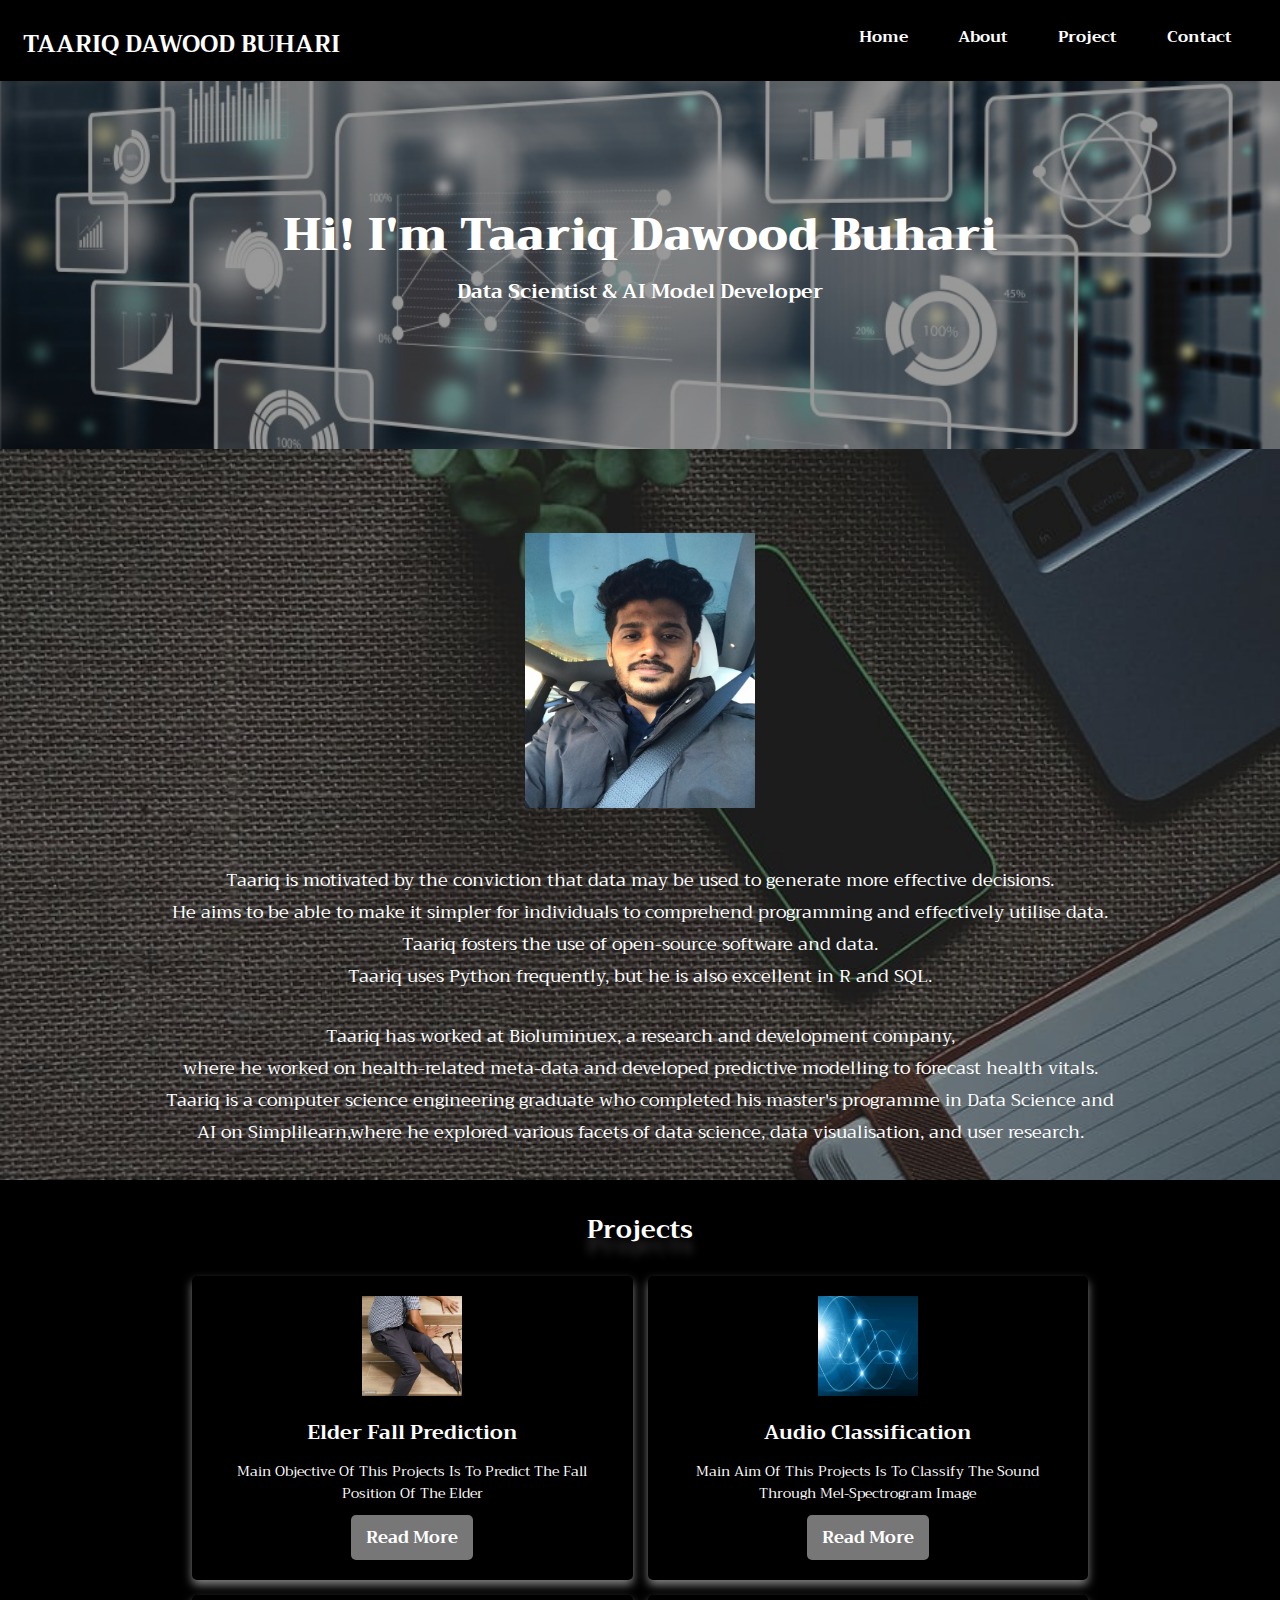
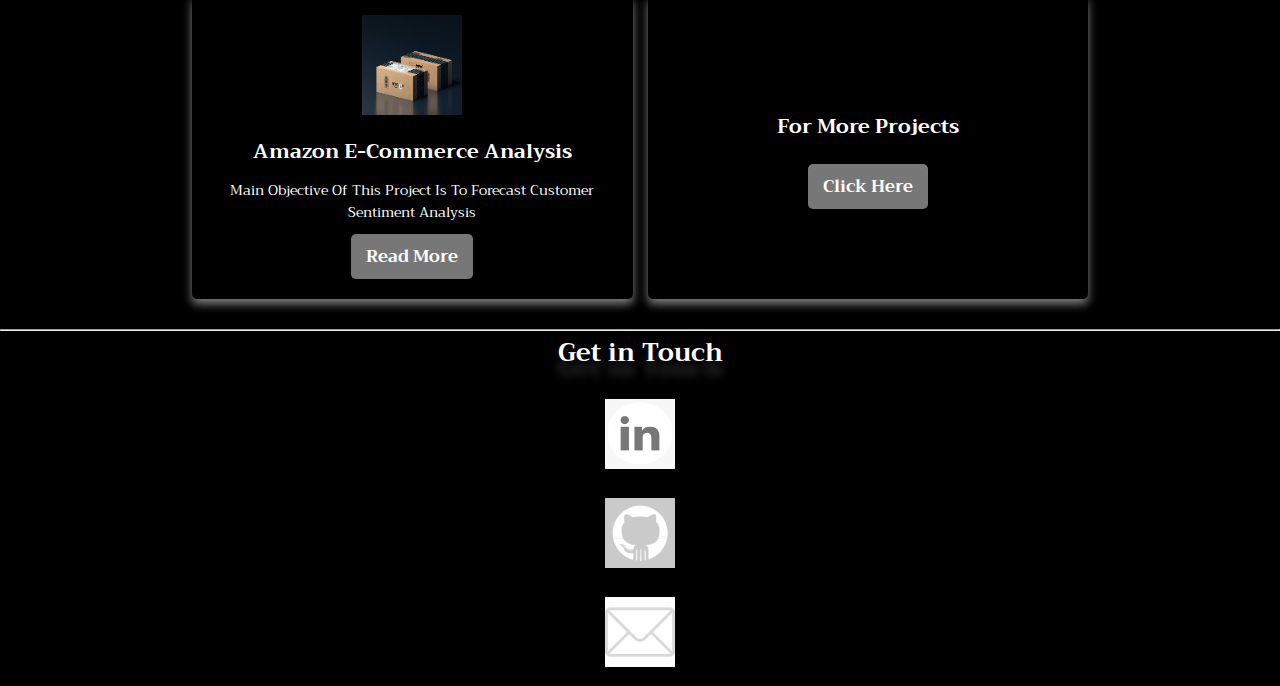
<file: index.html>
<!DOCTYPE html>
<html lang="en">
   <head>
   	<meta charset="utf-8">
	<meta http-equiv="X-UA-Compatible" content="IE=edge">
	<meta name="viewport" content="width=device-width,initial-scale=1.0">
	<title>Portfolio</title>
	<link href="https://fonts.googleapis.com/css?family=Trirong" rel='stylesheet'>
	<link href="https://fonts.googleapis.com/css?family=Audiowide" rel='stylesheet'>
	<link rel="stylesheet" href="main.css">
   </head>
   <body>
   	<nav class="navbar">
	   <a href="#" class="logo">TAARIQ DAWOOD BUHARI</a>
	   <div class="nav-links">
	       <ul>
            <li class="active"><a href="#pro">Home</a></li>
   		    <li class="active"><a href="#abt">About</a></li>
		    <li class="active"><a href="#Proj">Project</a></li>
		    <li class="active"><a href="#contact">Contact</a></li>
	       </ul>
	   </div>
	   <img src="img/btn2.png" alt="menu hamburger" class="menu-hamburger">
          </nav>  
   
   <div id="pro">
      <header>
         <br>
         <br>	
         <br>
         <br>
         <br>	
         <br>
         <br>
         <h1><b>Hi! I'm Taariq Dawood Buhari</b></h1>
         <h5>Data Scientist & AI Model Developer</h5>
         <br>	
         <br>
         <br>
         <br>	
         <br>
      </header>
   </div>
   <div id="abt">
    <header>
       <br>
       <br>	
       <br>
       <img src="img/pro.jpg" alt="no image" class="abtimg">
       <br>
       <br>
       <p>Taariq is motivated by the conviction that data may be used to generate more effective decisions.
       <br>He aims to be able to make it simpler for individuals to comprehend programming and effectively utilise data.
       <br>Taariq fosters the use of open-source software and data.
       <br>Taariq uses Python frequently, but he is also excellent in R and SQL.</p>
       <br>
       <p>Taariq has worked at Bioluminuex, a research and development company, 
       <br>where he worked on health-related meta-data and developed predictive modelling to forecast health vitals. 
       <br>Taariq is a computer science engineering graduate who completed his master's programme in Data Science and 
       <br>AI on Simplilearn,where he explored various facets of data science, data visualisation, and user research.<br/><br/></p>
    </header>
   </div>
   <div id=Proj>
     <header>
      <br>
       <h1>Projects</h1>

       <div class="wrapper">
          <div class="container">
            <div class="box">  
              <img src="img/ElderFall.jpg">
              <h3>Elder Fall Prediction</h3>
              <p>Main objective of this projects is to predict the fall position of the elder</p>
              <a href="Fall.html" class="btn"><b>Read More</b></a>
           </div> 
           <div class="box">  
              <img src="img/audio.jpg">
              <h3>Audio Classification</h3>
              <p>Main aim of this projects is to classify the sound through mel-spectrogram image</p>
              <a href="audio.html" class="btn"><b>Read More</b></a>
           </div> 
           <div class="box">  
              <img src="img/amazon.jpg">
              <h3>Amazon E-Commerce Analysis</h3>
              <p>Main objective of this project is to forecast customer sentiment analysis</p>
              <a href="ecommerce.html" class="btn"><b>Read More</b></a>
           </div>
            <div class="box">  
              <br>
              <br>
              <br>
              <h3>For More Projects</h3>
              <a href="proj.html" class="btn"><b>Click Here</b></a>
           </div>
         </div>
       </div>
    </header>
   </div>
   <hr/>
   <div id="contact">
     <header>
        <h1>Get in Touch</h1>
        <div class="logo-container">
           <a href="https://www.linkedin.com/in/taariq-dawood-buhari-39333217b/"><img src="contact/linkedin.png" alt="Logo 1"></a>
           <a href="https://github.com/taariqdb"><img src="contact/github.jpg" alt="Logo 2"></a>
           <a href="mailto:taariqdb17@gmail.com"><img src="contact/email.png" alt="Logo 3"></a>
        </div>
     </header>
   </div>	
   </body>
   <script>
       const menuHamburger = document.querySelector(".menu-hamburger")
       const navLinks = document.querySelector(".nav-links")
       
       menuHamburger.addEventListener('click',()=>{
       navLinks.classList.toggle('mobile-menu')
       });
   </script>
</html>
</file>
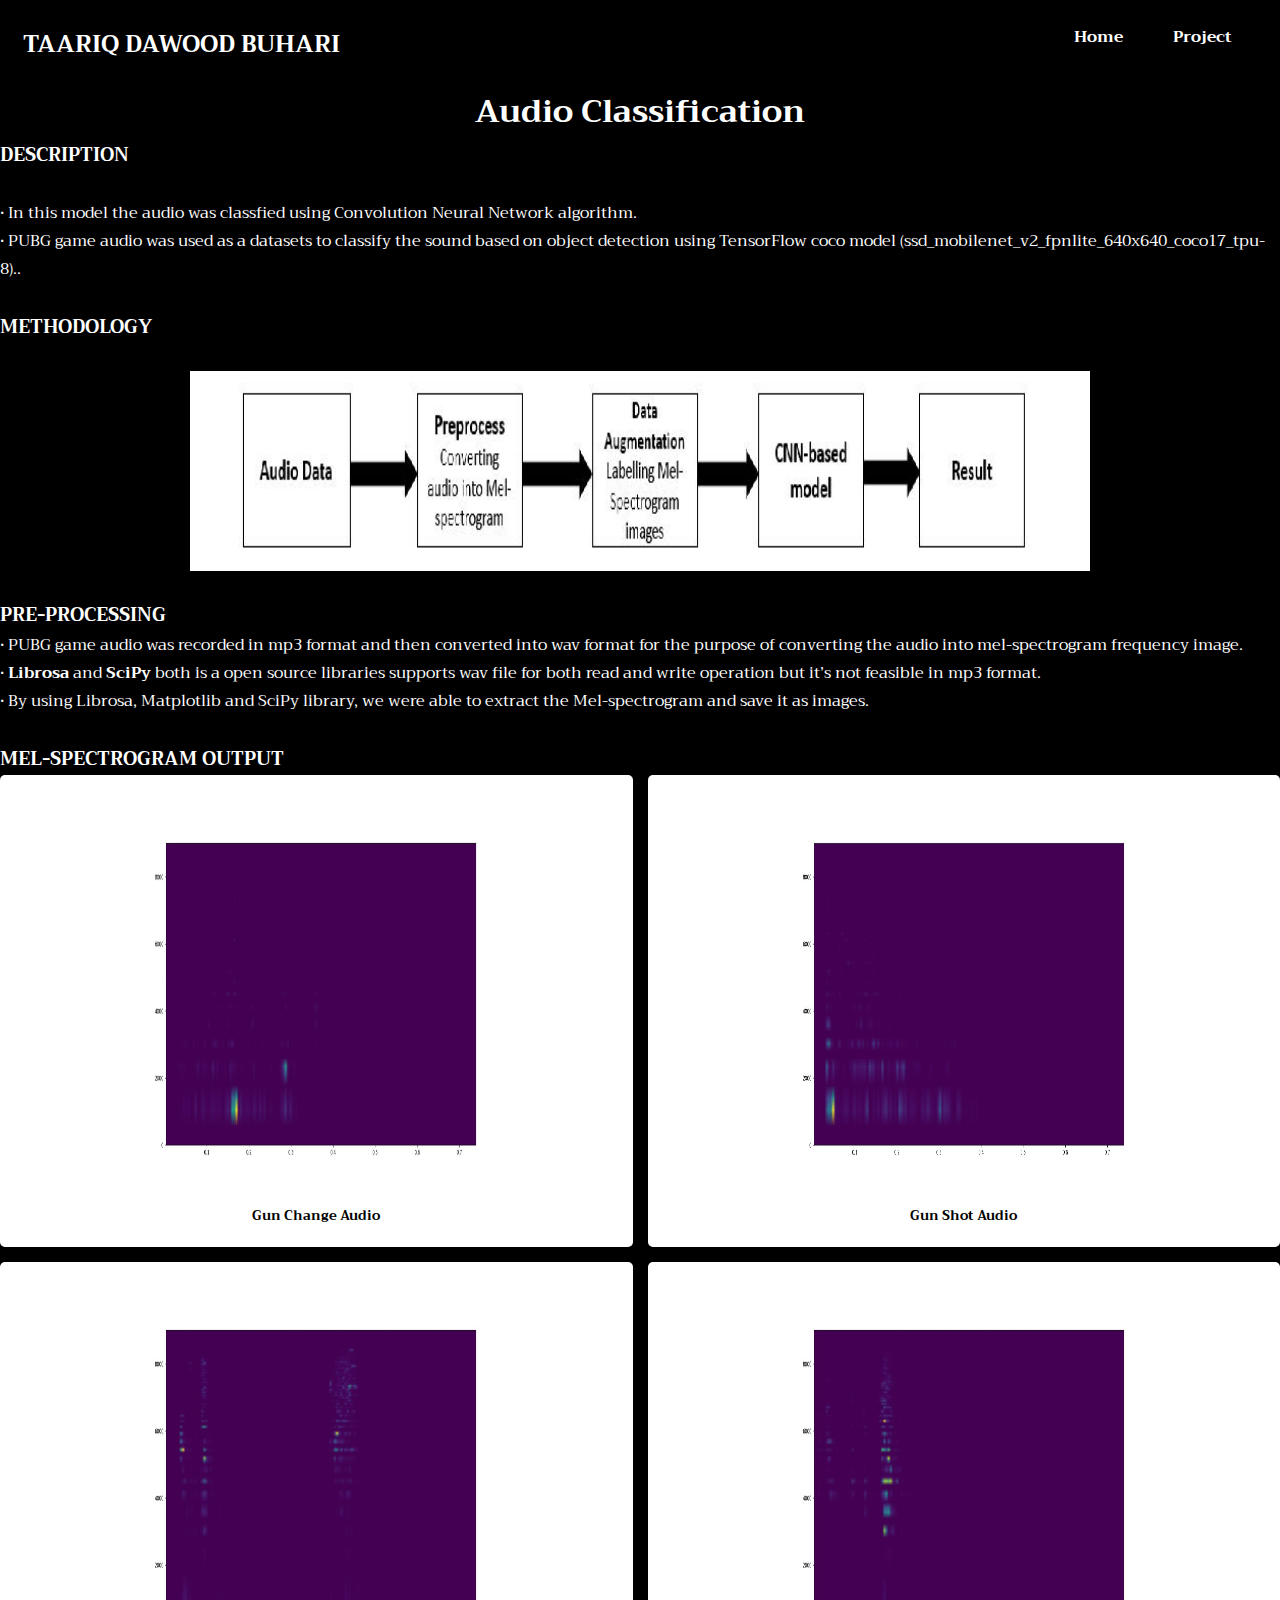
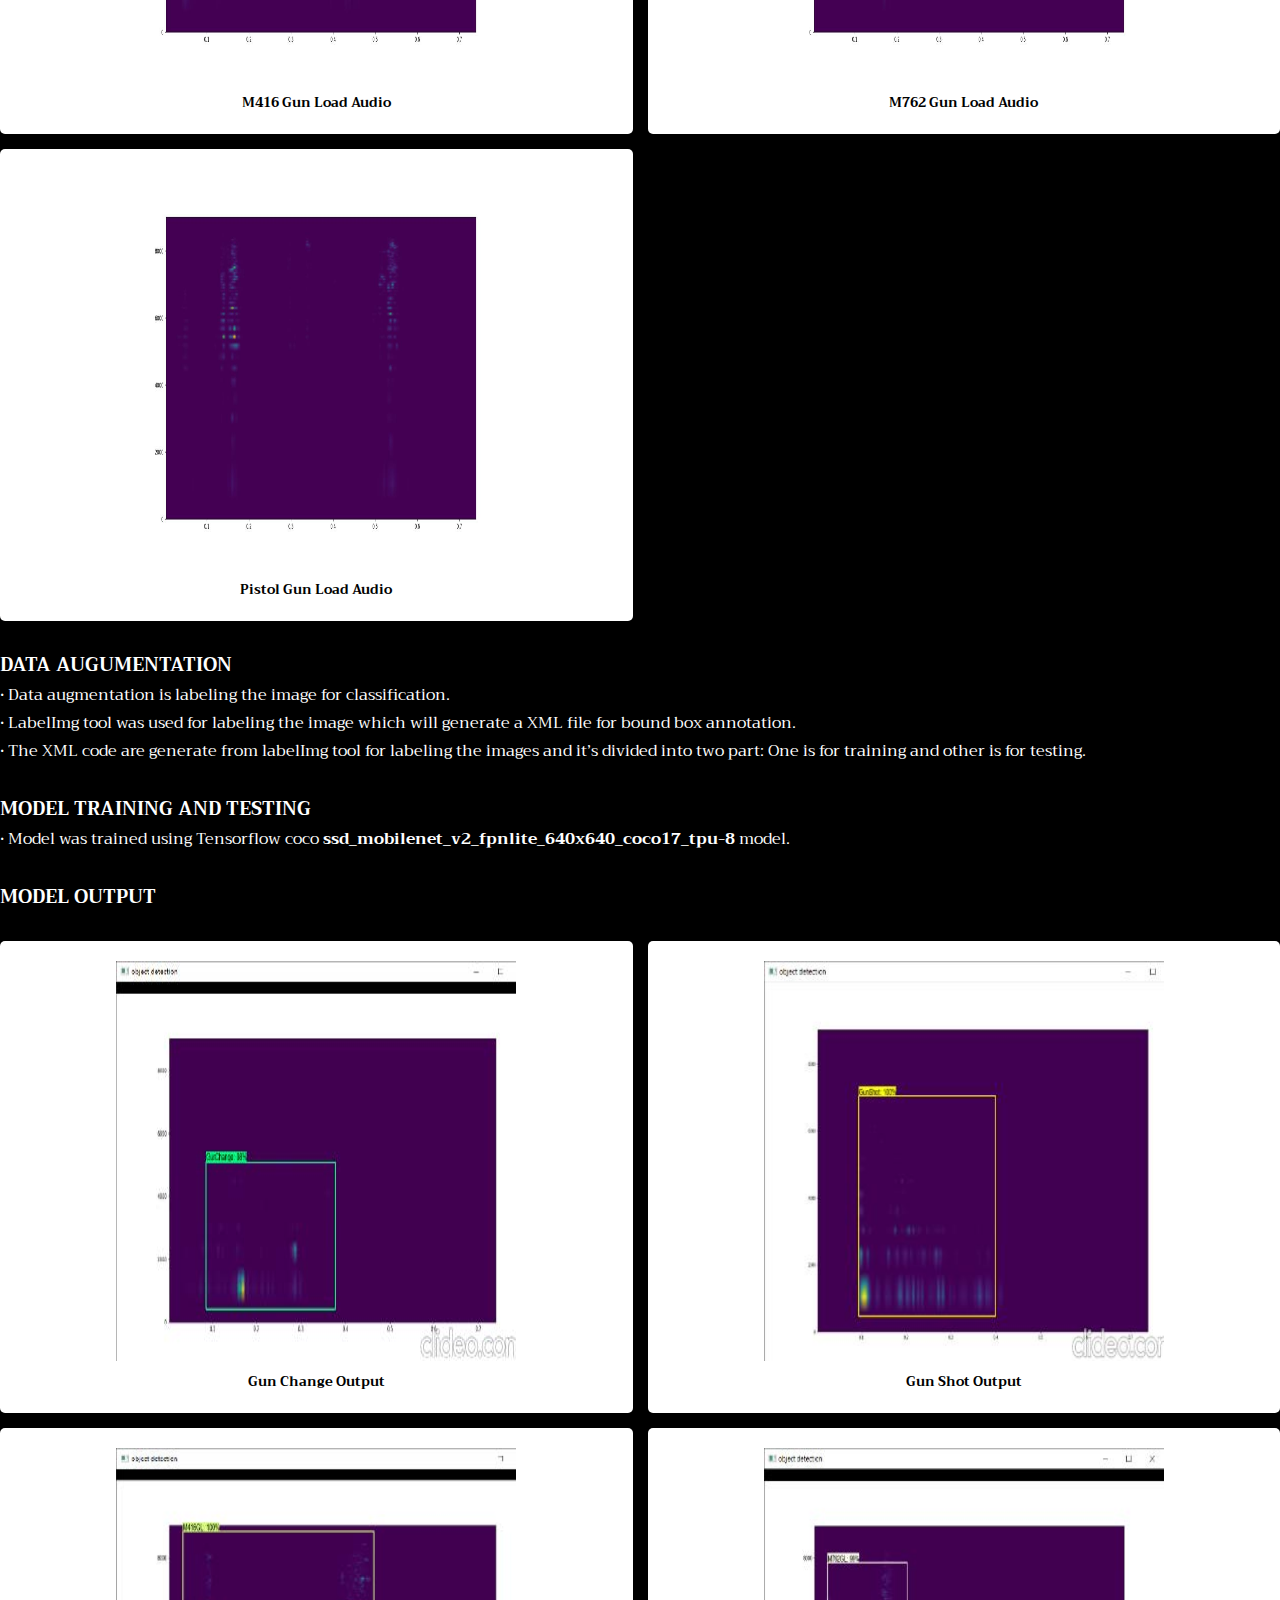
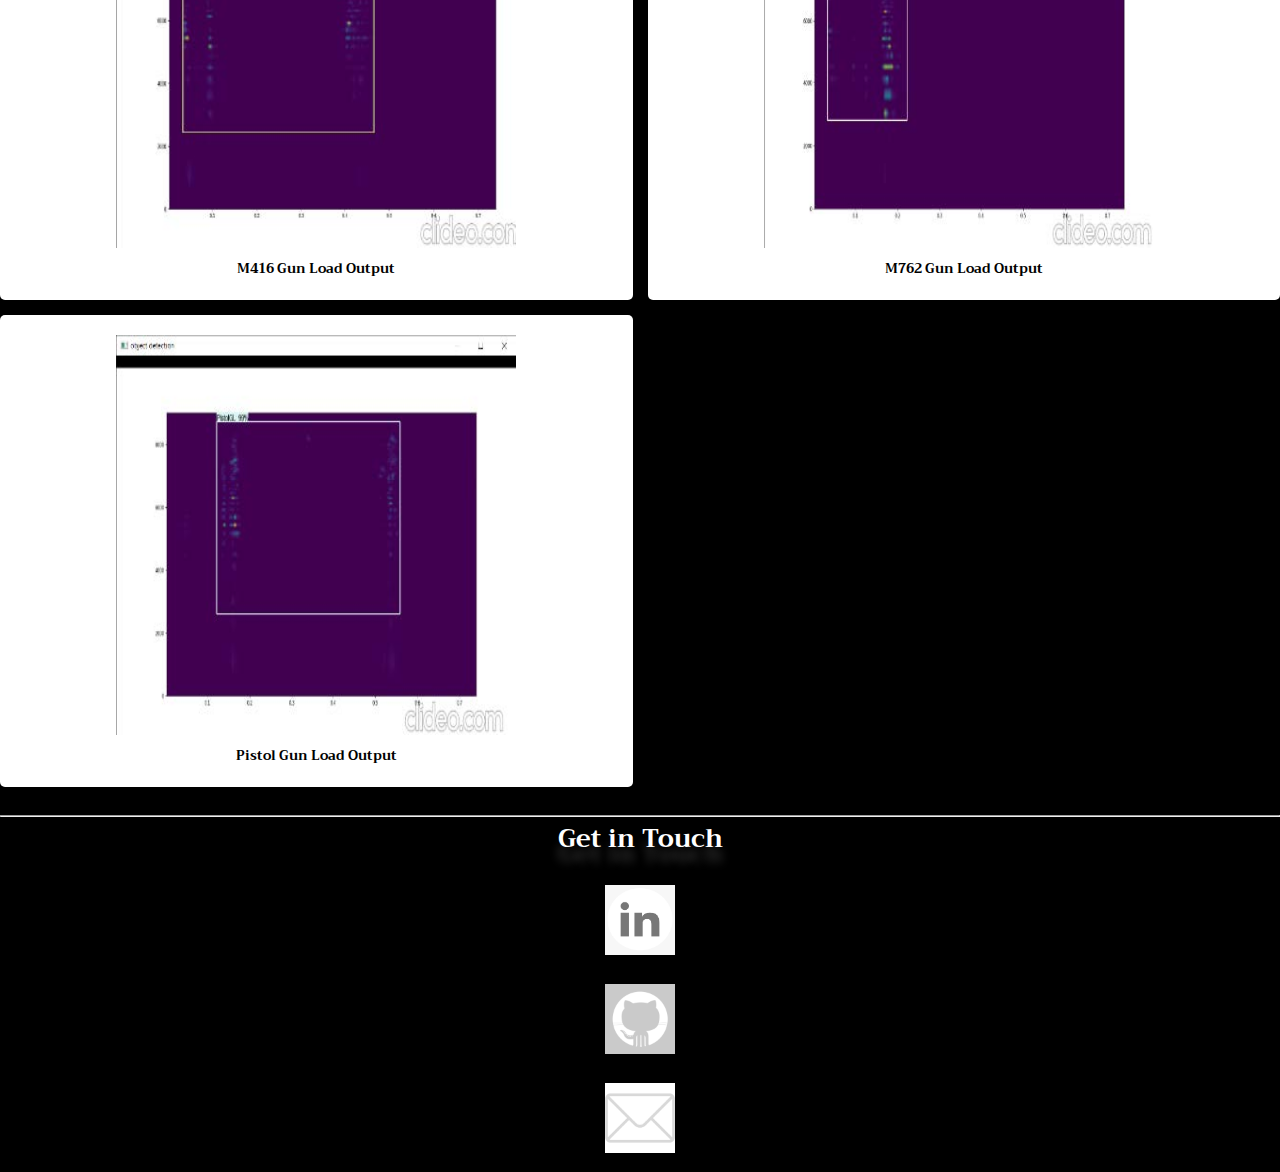
<file: audio.html>
<!DOCTYPE html>
<html lang="en" dir="ltr">
  <head>
      <meta charset="utf-8">
      <meta http-equiv="X-UA-Compatible" content="IE=edge">
      <meta name="viewport" content="width=device-width,initial-scale=1.0">
      <title>Audio</title>
      <link href="https://fonts.googleapis.com/css?family=Trirong" rel='stylesheet'>
      <link href="https://fonts.googleapis.com/css?family=Audiowide" rel='stylesheet'>
      <link rel="stylesheet" href="audio.css">
  </head>
  <body>
  	<nav class="navbar">
	   <a href="#" class="logo">TAARIQ DAWOOD BUHARI</a>
	   <div class="nav-links">
	       <ul>
                  <li class="active"><a href="index.html">Home</a></li>
		  <li class="active"><a href="proj.html">Project</a></li>
	       </ul>
	   </div>
	   <img src="img/btn2.png" alt="menu hamburger" class="menu-hamburger">
         </nav>
        <div id="audio">
            <header>
              <br>
              <br>
              <br>
              <h1 style="text-align:center">Audio Classification</h1>
              <h3>DESCRIPTION</h3>
              <br>
              <p>
              • In this model the audio was classfied using Convolution Neural Network algorithm.<br/>
              • PUBG game audio was used as a datasets to classify the sound based on object detection using TensorFlow coco model (ssd_mobilenet_v2_fpnlite_640x640_coco17_tpu-8)..<br/>
              </p>
              <br>
              <h3>METHODOLOGY</h3>
              <br>
              <img src="audio/Audioflowchart.jpg" alt="No Image" class="abtimg">
              <br>
              <h3>PRE-PROCESSING</h3>
              <p>
              • PUBG game audio was recorded in mp3 format and then converted into wav format for the purpose of converting the audio into mel-spectrogram frequency image.<br/>
              • <b>Librosa</b> and <b>SciPy</b> both is a open source libraries supports wav file for both read and write operation but it’s not feasible in mp3 format.<br/>
              • By using Librosa, Matplotlib and SciPy library, we were able to extract the Mel-spectrogram and save it as images.<br/>
              </p>
              <br>
              <h3> MEL-SPECTROGRAM OUTPUT </h3>
              <div class="grid">
                 <div class="op">
                   <img src="audio/Gunchange.jpg">
                   <h5>Gun Change Audio</h5>
                 </div>
                 <div class="op">
                   <img src="audio/Gunshot.jpg">
                   <h5>Gun Shot Audio</h5>
                 </div>
                 <div class="op">
                   <img src="audio/M416GL.jpg">
                   <h5>M416 Gun Load Audio</h5>
                 </div>
                 <div class="op">
                   <img src="audio/M762GL.jpg">
                   <h5>M762 Gun Load Audio</h5>
                 </div>
                 <div class="op">
                   <img src="audio/PistolGL.jpg">
                   <h5>Pistol Gun Load Audio</h5>
                 </div>
              </div>
              <br>
              <h3>DATA AUGUMENTATION </h3><p>
              • Data augmentation is labeling the image for classification.<br/>
              • LabelImg tool was used for labeling the image which will generate a XML file for bound box annotation.<br/>
              • The XML code are generate from labelImg tool for labeling the images and it’s divided into two part: One is for training and other is for testing.<br/></p>
              <br>
              <h3>MODEL TRAINING AND TESTING</h3>
              <p>
              • Model was trained using Tensorflow coco <b>ssd_mobilenet_v2_fpnlite_640x640_coco17_tpu-8</b> model.<br/>
              </p>
              <br>
              <h3>MODEL OUTPUT</h3>
              <br>
              <div class="grid2">
               <div class="mop">
                 <img src="audio/GLOP.jpg">
                 <h5>Gun Change Output</h5>
               </div>
               <div class="mop">
                 <img src="audio/GSOP.jpg">
                 <h5>Gun Shot Output</h5>
               </div>
               <div class="mop">
                 <img src="audio/M416GLOP.jpg">
                 <h5>M416 Gun Load Output</h5>
               </div>
               <div class="mop">
                 <img src="audio/M762GLOP.jpg">
                 <h5>M762 Gun Load Output</h5>
               </div>
               <div class="mop">
                 <img src="audio/PistolGLOP.jpg">
                 <h5>Pistol Gun Load Output</h5>
               </div>
              </div>
            </header>
           </div>
           <br>
           <hr>
           <div id="contact">
             <header>
              <h1>Get in Touch</h1>
              <div class="logo-container">
                <a href="https://www.linkedin.com/in/taariq-dawood-buhari-39333217b/"><img src="contact/linkedin.png" alt="Logo 1"></a>
                <a href="https://github.com/taariqdb"><img src="contact/github.jpg" alt="Logo 2"></a>
                <a href="mailto:taariqdb17@gmail.com"><img src="contact/email.png" alt="Logo 3"></a>
              </div>
             </header>
           </div> 
  </body>
  <script>
       const menuHamburger = document.querySelector(".menu-hamburger")
       const navLinks = document.querySelector(".nav-links")
       
       menuHamburger.addEventListener('click',()=>{
       navLinks.classList.toggle('mobile-menu')
       });
   </script>
</html>
</file>
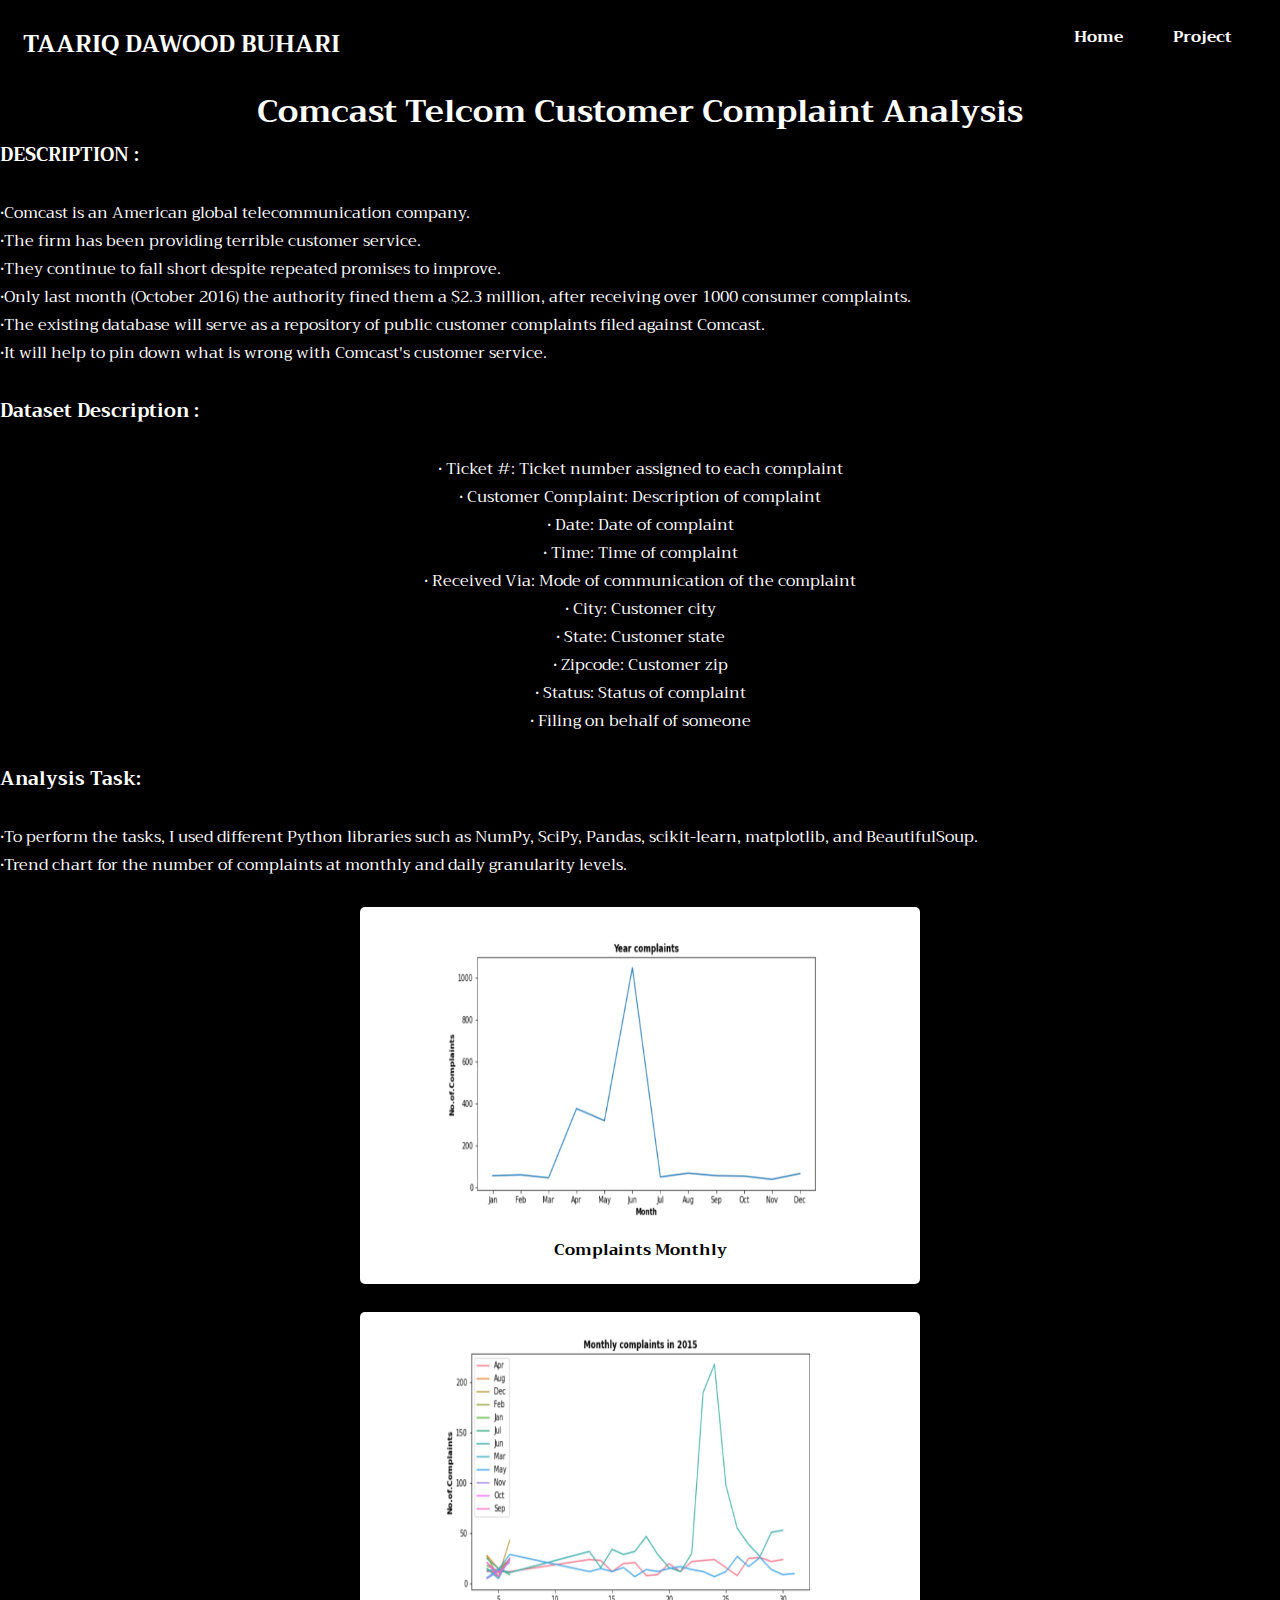
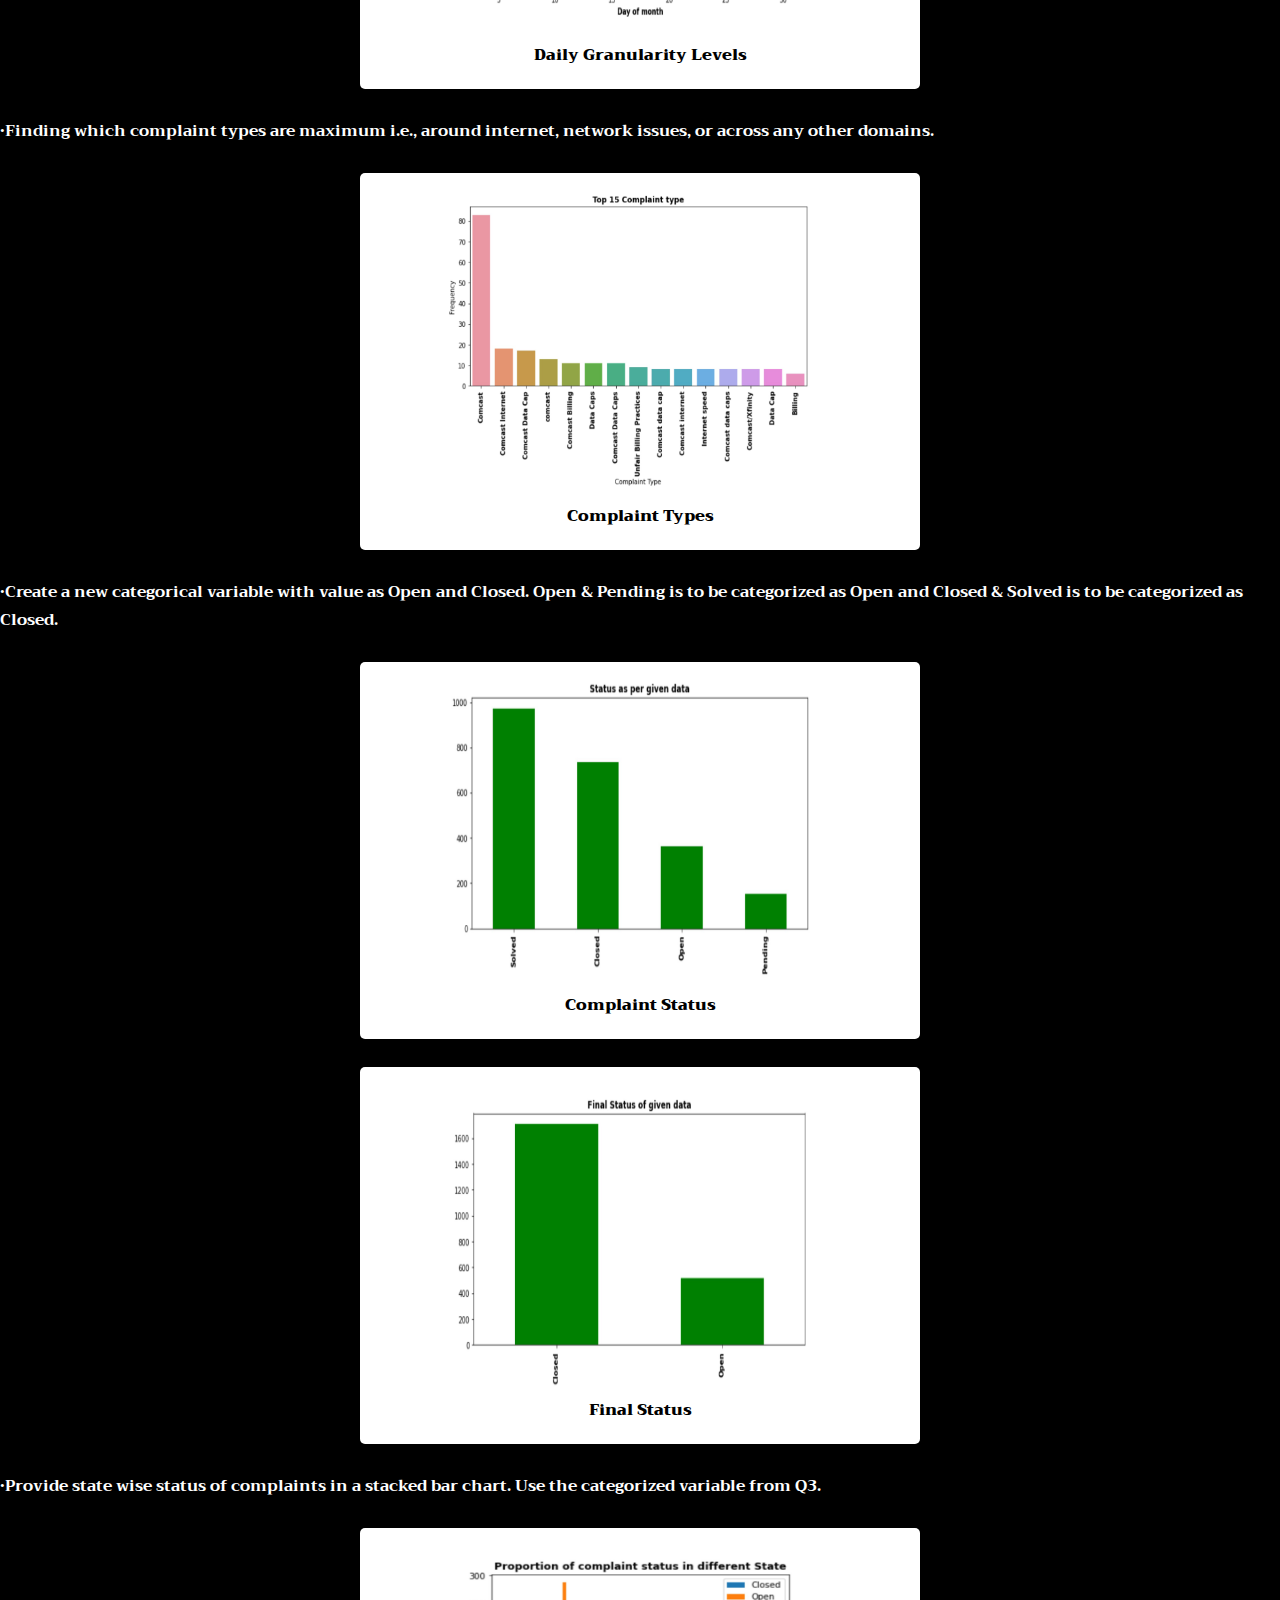
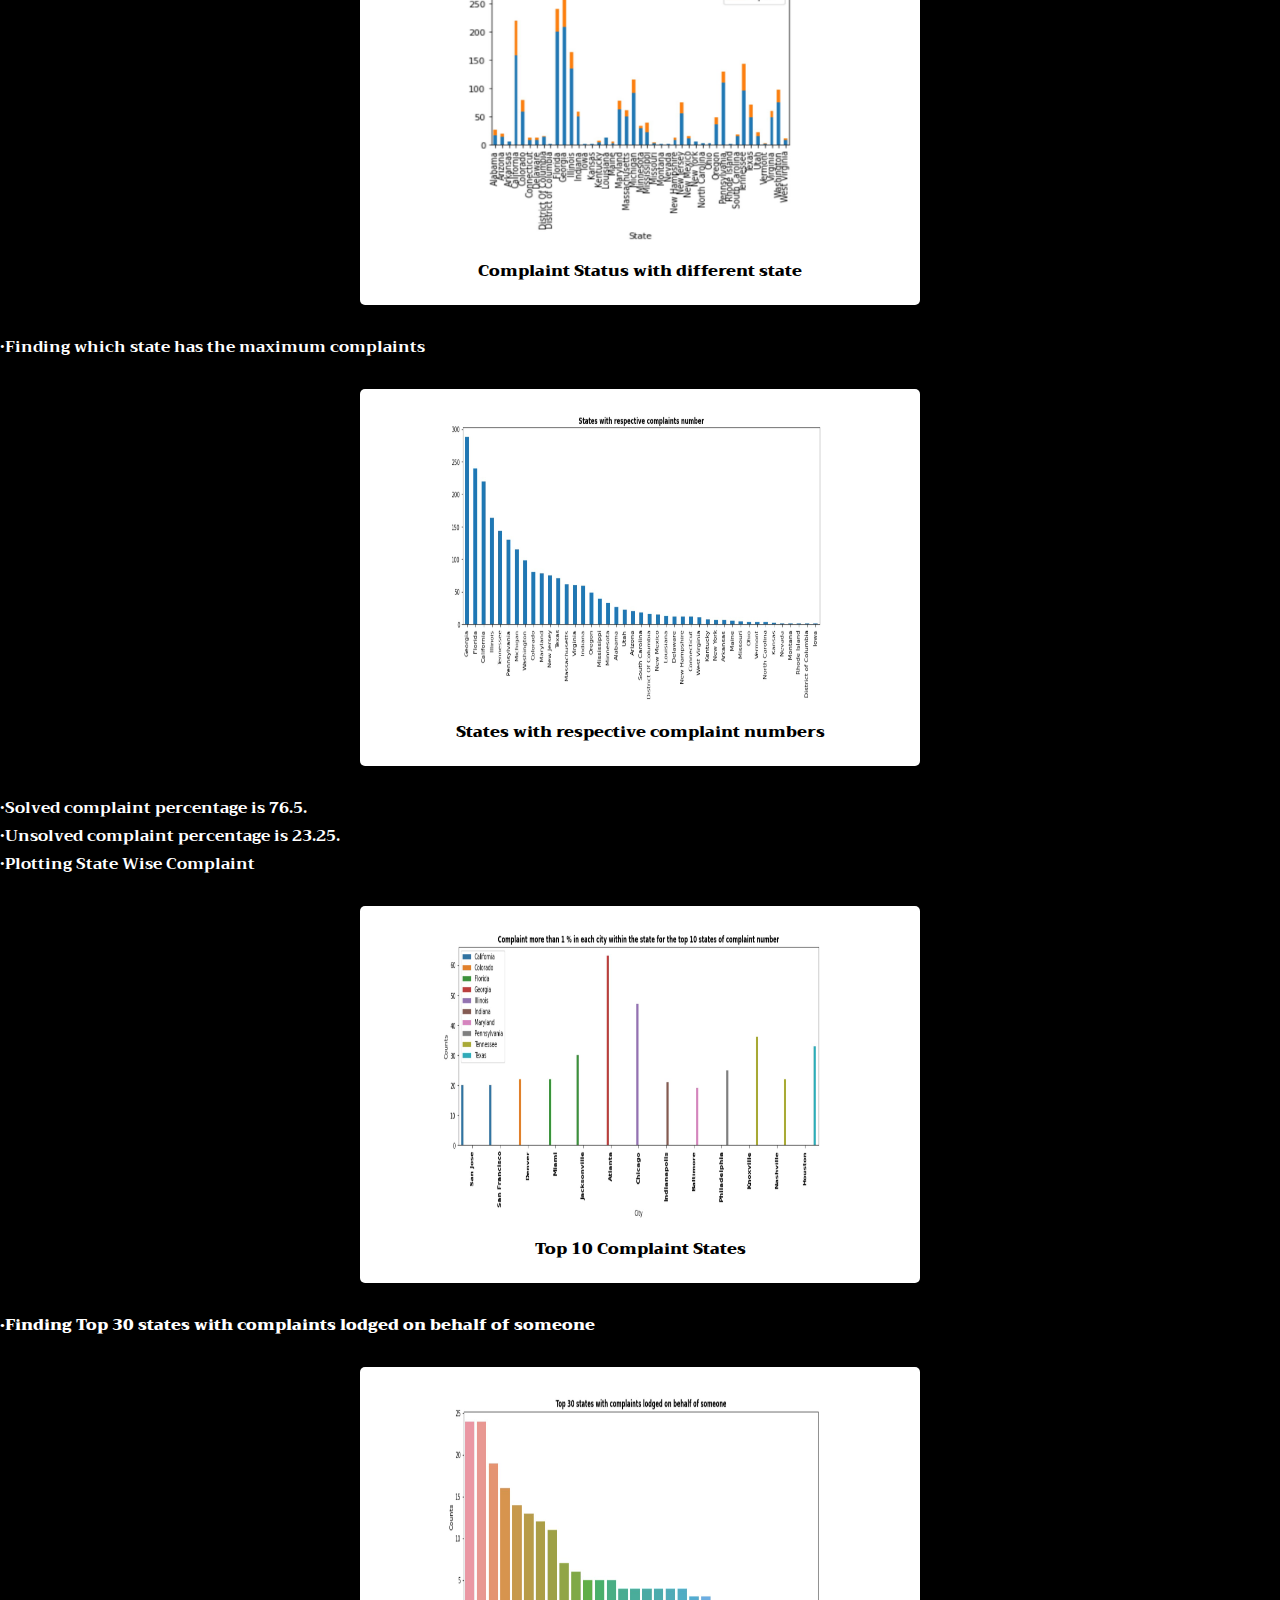
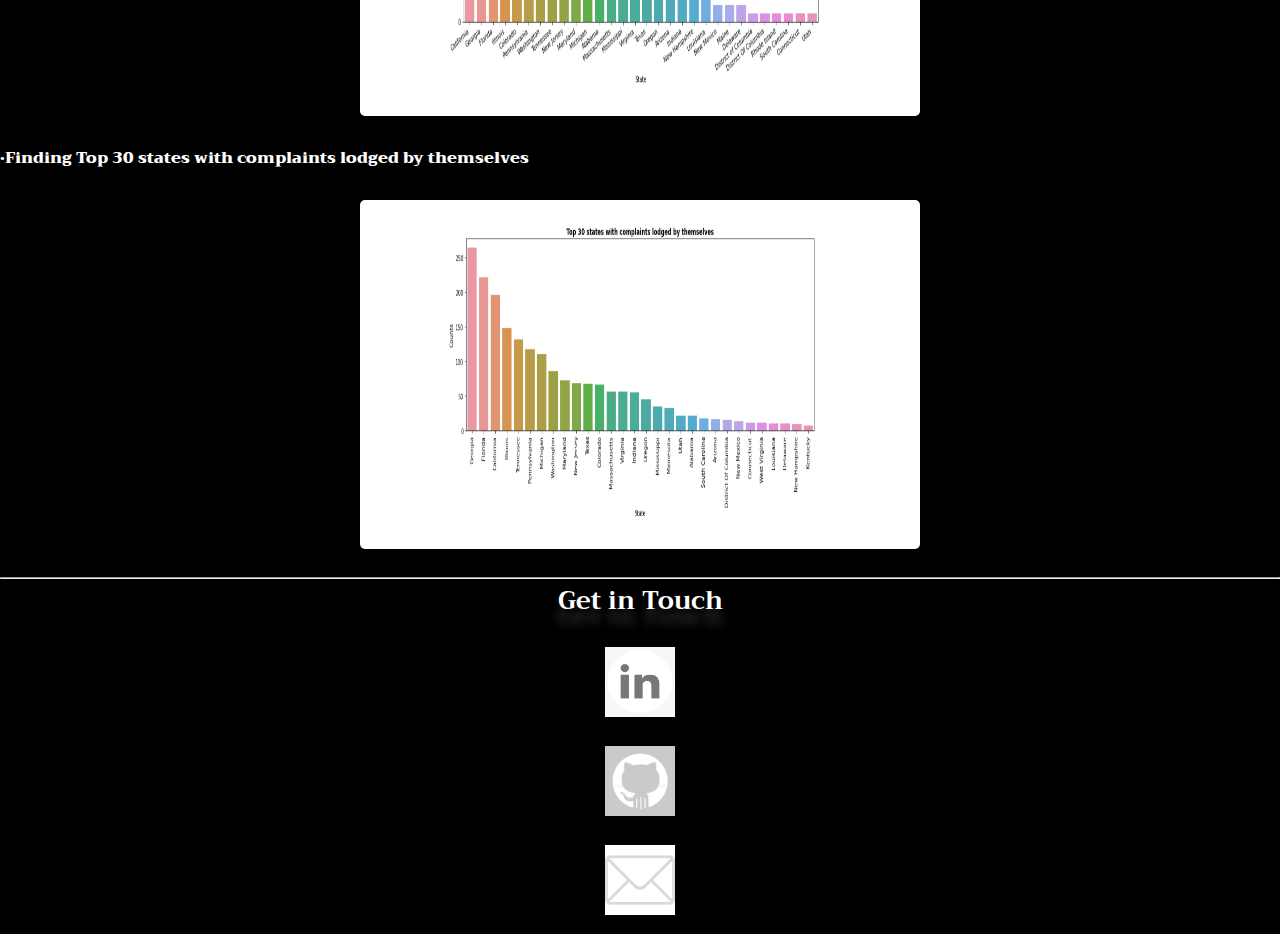
<file: com.html>
<!DOCTYPE html>
<html lang="en" dir="ltr">
  <head>
     <meta charset="utf-8">
     <meta http-equiv="X-UA-Compatible" content="IE=edge">
     <meta name="viewport" content="width=device-width,initial-scale=1.0">
     <title>ComplaintAnalysis</title>
     <link href="https://fonts.googleapis.com/css?family=Trirong" rel='stylesheet'>
     <link href="https://fonts.googleapis.com/css?family=Audiowide" rel='stylesheet'>
     <link rel="stylesheet" href="com.css">
  </head>
  <body>
     <nav class="navbar">
	   <a href="#" class="logo">TAARIQ DAWOOD BUHARI</a>
	   <div class="nav-links">
	       <ul>
            <li class="active"><a href="index.html">Home</a></li>
		    <li class="active"><a href="proj.html">Project</a></li>
	       </ul>
	   </div>
	   <img src="img/btn2.png" alt="menu hamburger" class="menu-hamburger">
      </nav>
     <div id="com">
        <header>
          <br>
          <br>
          <br>
          <h1 style="text-align:center">Comcast Telcom Customer Complaint Analysis</h1>
          <h3>DESCRIPTION :</h3>
          <br>
		  <p>
		   •Comcast is an American global telecommunication company. <br>
		   •The firm has been providing terrible customer service.<br>
		   •They continue to fall short despite repeated promises to improve. <br>
		   •Only last month (October 2016) the authority fined them a $2.3 million, after receiving over 1000 consumer complaints.<br>
           •The existing database will serve as a repository of public customer complaints filed against Comcast.<br>
		   •It will help to pin down what is wrong with Comcast's customer service.</p>
		   <br>
		  <h3>Dataset Description :</h3><br>
		  <p style="text-align:center">
		  •	Ticket #: Ticket number assigned to each complaint<br>
          •	Customer Complaint: Description of complaint<br>
          •	Date: Date of complaint<br>
          •	Time: Time of complaint<br>
          •	Received Via: Mode of communication of the complaint<br>
          •	City: Customer city<br>
          •	State: Customer state<br>
          •	Zipcode: Customer zip<br>
          •	Status: Status of complaint<br>
          •	Filing on behalf of someone</p><br>
		  <h3>Analysis Task:</h3><br>
		  <p>
		   •To perform the tasks, I used different Python libraries such as NumPy, SciPy, Pandas, scikit-learn, matplotlib, and BeautifulSoup.<br>
           •Trend chart for the number of complaints at monthly and daily granularity levels.<br></p>
		   <br>
		   <div class="BD">
		    <img src="Comcast/MonthComplaint.png">
			<p><b>Complaints Monthly</p>
		   </div><br>
		   <div class="BD">
		     <img src="Comcast/DayMonthComp.png">
			 <p><b>Daily Granularity Levels</b></p>
		   </div><br>
		   <p>
		   •Finding which complaint types are maximum i.e., around internet, network issues, or across any other domains.</p><br>
		   <div class="BD">
		    <img src="Comcast/ComplaintType.png">
			<p><b>Complaint Types</b></p>
		   </div><br>
		   •Create a new categorical variable with value as Open and Closed. Open & Pending is to be categorized as Open and Closed & Solved is to be categorized as Closed.</p><br>
		   <div class="BD">
		    <img src="Comcast/StatusComplaint.png">
			<p><b>Complaint Status</b></p>
		   </div><br>
		   <div class="BD">
		    <img src="Comcast/FinalStatus.png">
			<p><b>Final Status</b></p>
		   </div><br>
		   <p>
		   •Provide state wise status of complaints in a stacked bar chart. Use the categorized variable from Q3.</p><br>
		   <div class="BD">
		    <img src="Comcast/StateComplaint.png">
			<p><b>Complaint Status with different state</b></p>
		   </div><br>
		   <p>
		   •Finding which state has the maximum complaints</p><br>
		   <div class="BD">
		    <img src="Comcast/Statewisecomplaint.png">
			<p><b>States with respective complaint numbers</b></p>
		   </div><br>
		   <p>
		   •Solved complaint percentage is 76.5.<br>
		   •Unsolved complaint percentage is 23.25.<br>
		   •Plotting State Wise Complaint</p><br>
		   <div class="BD">
		    <img src="Comcast/Top10complaint.png">
			<p><b>Top 10 Complaint States</p>
		   </div><br>
		   <p>
		   •Finding Top 30 states with complaints lodged on behalf of someone</p><br>
		   <div class="BD">
		    <img src="Comcast/Complaint_behalf.png">
		   </div><br>
		   <p>
		   •Finding Top 30 states with complaints lodged by themselves</p><br>
		   <div class="BD">
		    <img src="Comcast/Complaint_themseleves.png">
		   </div>
		</header>
		<br>
		<hr>
		<div id="contact">
             <header>
              <h1>Get in Touch</h1>
              <div class="logo-container">
                <a href="https://www.linkedin.com/in/taariq-dawood-buhari-39333217b/"><img src="contact/linkedin.png" alt="Logo 1"></a>
                <a href="https://github.com/taariqdb"><img src="contact/github.jpg" alt="Logo 2"></a>
                <a href="mailto:taariqdb17@gmail.com"><img src="contact/email.png" alt="Logo 3"></a>
              </div>
             </header>
		</div>
	 </div>
  </body>
  <script>
       const menuHamburger = document.querySelector(".menu-hamburger")
       const navLinks = document.querySelector(".nav-links")
       
       menuHamburger.addEventListener('click',()=>{
       navLinks.classList.toggle('mobile-menu')
       });
   </script>
</html>
</file>
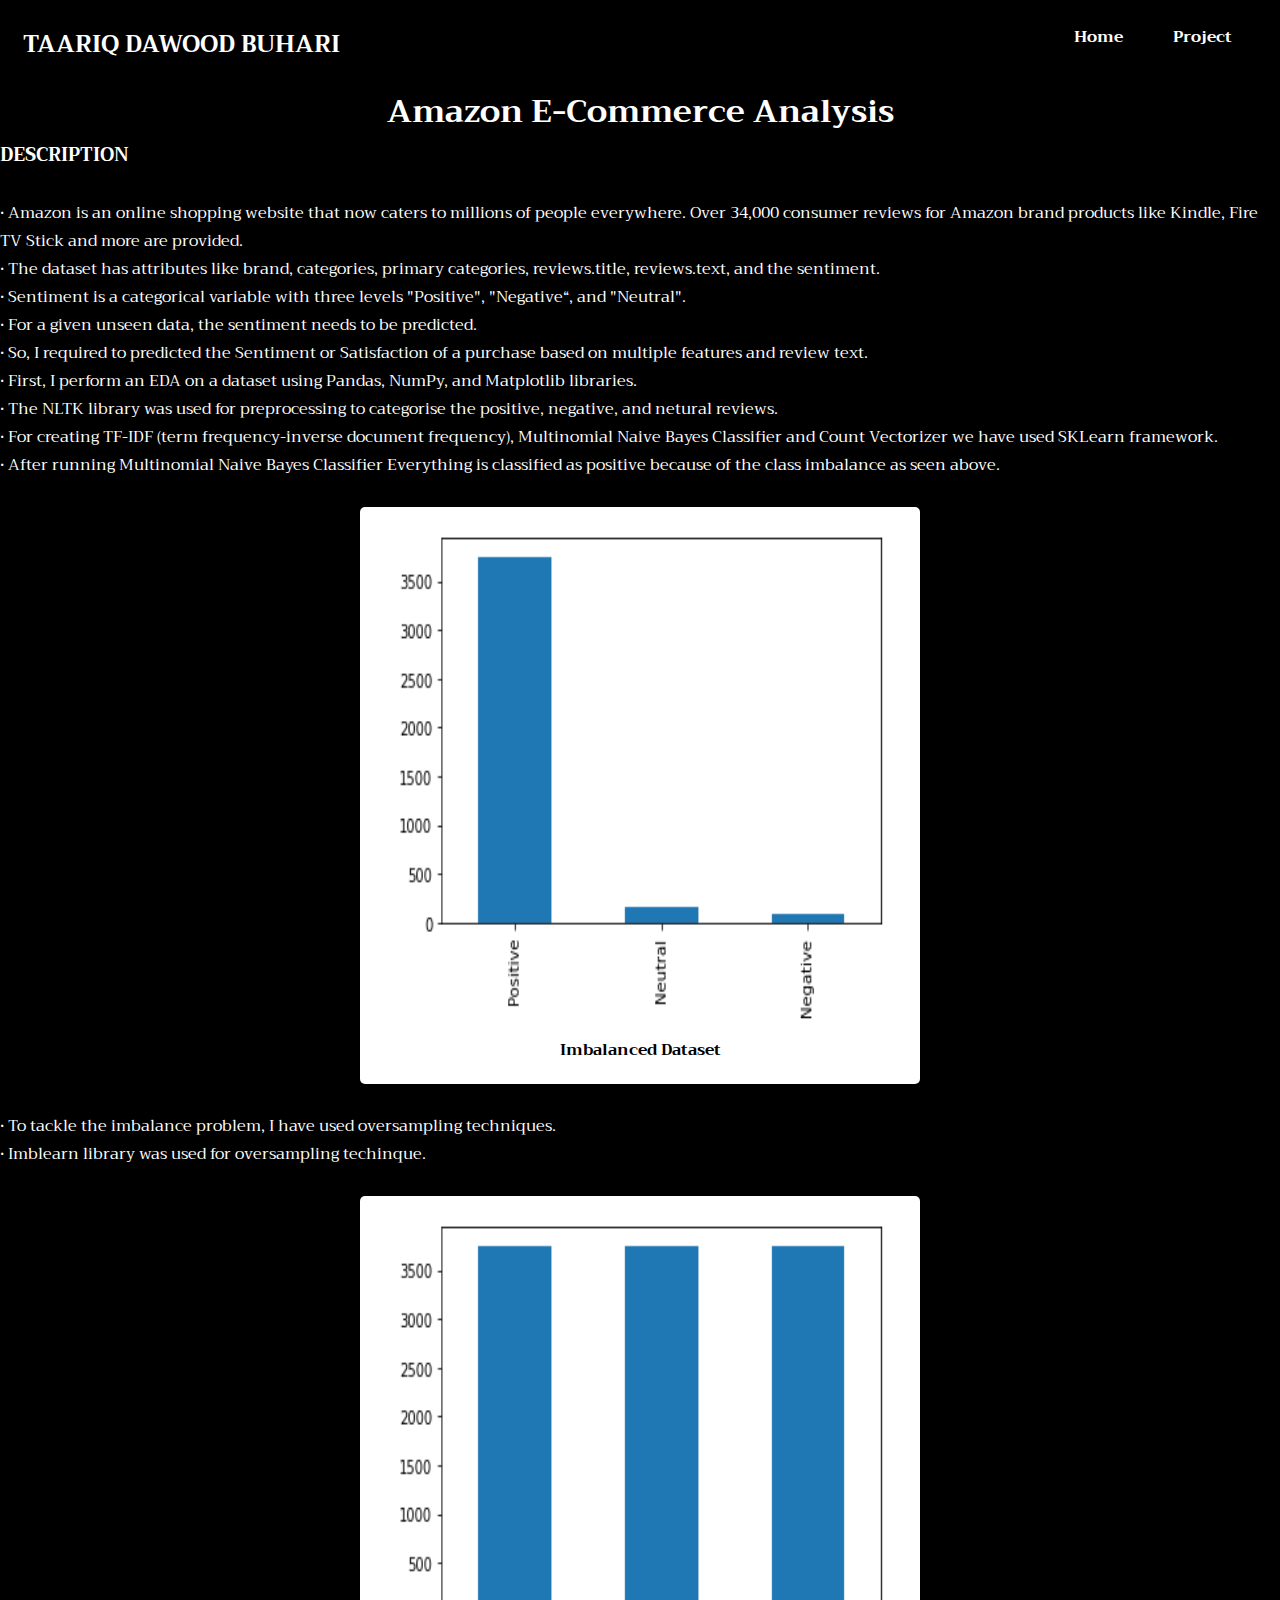
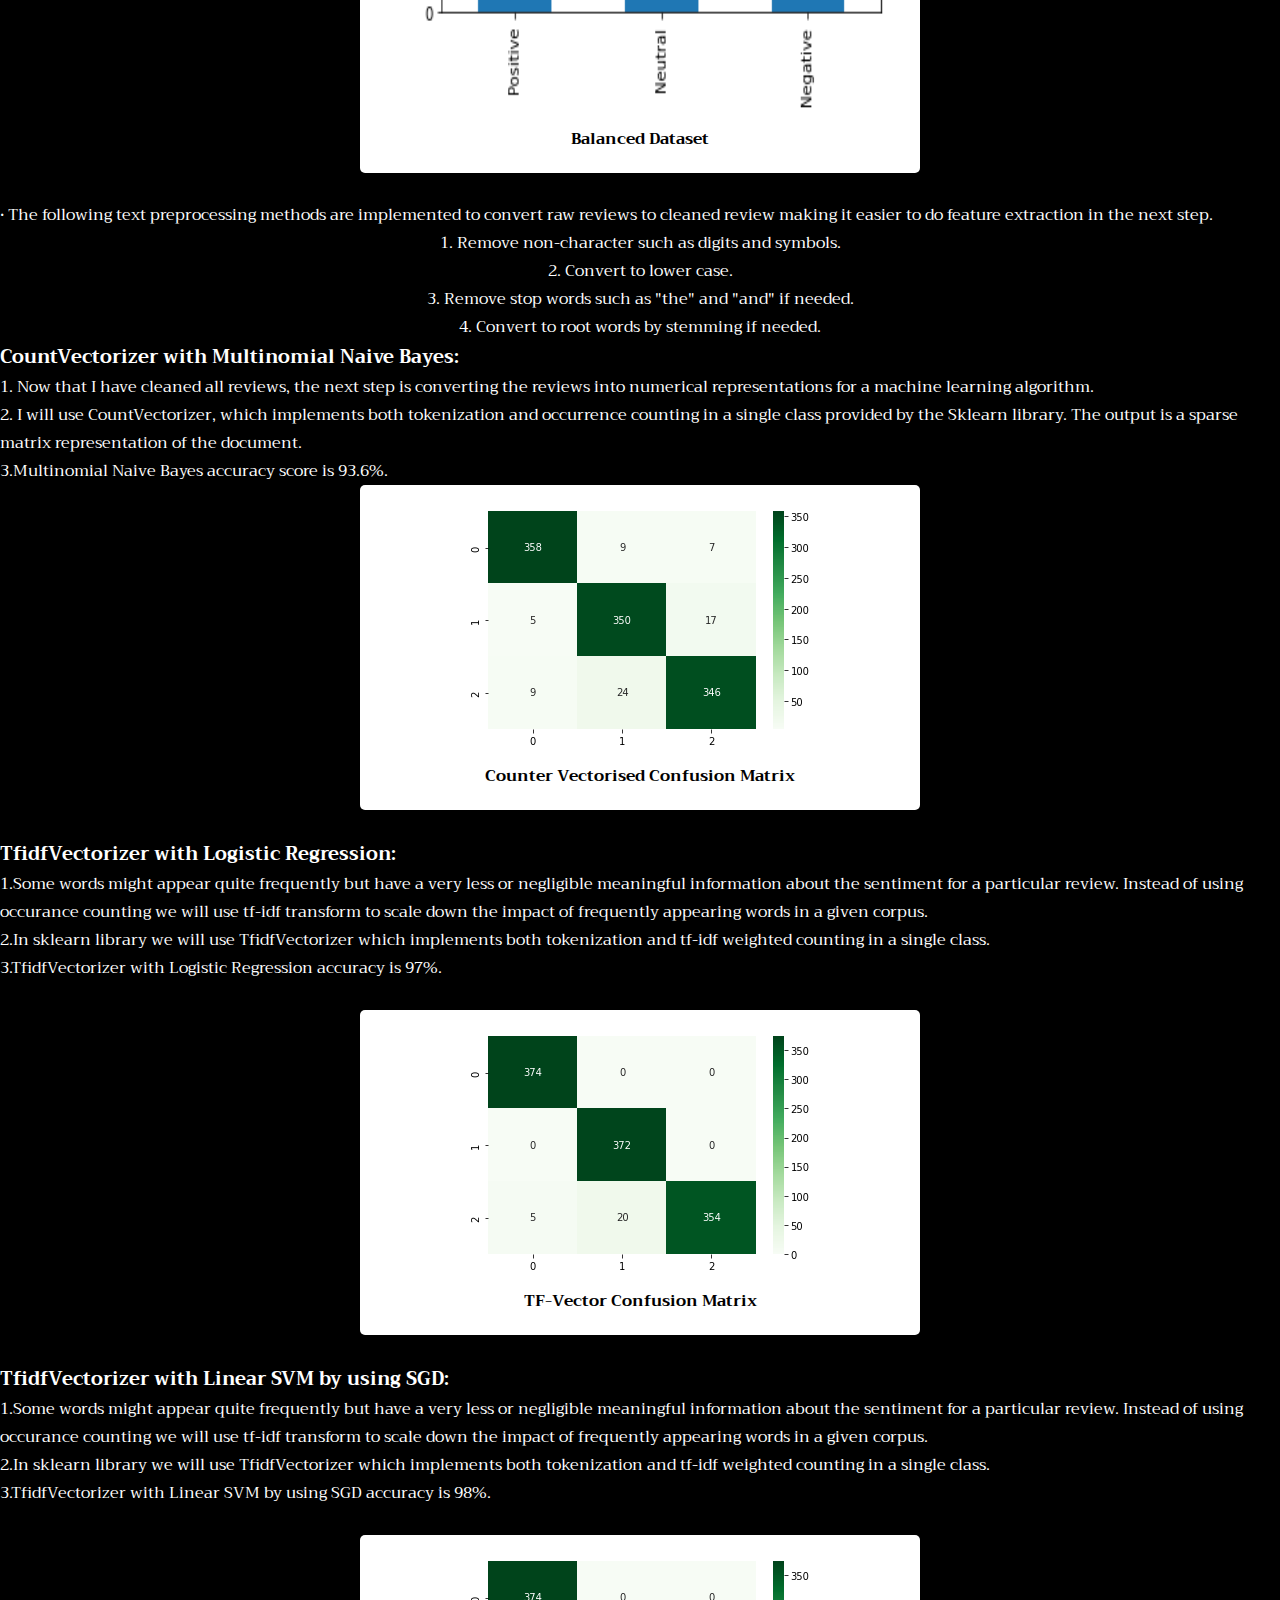
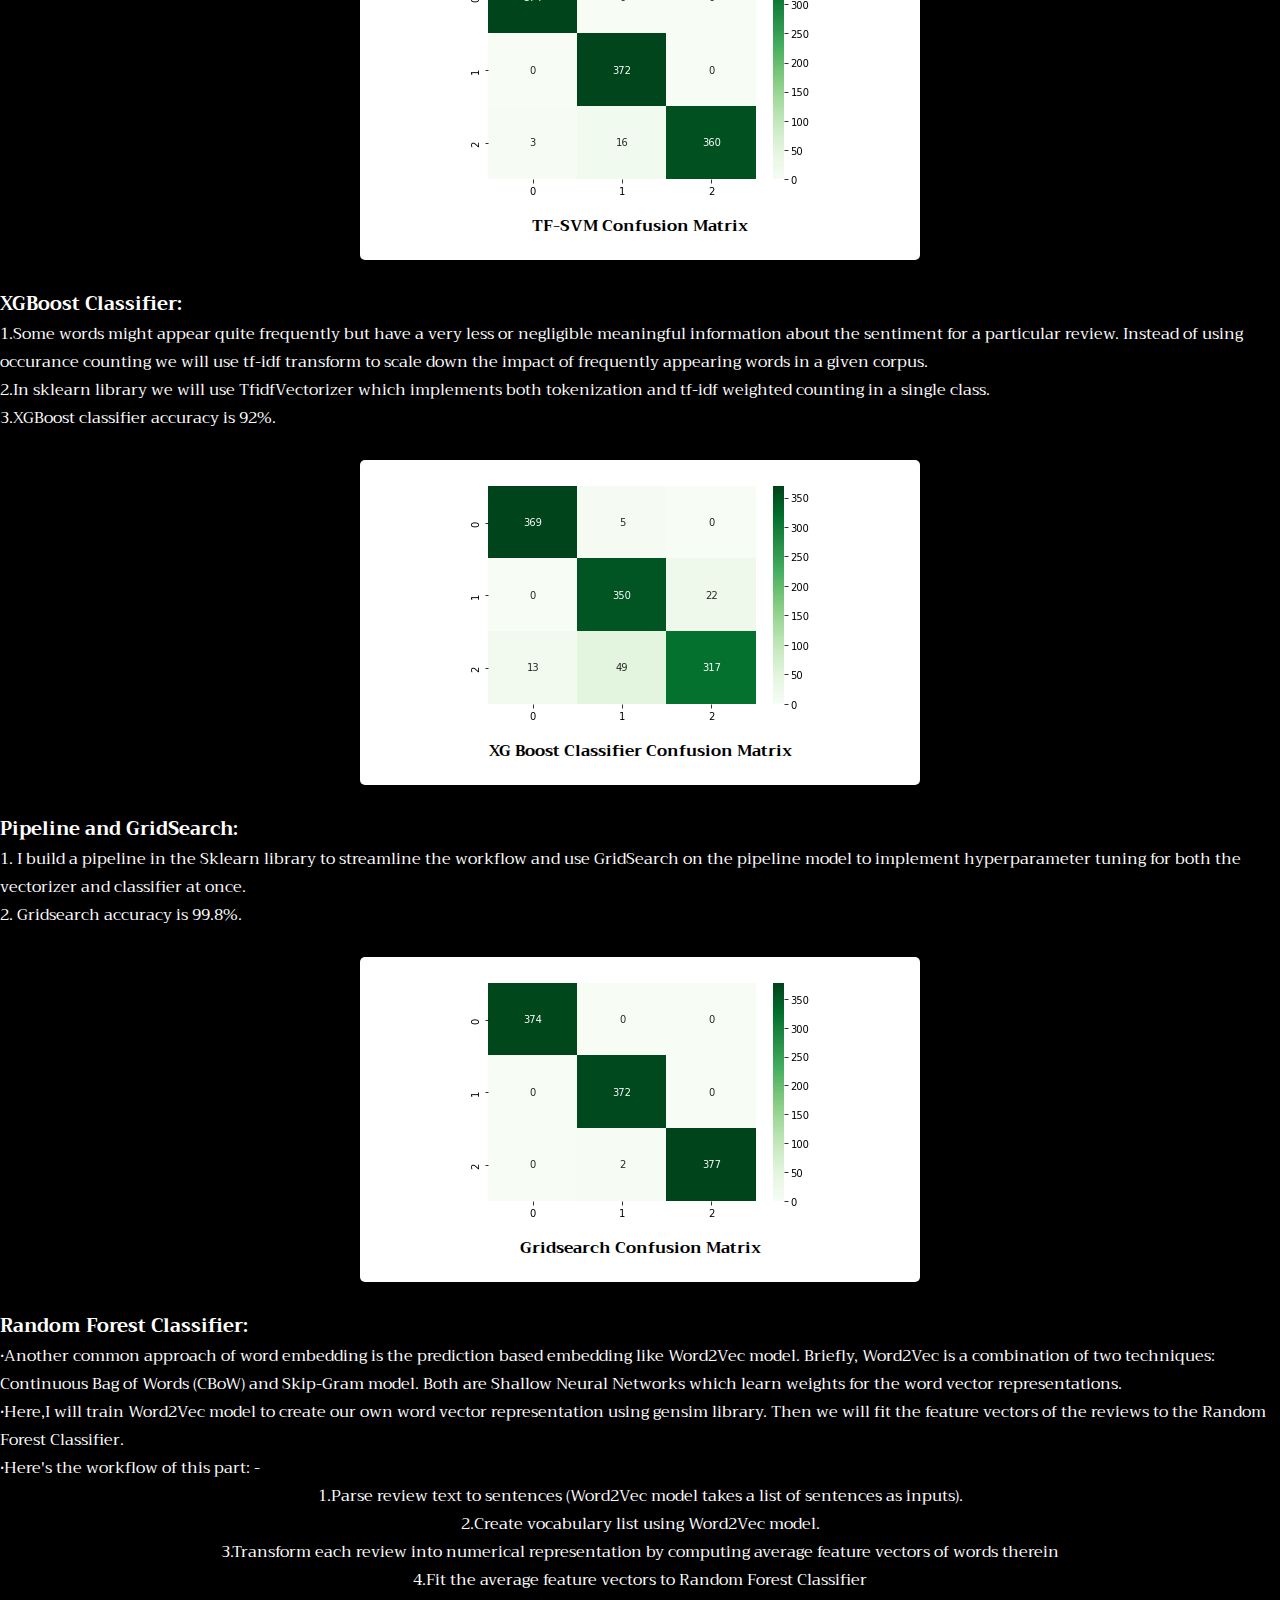
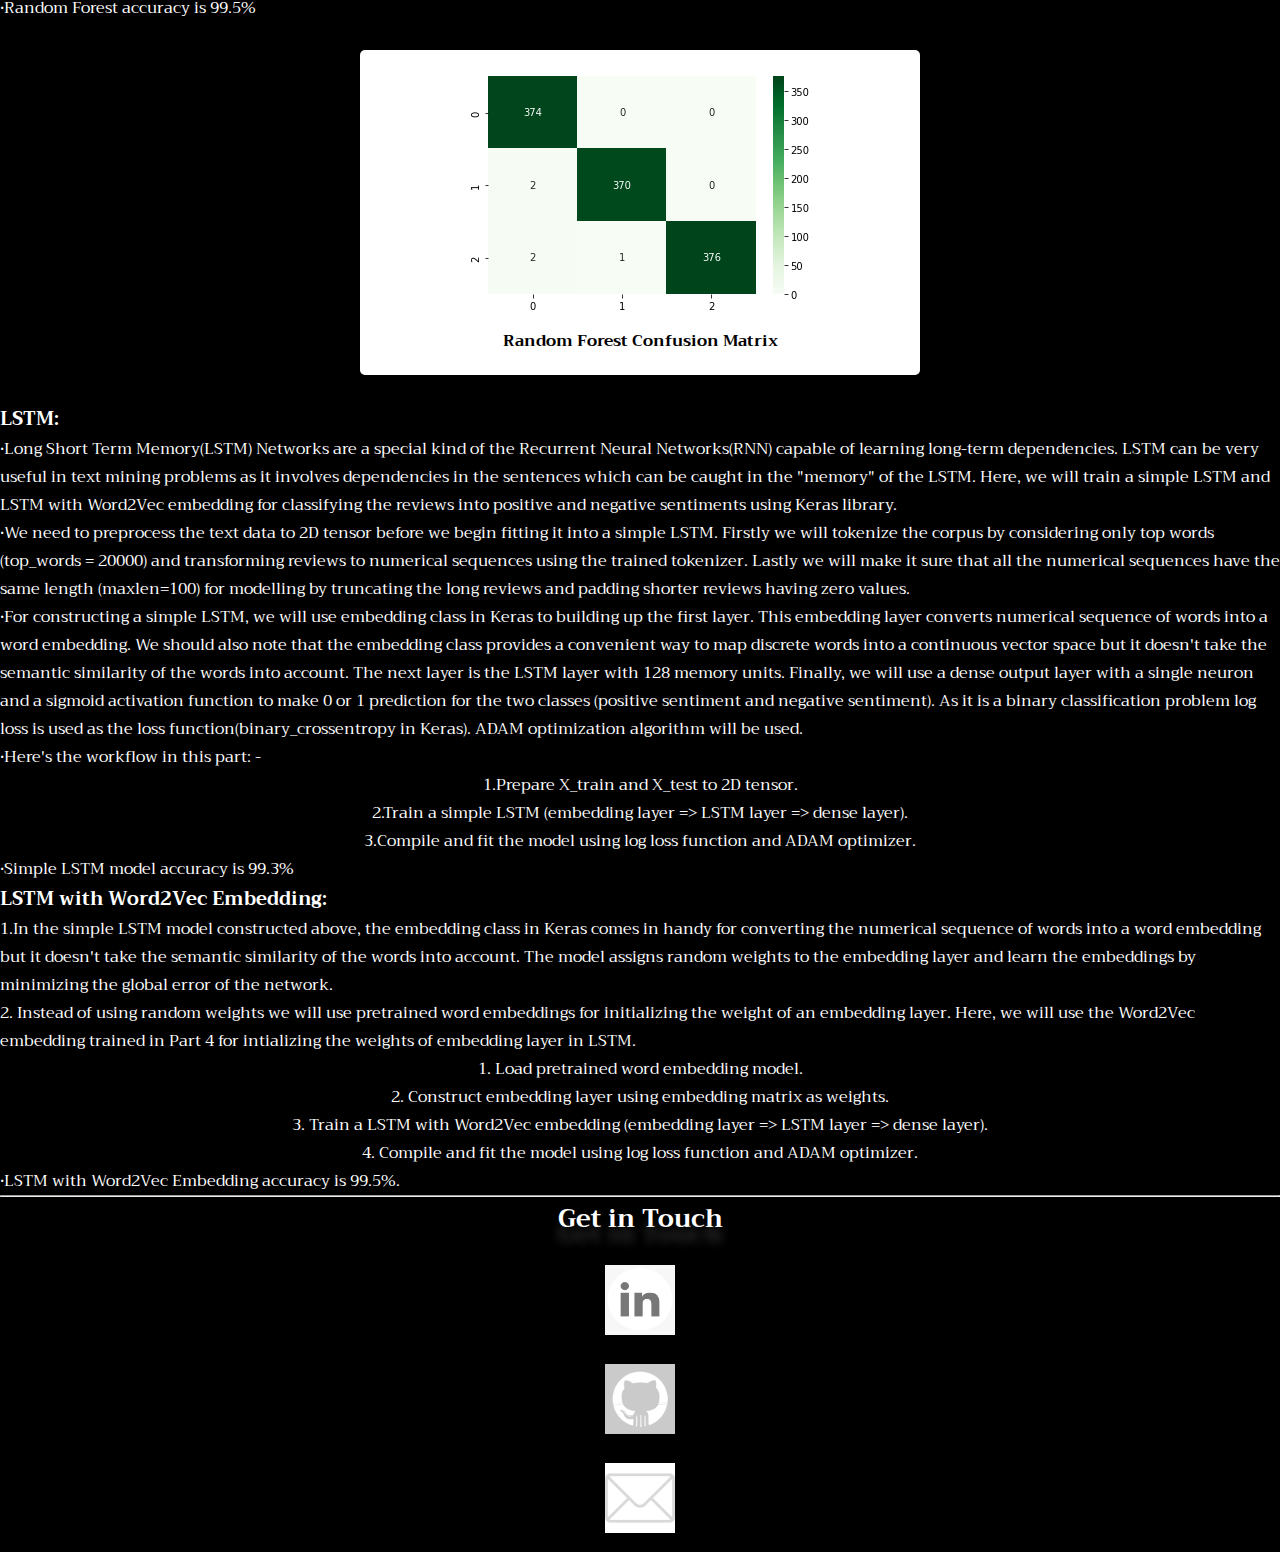
<file: ecommerce.html>
<!DOCTYPE html>
<html lang="en" dir="ltr">
  <head>
     <meta charset="utf-8">
     <meta http-equiv="X-UA-Compatible" content="IE=edge">
     <meta name="viewport" content="width=device-width,initial-scale=1.0">
     <title>E-Commerce</title>
     <link href="https://fonts.googleapis.com/css?family=Trirong" rel='stylesheet'>
     <link href="https://fonts.googleapis.com/css?family=Audiowide" rel='stylesheet'>
     <link rel="stylesheet" href="ecommerce.css">
  </head>
  <body>
     <nav class="navbar">
	   <a href="#" class="logo">TAARIQ DAWOOD BUHARI</a>
	   <div class="nav-links">
	       <ul>
              <li class="active"><a href="index.html">Home</a></li>
		      <li class="active"><a href="proj.html">Project</a></li>
	       </ul>
	   </div>
	   <img src="img/btn2.png" alt="menu hamburger" class="menu-hamburger">
      </nav>
     <div id="ecom">
        <header>
          <br>
          <br>
          <br>
          <h1 style="text-align:center">Amazon E-Commerce Analysis</h1>
          <h3>DESCRIPTION</h3>
          <br>
          <p>
            • Amazon is an online shopping website that now caters to millions of people everywhere. Over 34,000 consumer reviews for Amazon brand products like Kindle, Fire TV Stick and more are provided.<br/>
            • The dataset has attributes like brand, categories, primary categories, reviews.title, reviews.text, and the sentiment.<br/>
            • Sentiment is a categorical variable with three levels "Positive", "Negative“, and "Neutral".<br/>
            • For a given unseen data, the sentiment needs to be predicted.<br/>
            • So, I required to predicted the Sentiment or Satisfaction of a purchase based on multiple features and review text.<br/>
            • First, I perform an EDA on a dataset using Pandas, NumPy, and Matplotlib libraries.<br/>
            • The NLTK library was used for preprocessing to categorise the positive, negative, and netural reviews.<br/>
            • For creating TF-IDF (term frequency-inverse document frequency), Multinomial Naive Bayes Classifier and Count Vectorizer we have used SKLearn framework.<br/>
            • After running Multinomial Naive Bayes Classifier Everything is classified as positive because of the class imbalance as seen above.<br/>
         </p>
         <br>
         <div class="BD">
          <img src="commerce/imbalanced_amz.png">
          <p><b>Imbalanced Dataset</b></p>
         </div>
         <br>
         <p>
            • To tackle the imbalance problem, I have used oversampling techniques.<br/> 
            • Imblearn library was used for oversampling techinque.<br/>
         </p>
         <br>
         <div class="BD">
          <img src="commerce/Balanced_amz.png">
          <p><b>Balanced Dataset</b></p>
         </div>
         <br>
         <p>
            • The following text preprocessing methods are implemented to convert raw reviews to cleaned review making it easier to do feature extraction in the next step.<br/></p>
         <p style="text-align:center">
                                1. Remove non-character such as digits and symbols.<br/>
                                2. Convert to lower case. <br/> 
                                3. Remove stop words such as "the" and "and" if needed.<br/> 
                                4. Convert to root words by stemming if needed.<br/></p>
         
          <h3>CountVectorizer with Multinomial Naive Bayes:</h3>
          <p>
             1. Now that I have cleaned all reviews, the next step is converting the reviews into numerical representations for a machine learning algorithm.<br/>
             2. I will use CountVectorizer, which implements both tokenization and occurrence counting in a single class provided by the Sklearn library. The output is a sparse matrix representation of the document.<br/>
             3.Multinomial Naive Bayes accuracy score is 93.6%.<br/>
         </p>
         <div class="C">
           <img src= "commerce/CVCM.png">
           <p><b>Counter Vectorised Confusion Matrix</b></p>
         </div>
         <br>
         <h3>TfidfVectorizer with Logistic Regression:</h3>
         <p>
             1.Some words might appear quite frequently but have a very less or negligible meaningful information about the sentiment for a particular review. Instead of using occurance counting we will use tf-idf transform to
               scale down the impact of frequently appearing words in a given corpus. <br/>
             2.In sklearn library we will use TfidfVectorizer which implements both tokenization and tf-idf weighted counting in a single class. <br/>
             3.TfidfVectorizer with Logistic Regression accuracy is 97%.<br/>
         </p>
         <br>
         <div class="C">
           <img src="commerce/TFvectorCM.png">
           <p><b>TF-Vector Confusion Matrix</b></p>
         </div>
         <br>
         <h3>TfidfVectorizer with Linear SVM by using SGD:</h3>
         <p>
              1.Some words might appear quite frequently but have a very less or negligible meaningful information about the sentiment for a particular review. Instead of using occurance counting we will use tf-idf transform to
                scale down the impact of frequently appearing words in a given corpus. <br/>
              2.In sklearn library we will use TfidfVectorizer which implements both tokenization and tf-idf weighted counting in a single class. <br/>
              3.TfidfVectorizer with Linear SVM by using SGD accuracy is 98%.<br/>
         </p>
         <br>
         <div class="C">
           <img src="commerce/TFSVMCM.png">
           <p><b>TF-SVM Confusion Matrix</b></p>
         </div>
         <br>
         <h3>XGBoost Classifier:</h3>
         <p>    
             1.Some words might appear quite frequently but have a very less or negligible meaningful information about the sentiment for a particular review. Instead of using occurance counting we will use tf-idf transform to
               scale down the impact of frequently appearing words in a given corpus. <br/>
             2.In sklearn library we will use TfidfVectorizer which implements both tokenization and tf-idf weighted counting in a single class. <br/>
             3.XGBoost classifier accuracy is 92%.<br/>
         </p>
         <br>
         <div class="C">
           <img src="commerce/XGCM.png">
           <p><b>XG Boost Classifier Confusion Matrix</b></p>
         </div>
         <br>
         <h3>Pipeline and GridSearch:</h3>
         <p>
            1. I build a pipeline in the Sklearn library to streamline the workflow and use GridSearch on the pipeline model to implement hyperparameter tuning for both the vectorizer and classifier at once.<br/>
            2. Gridsearch accuracy is 99.8%.<br/>
         </p>
         <br>
         <div class="C">
            <img src="commerce/GridCM.png">
            <p><b>Gridsearch Confusion Matrix</b></p>
         </div>
         <br>
         <h3>Random Forest Classifier:</h3>
         <p>
            •Another common approach of word embedding is the prediction based embedding like Word2Vec model. Briefly, Word2Vec is a combination of two techniques: Continuous Bag of Words (CBoW) and Skip-Gram
             model. Both are Shallow Neural Networks which learn weights for the word vector representations.<br/>
            •Here,I will train Word2Vec model to create our own word vector representation using gensim library. Then we will fit the feature vectors of the reviews to the Random Forest Classifier.<br/>
            •Here's the workflow of this
             part: -<br/></p>
         <p style="text-align:center">
                         1.Parse review text to sentences (Word2Vec model takes a list of sentences as inputs). <br/>
                         2.Create vocabulary list using Word2Vec model. <br/>
                         3.Transform each review into numerical representation by computing average feature vectors of words therein <br/>
                         4.Fit the average feature vectors to Random Forest Classifier <br/></p>
          <p>  •Random Forest accuracy is 99.5%<br/>
          </p>
          <br>
          <div class = "C">
            <img src="commerce/RFCM.png">
            <p><b>Random Forest Confusion Matrix</b></p>
          </div>
          <br>
          <h3>LSTM:</h3>
          <p>
            •Long Short Term Memory(LSTM) Networks are a special kind of the Recurrent Neural Networks(RNN) capable of learning long-term dependencies. LSTM can be very useful in text mining problems as it involves
             dependencies in the sentences which can be caught in the "memory" of the LSTM. Here, we will train a simple LSTM and LSTM with Word2Vec embedding for classifying the reviews into positive and negative
             sentiments using Keras library.<br/>
            •We need to preprocess the text data to 2D tensor before we begin fitting it into a simple LSTM. Firstly we will tokenize the corpus by considering only top words (top_words = 20000) and transforming reviews to
             numerical sequences using the trained tokenizer. Lastly we will make it sure that all the numerical sequences have the same length (maxlen=100) for modelling by truncating the long reviews and padding shorter
             reviews having zero values.<br/>
            •For constructing a simple LSTM, we will use embedding class in Keras to building up the first layer. This embedding layer converts numerical sequence of words into a word embedding. We should also note that the
             embedding class provides a convenient way to map discrete words into a continuous vector space but it doesn't take the semantic similarity of the words into account. The next layer is the LSTM layer with 128
             memory units. Finally, we will use a dense output layer with a single neuron and a sigmoid activation function to make 0 or 1 prediction for the two classes (positive sentiment and negative sentiment). As it is a
             binary classification problem log loss is used as the loss function(binary_crossentropy in Keras). ADAM optimization algorithm will be used.<br/>
            •Here's the workflow in this part: -<br/></p>
           <p style="text-align:center">
                         1.Prepare X_train and X_test to 2D tensor.<br/>
                         2.Train a simple LSTM (embedding layer => LSTM layer => dense layer).<br/>
                         3.Compile and fit the model using log loss function and ADAM optimizer.<br/></p>
            <p>•Simple LSTM model accuracy is 99.3%<br/></p>
           <h3>LSTM with Word2Vec Embedding:</h3>
           <p>
              1.In the simple LSTM model constructed above, the embedding class in Keras comes in handy for converting the numerical sequence of words into a word embedding but it doesn't take the semantic similarity of the
               words into account. The model assigns random weights to the embedding layer and learn the embeddings by minimizing the global error of the network.<br/>
              2. Instead of using random weights we will use pretrained word embeddings for initializing the weight of an embedding layer. Here, we will use the Word2Vec embedding trained in Part 4 for intializing the weights of
               embedding layer in LSTM.<br/></p>
          <p style="text-align:center">
                            1. Load pretrained word embedding model.<br/>
                            2. Construct embedding layer using embedding matrix as weights.<br/>
                            3. Train a LSTM with Word2Vec embedding (embedding layer => LSTM layer => dense layer).<br/>
                            4. Compile and fit the model using log loss function and ADAM optimizer.<br/></p>
          <p>  •LSTM with Word2Vec Embedding accuracy is 99.5%. <br/>
          </p>
          <hr>
          <div id="contact">
             <header>
              <h1>Get in Touch</h1>
              <div class="logo-container">
                <a href="https://www.linkedin.com/in/taariq-dawood-buhari-39333217b/"><img src="contact/linkedin.png" alt="Logo 1"></a>
                <a href="https://github.com/taariqdb"><img src="contact/github.jpg" alt="Logo 2"></a>
                <a href="mailto:taariqdb17@gmail.com"><img src="contact/email.png" alt="Logo 3"></a>
              </div>
             </header>
           </div> 
        </header>
     </div>
  </body>
  <script>
       const menuHamburger = document.querySelector(".menu-hamburger")
       const navLinks = document.querySelector(".nav-links")
       
       menuHamburger.addEventListener('click',()=>{
       navLinks.classList.toggle('mobile-menu')
       });
  </script>
</html>
</file>
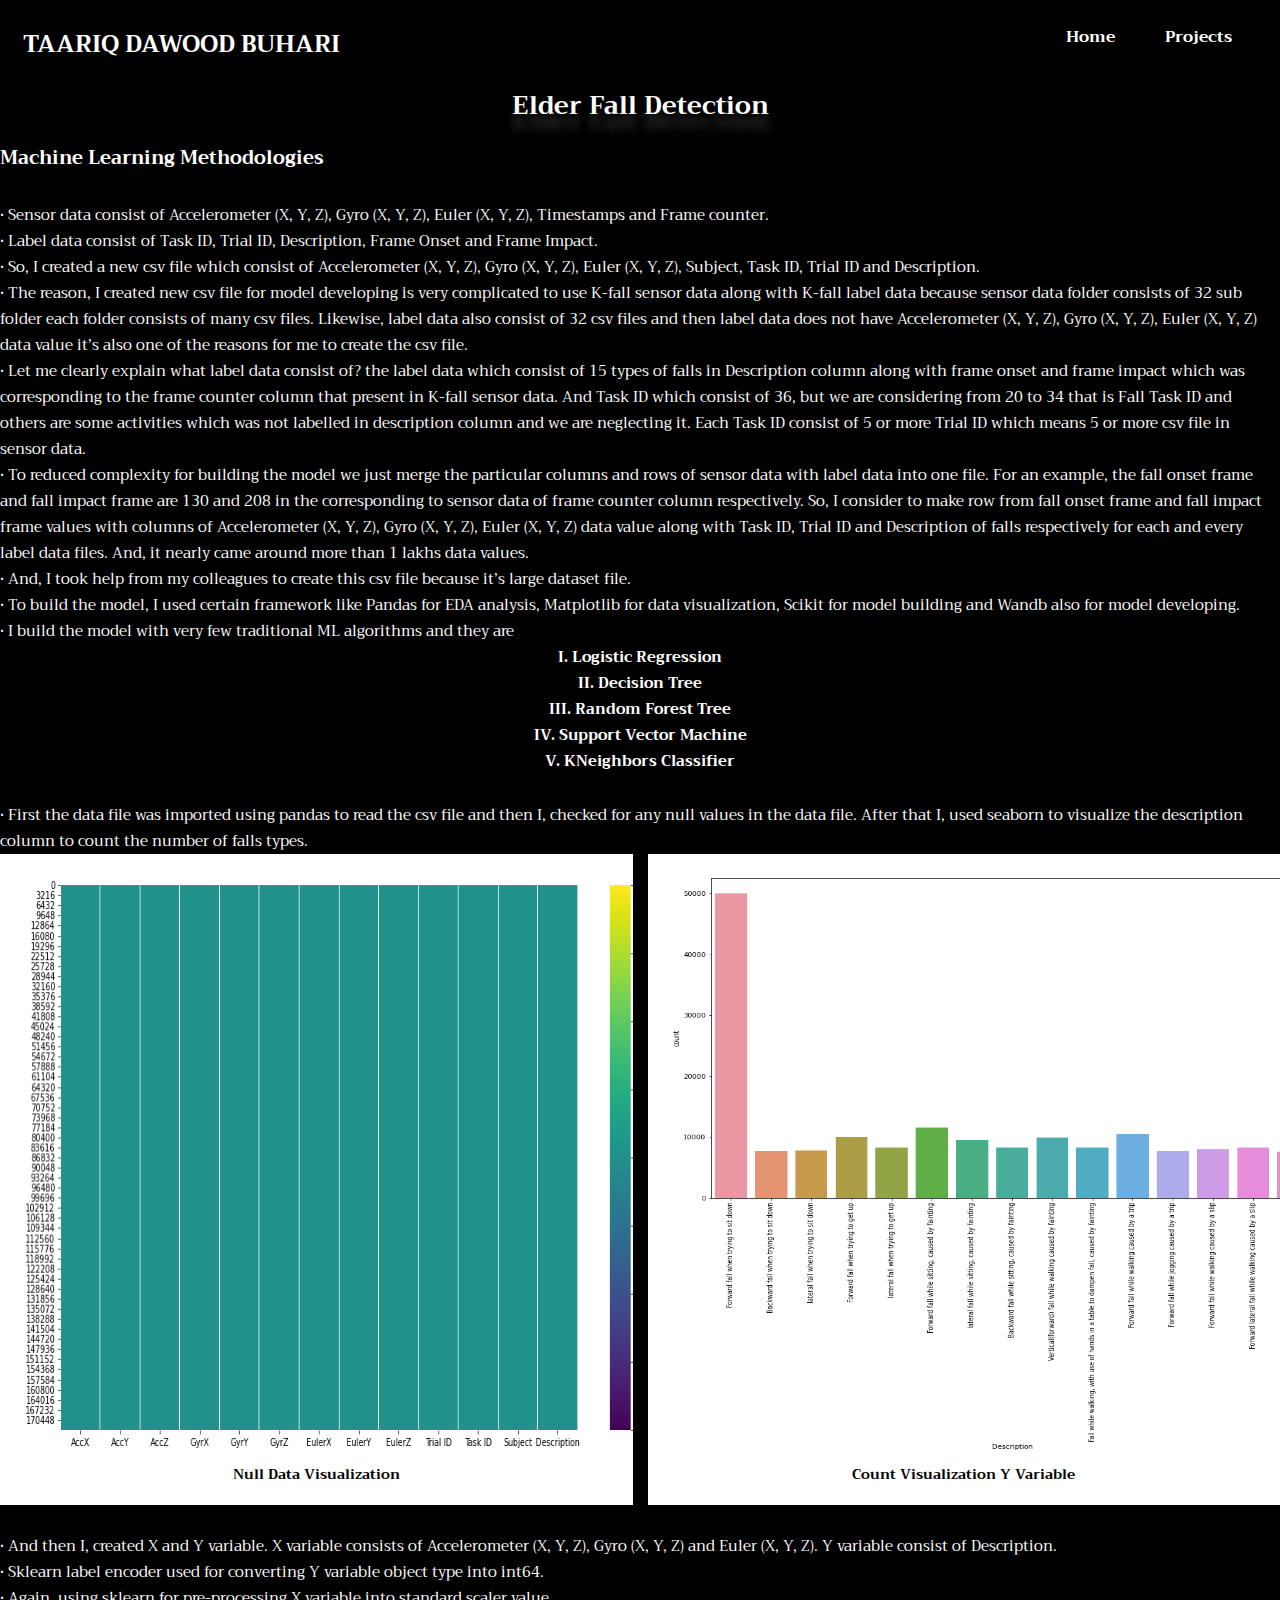
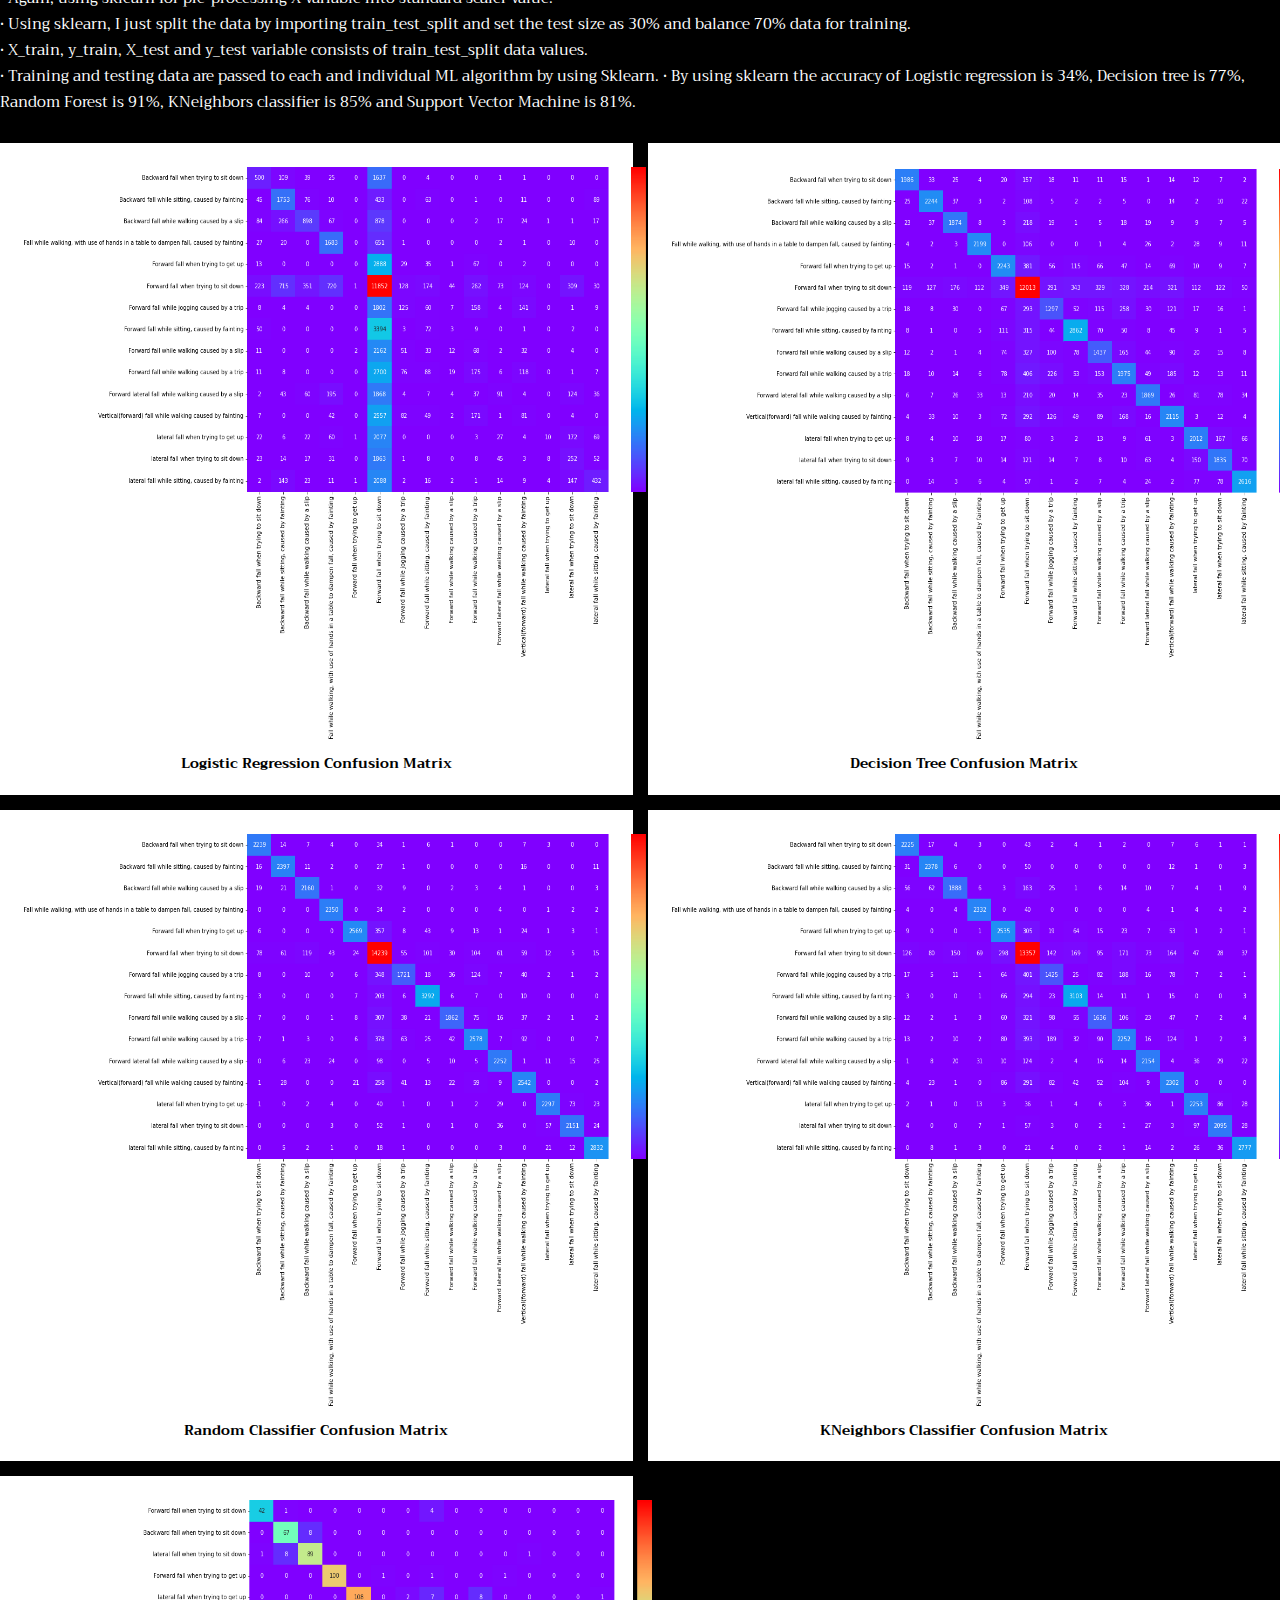
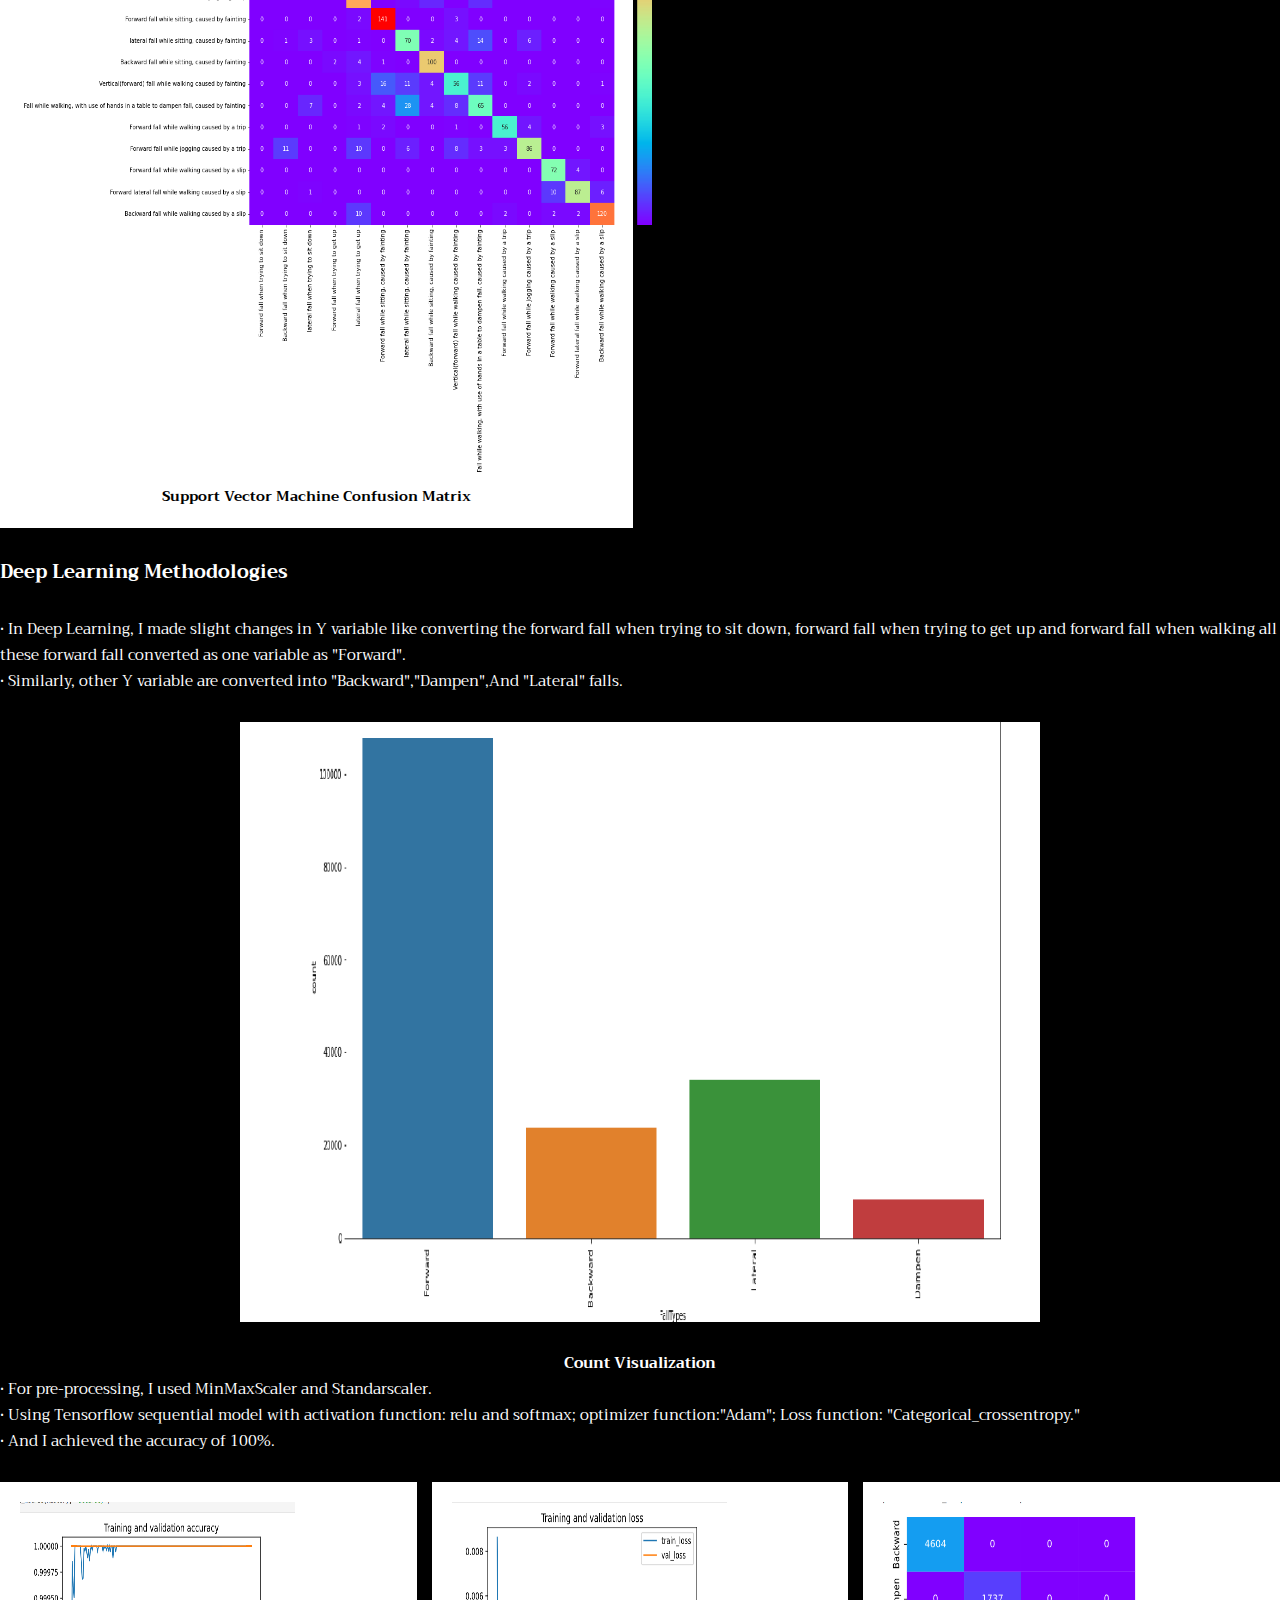
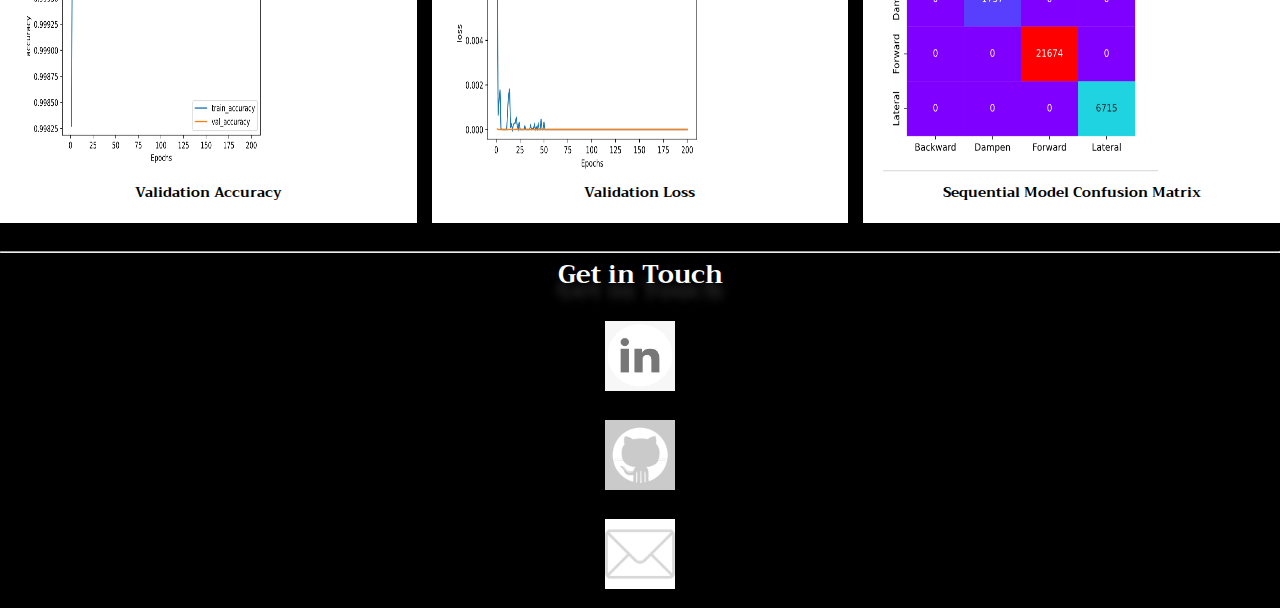
<file: Fall.html>
<!DOCTYPE html>
<html lang="en" dir="ltr">
   <head>
    <meta charaset="utf=8">
    <meta http-equiv="X-UA-Compatible" content="IE=edge">
    <meta name="viewport" content="width=device-width,initial-scale=1.0">
    <title>Falls</title>
    <link href='https://fonts.googleapis.com/css?family=Trirong' rel='stylesheet'>
    <link href="https://fonts.googleapis.com/css?family=Audiowide" rel='stylesheet'>
	<link rel="stylesheet" href="fall.css">
   </head>
   <body>
    <nav class="navbar">
     <a href="port.html" class="logo">TAARIQ DAWOOD BUHARI</a>
     <div class="nav-links">
	 <ul>
           <li class="active"><a href="index.html">Home</a></li>
		   <li class="active"><a href="proj.html">Projects</a></li>
	 </ul>
     </div>
	 <img src="img/btn2.png" alt="menu hamburger" class="menu-hamburger">
   </nav> 
    <div id="fall">
	<header>
	  <br>
      <br>
      <br>
      <h1 style="text-align:center">Elder Fall Detection</h1>
	  <h3>Machine Learning Methodologies</h3>
	  <br>
	  <p>
	  •	Sensor data consist of Accelerometer (X, Y, Z), Gyro (X, Y, Z), Euler (X, Y, Z), Timestamps and Frame counter.<br/>
      •	Label data consist of Task ID, Trial ID, Description, Frame Onset and Frame Impact.<br/>
      •	So, I created a new csv file which consist of Accelerometer (X, Y, Z), Gyro (X, Y, Z), Euler (X, Y, Z), Subject, Task ID, Trial ID and Description.<br/>
      •	The reason, I created new csv file for model developing is very complicated to use K-fall sensor data along with K-fall label data because sensor data folder consists of 32 sub folder each folder consists of many csv files. Likewise, label data also consist of 32 csv files and then label data does not have Accelerometer (X, Y, Z), Gyro (X, Y, Z), Euler (X, Y, Z) data value it’s also one of the reasons for me to create the csv file.<br/>
      •	Let me clearly explain what label data consist of? the label data which consist of 15 types of falls in Description column along with frame onset and frame impact which was corresponding to the frame counter column that present in K-fall sensor data. And Task ID which consist of 36, but we are considering from 20 to 34 that is Fall Task ID and others are some activities which was not labelled in description column and we are neglecting it. Each Task ID consist of 5 or more Trial ID which means 5 or more csv file in sensor data. <br/>
      •	To reduced complexity for building the model we just merge the particular columns and rows of sensor data with label data into one file. For an example, the fall onset frame and fall impact frame are 130 and 208 in the corresponding to sensor data of frame counter column respectively. So, I consider to make row from fall onset frame and fall impact frame values with columns of Accelerometer (X, Y, Z), Gyro (X, Y, Z), Euler (X, Y, Z) data value along with Task ID, Trial ID and Description of falls respectively for each and every label data files. And, it nearly came around more than 1 lakhs data values.<br/>
      •	And, I took help from my colleagues to create this csv file because it’s large dataset file.<br/>
      •	To build the model, I used certain framework like Pandas for EDA analysis, Matplotlib for data visualization, Scikit for model building and Wandb also for model developing.<br/>
      •	I build the model with very few traditional ML algorithms and they are <br/></p>
      <p style="text-align:center">
                        <b>  I.	Logistic Regression</b><br/>
                        <b> II.	Decision Tree</b><br/>
                        <b>III.	Random Forest Tree</b><br/>
                        <b> IV.	Support Vector Machine</b><br/>
                        <b>  V.	KNeighbors Classifier</b><br/>
                        
       </p>
	   <br>
	   <p>
      •	First the data file was imported using pandas to read the csv file and then I, checked for any null values in the data file. After that I, used seaborn to visualize the description column to count the number of falls types.<br/>
       </p>
	  <div class ="grid">
		<div class = "item">
			<img src="fall/KfallNullData.png">
			<p><b>Null Data Visualization</b></p>
		</div>
		<div class ="item">
			<img src="fall/Count_Kfall.png">
			<p><b>Count Visualization Y Variable</b></p>
		</div>
	  </div>
	  <br>
	  <p>
	  •	And then I, created X and Y variable. X variable consists of Accelerometer (X, Y, Z), Gyro (X, Y, Z) and Euler (X, Y, Z). Y variable consist of Description.<br/>
	  •	Sklearn label encoder used for converting Y variable object type into int64.<br/> 
      •	Again, using sklearn for pre-processing X variable into standard scaler value.<br/>
      •	Using sklearn, I just split the data by importing train_test_split and set the test size as 30% and balance 70% data for training.<br/>
      •	X_train, y_train, X_test and y_test variable consists of train_test_split data values.<br/>
	  •	Training and testing data are passed to each and individual ML algorithm by using Sklearn. 
      •	By using sklearn the accuracy of Logistic regression is 34%, Decision tree is 77%, Random Forest is 91%, KNeighbors classifier is 85% and Support Vector Machine is 81%.
      </p>
	  <br>
	  <div class ="grid">
		<div class = "item2">
			<img src="fall/LogisticRegCM.png">
			<p><b>Logistic Regression Confusion Matrix</b></p>
		</div>
		<div class ="item2">
			<img src="fall/DecisionTCM.png">
			<p><b>Decision Tree Confusion Matrix</b></p>
		</div>
	    <div class = "item2">
			<img src="fall/RandomClassifierCM.png">
			<p><b>Random Classifier Confusion Matrix</b></p>
		</div>
		<div class ="item2">
			<img src="fall/KNNClassifierCM.png">
			<p><b>KNeighbors Classifier Confusion Matrix</b></p>
		</div>
		<div class ="item2">
			<img src="fall/SVMCM.png">
			<p><b>Support Vector Machine Confusion Matrix</b></p>
		</div>
	  </div>
	  <br>
	  <h3>Deep Learning Methodologies</h3>
	  <br>
	  <p>
	  •	In Deep Learning, I made slight changes in Y variable like converting the forward fall when trying to sit down, forward fall when trying to get up and forward fall when walking all these forward fall converted as one variable as "Forward".<br/>
	  •	Similarly, other Y variable are converted into "Backward","Dampen",And "Lateral" falls.<br/></p>
	  <br>
	  <img src="fall/DLCount.png" alt="no image" class="DLimg">
	  <br>
	  <p style="text-align:center;"><b>Count Visualization</b></p>
	  <p>
	  •	For pre-processing, I used MinMaxScaler and Standarscaler.<br/>
	  •	Using Tensorflow sequential model with activation function: relu and softmax; optimizer function:"Adam"; Loss function: "Categorical_crossentropy."<br/>
	  •	And I achieved the accuracy of 100%.<br/>
	  </p>
	  <br>
	  <div class ="grid2">
		<div class = "item3">
			<img src="fall/ValidationAccuracy.png">
			<p><b>Validation Accuracy</b></p>
		</div>
		<div class ="item3">
			<img src="fall/ValidationLodd.png">
			<p><b>Validation Loss</b></p>
		</div>
	    <div class = "item3">
			<img src="fall/TFCM.png">
			<p><b>Sequential Model Confusion Matrix</b></p>
		</div>
	  </div>
	 </header>
	 </div>
	 <br>
	 <hr>	
	 <div id="contact">
      <header>
        <h1>Get in Touch</h1>
        <div class="logo-container">
           <a href="https://www.linkedin.com/in/taariq-dawood-buhari-39333217b/"><img src="contact/linkedin.png" alt="Logo 1"></a>
           <a href="https://github.com/taariqdb"><img src="contact/github.jpg" alt="Logo 2"></a>
           <a href="mailto:taariqdb17@gmail.com"><img src="contact/email.png" alt="Logo 3"></a>
        </div>
     </header>
   </div>
   </body>
   <script>
       const menuHamburger = document.querySelector(".menu-hamburger")
       const navLinks = document.querySelector(".nav-links")
       
       menuHamburger.addEventListener('click',()=>{
       navLinks.classList.toggle('mobile-menu')
       });
   </script>
</html>
</file>
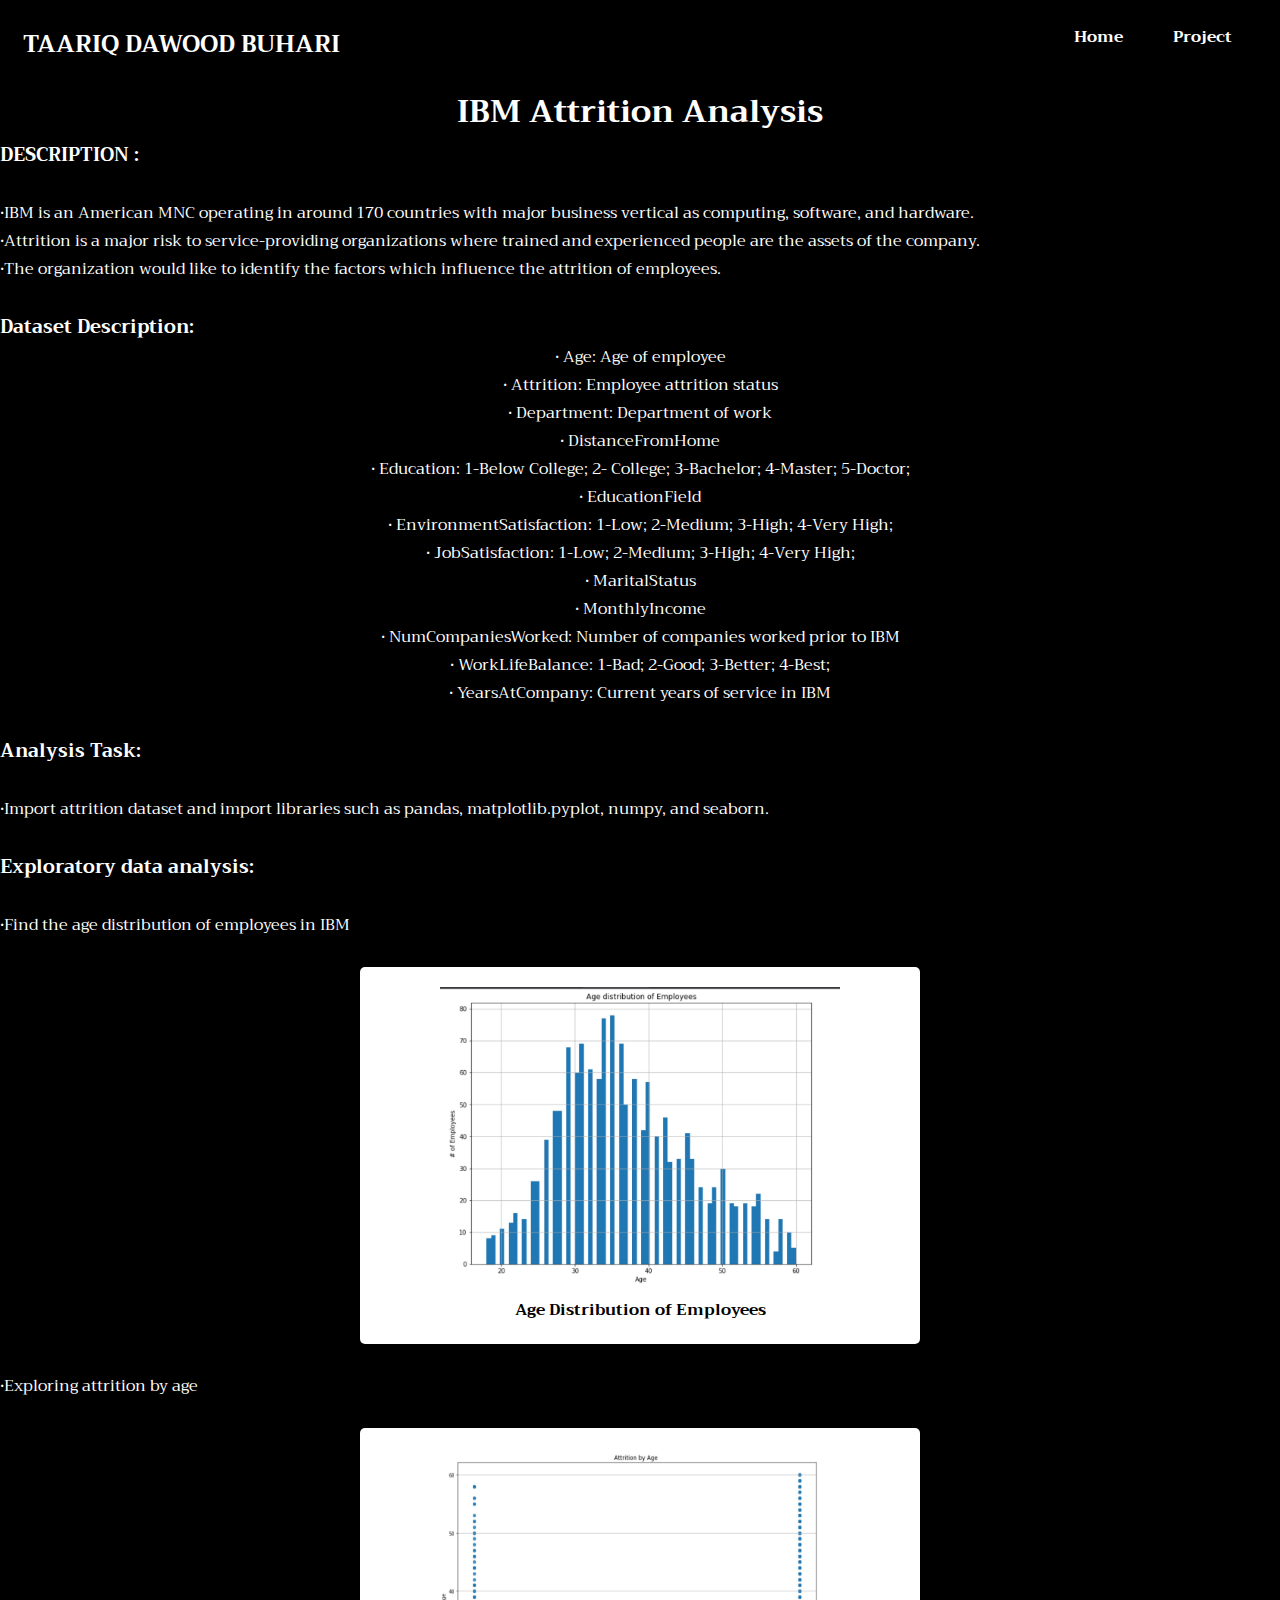
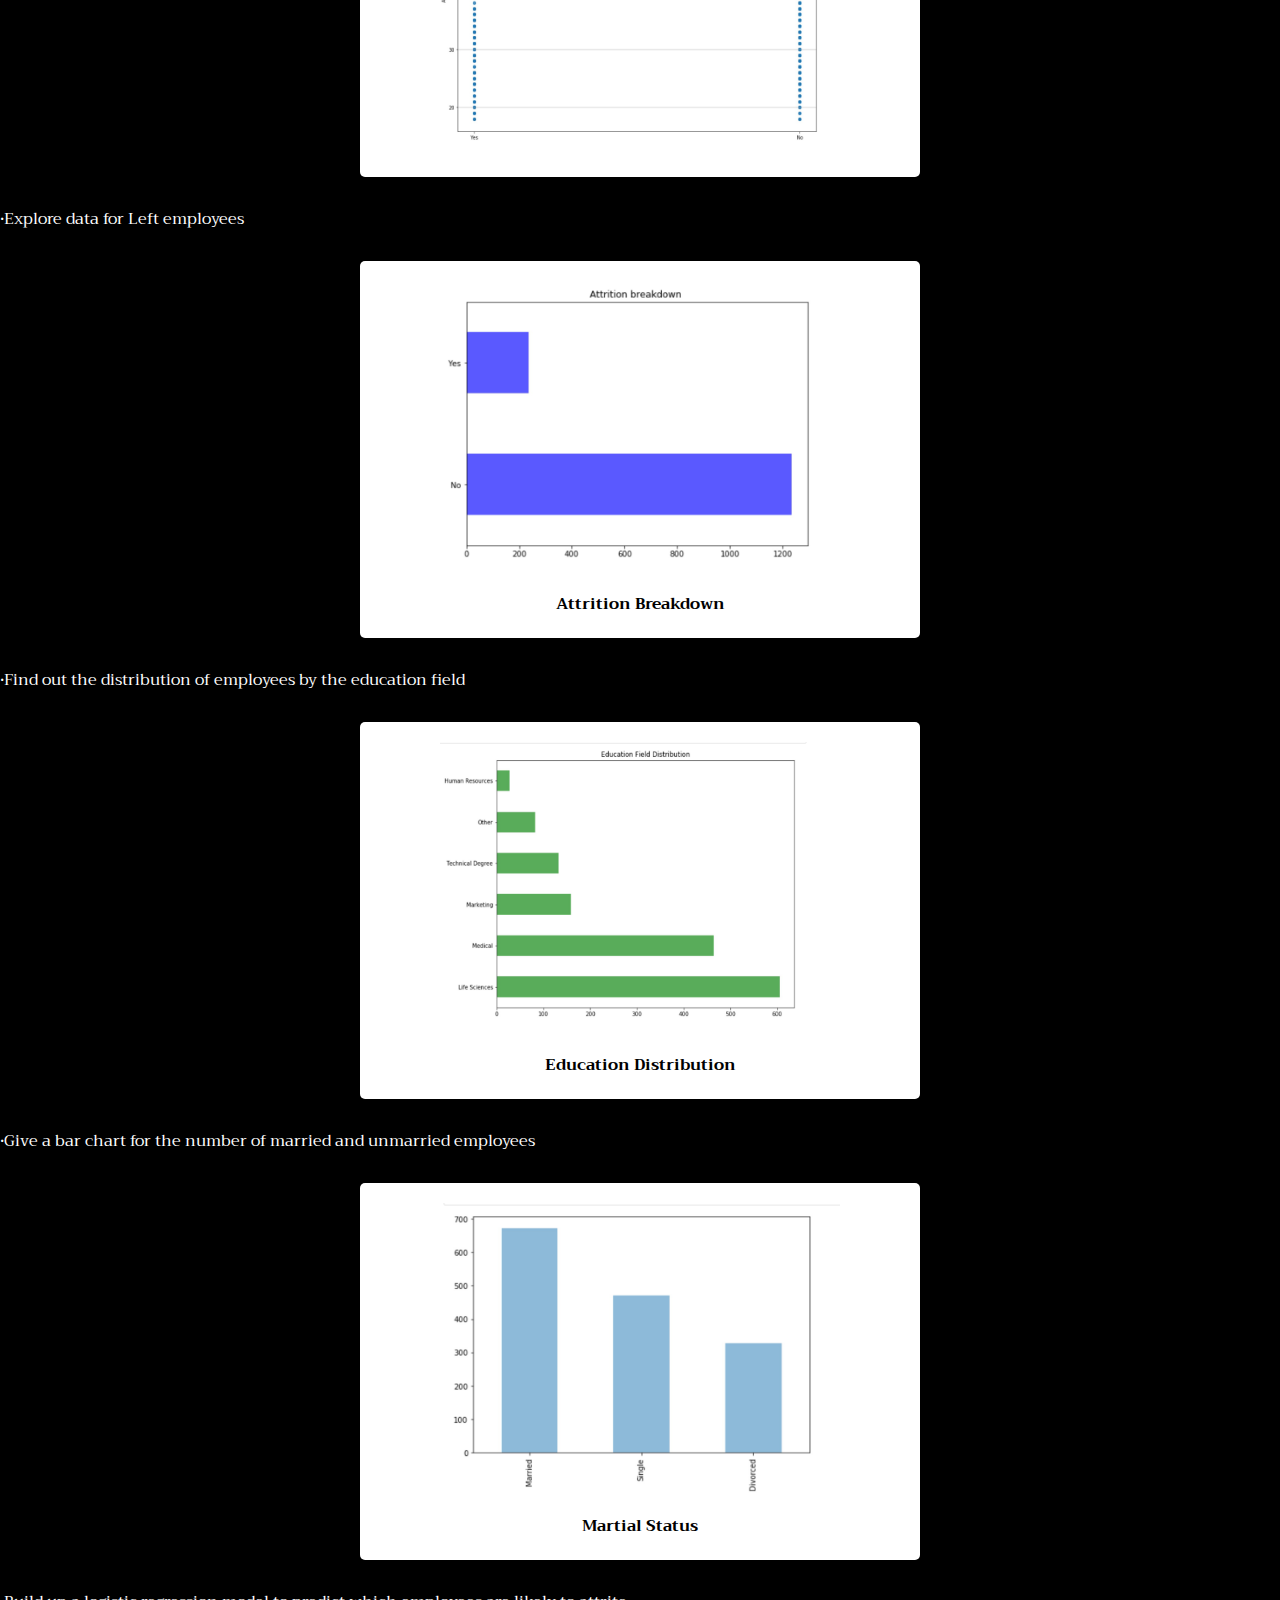
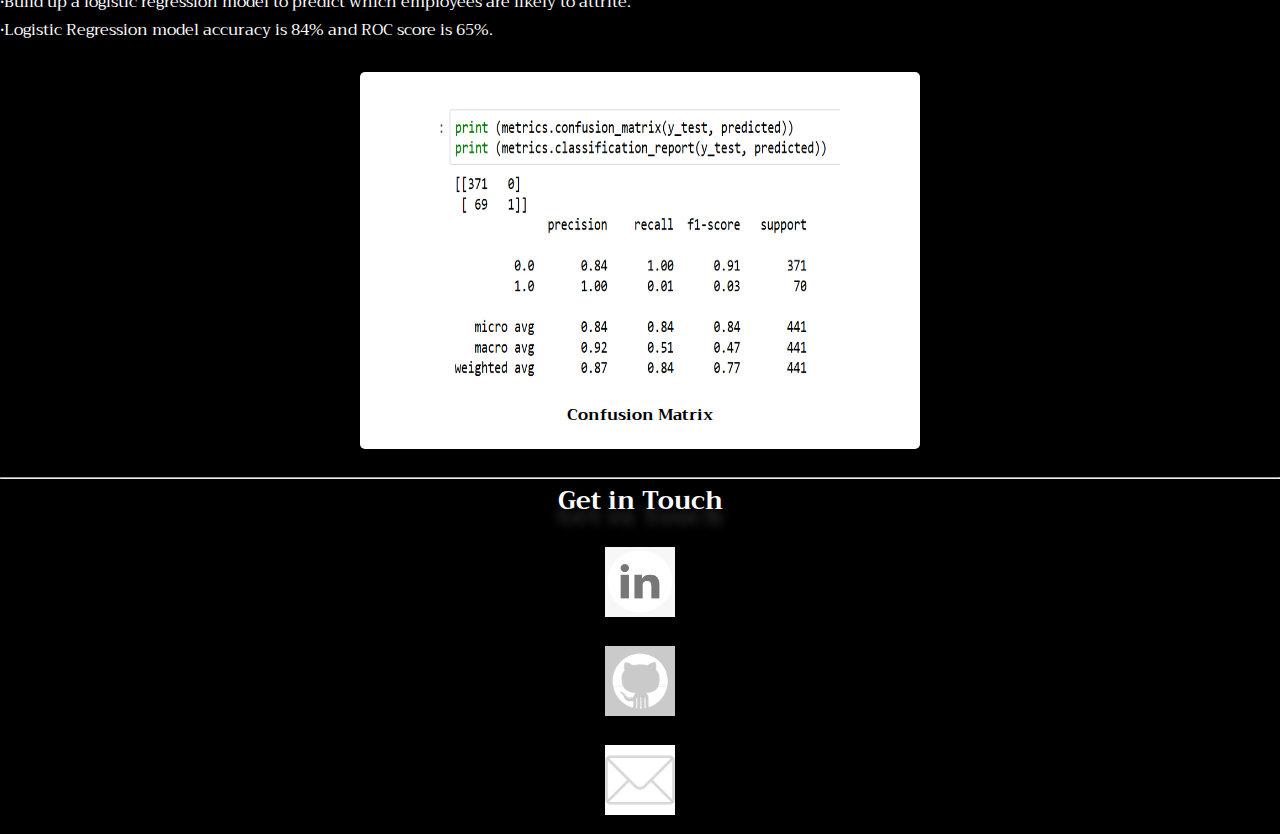
<file: IBM.html>
<!DOCTYPE html>
<html lang="en" dir="ltr">
  <head>
     <meta charset="utf-8">
     <meta http-equiv="X-UA-Compatible" content="IE=edge">
     <meta name="viewport" content="width=device-width,initial-scale=1.0">
     <title>IBMAttritionAnalysis</title>
     <link href="https://fonts.googleapis.com/css?family=Trirong" rel='stylesheet'>
     <link href="https://fonts.googleapis.com/css?family=Audiowide" rel='stylesheet'>
     <link rel="stylesheet" href="IBM.css">
  </head>
  <body>
     <nav class="navbar">
	   <a href="#" class="logo">TAARIQ DAWOOD BUHARI</a>
	   <div class="nav-links">
	       <ul>
            <li class="active"><a href="index.html">Home</a></li>
		    <li class="active"><a href="proj.html">Project</a></li>
	       </ul>
	   </div>
	   <img src="img/btn2.png" alt="menu hamburger" class="menu-hamburger">
      </nav>
     <div id="ibm">
        <header>
          <br>
          <br>
          <br>
          <h1 style="text-align:center">IBM Attrition Analysis</h1>
          <h3>DESCRIPTION :</h3>
          <br>
		  <p>
		  •IBM is an American MNC operating in around 170 countries with major business vertical as computing, software, and hardware.<br>
		  •Attrition is a major risk to service-providing organizations where trained and experienced people are the assets of the company.<br>
		  •The organization would like to identify the factors which influence the attrition of employees.</p><br>
		  <h3>Dataset Description:</h3>
		  <p style="text-align:center">
		  •	Age: Age of employee<br>
		  •	Attrition: Employee attrition status<br>
          •	Department: Department of work<br>
          •	DistanceFromHome<br>
          •	Education: 1-Below College; 2- College; 3-Bachelor; 4-Master; 5-Doctor;<br>
          •	EducationField<br>
          •	EnvironmentSatisfaction: 1-Low; 2-Medium; 3-High; 4-Very High;<br>
          •	JobSatisfaction: 1-Low; 2-Medium; 3-High; 4-Very High;<br>
          •	MaritalStatus<br>
          •	MonthlyIncome<br>
          •	NumCompaniesWorked: Number of companies worked prior to IBM<br>
          •	WorkLifeBalance: 1-Bad; 2-Good; 3-Better; 4-Best;<br>
          •	YearsAtCompany: Current years of service in IBM</p><br>
          <h3>Analysis Task:</h3><br>
		  <p>
		  •Import attrition dataset and import libraries such as pandas, matplotlib.pyplot, numpy, and seaborn.</p><br>
		  <h3>Exploratory data analysis:</h3><br>
		  <p>
		  •Find the age distribution of employees in IBM</p><br>
		  <div class="BD">
		    <img src="IBM/AgeDistrub.png">
			<p><b>Age Distribution of Employees</b></p>
		  </div><br>
		  <p>
		  •Exploring attrition by age</p><br>
		  <div class="BD">
		    <img src="IBM/AttritionAge.png">
		  </div><br>
		  <p>
		  •Explore data for Left employees</p><br>
		  <div class="BD">
		    <img src="IBM/AttritionBreakdown.png">
			<p><b> Attrition Breakdown</b></p>
		  </div><br>
		  <p>
		  •Find out the distribution of employees by the education field</p><br>
		  <div class="BD">
		    <img src="IBM/EduDistrub.png">
			<p><b>Education Distribution</b></p>
		  </div><br>
		  <p>
		  •Give a bar chart for the number of married and unmarried employees</p></br>
		  <div class="BD">
		    <img src="IBM/MartialStatus.png">
			<p><b>Martial Status</b></p>
		  </div><br>
		  <p>
		  •Build up a logistic regression model to predict which employees are likely to attrite.<br>
		  •Logistic Regression model accuracy is 84% and ROC score is 65%.</p><br>
		  <div class="BD">
		    <img src="IBM/CM.png">
			<p><b>Confusion Matrix</b></p>
		  </div><br>
		  <hr>
		  <div id="contact">
             <header>
              <h1>Get in Touch</h1>
              <div class="logo-container">
                <a href="https://www.linkedin.com/in/taariq-dawood-buhari-39333217b/"><img src="contact/linkedin.png" alt="Logo 1"></a>
                <a href="https://github.com/taariqdb"><img src="contact/github.jpg" alt="Logo 2"></a>
                <a href="mailto:taariqdb17@gmail.com"><img src="contact/email.png" alt="Logo 3"></a>
              </div>
             </header>
		  </div>
		</header>
	 </div>
   </body>
   <script>
       const menuHamburger = document.querySelector(".menu-hamburger")
       const navLinks = document.querySelector(".nav-links")
       
       menuHamburger.addEventListener('click',()=>{
       navLinks.classList.toggle('mobile-menu')
       });
   </script>
</html>
</file>
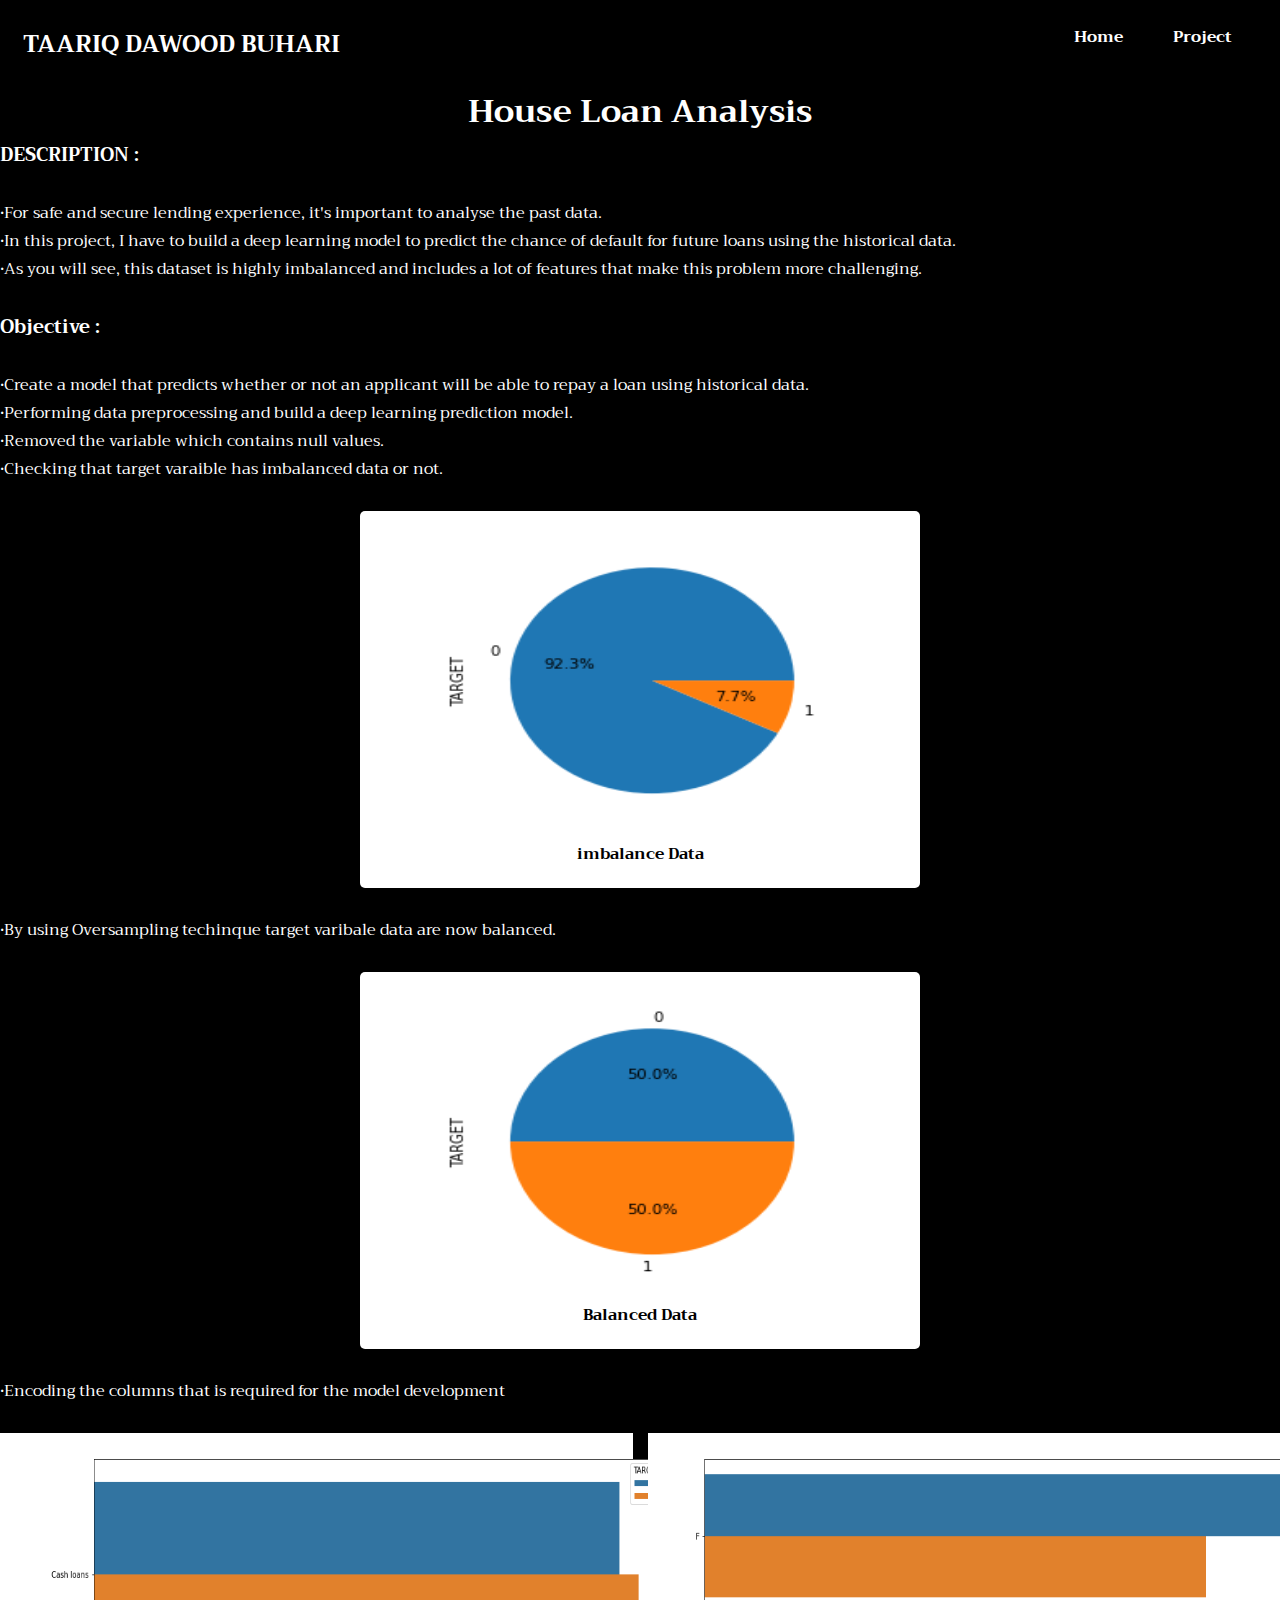
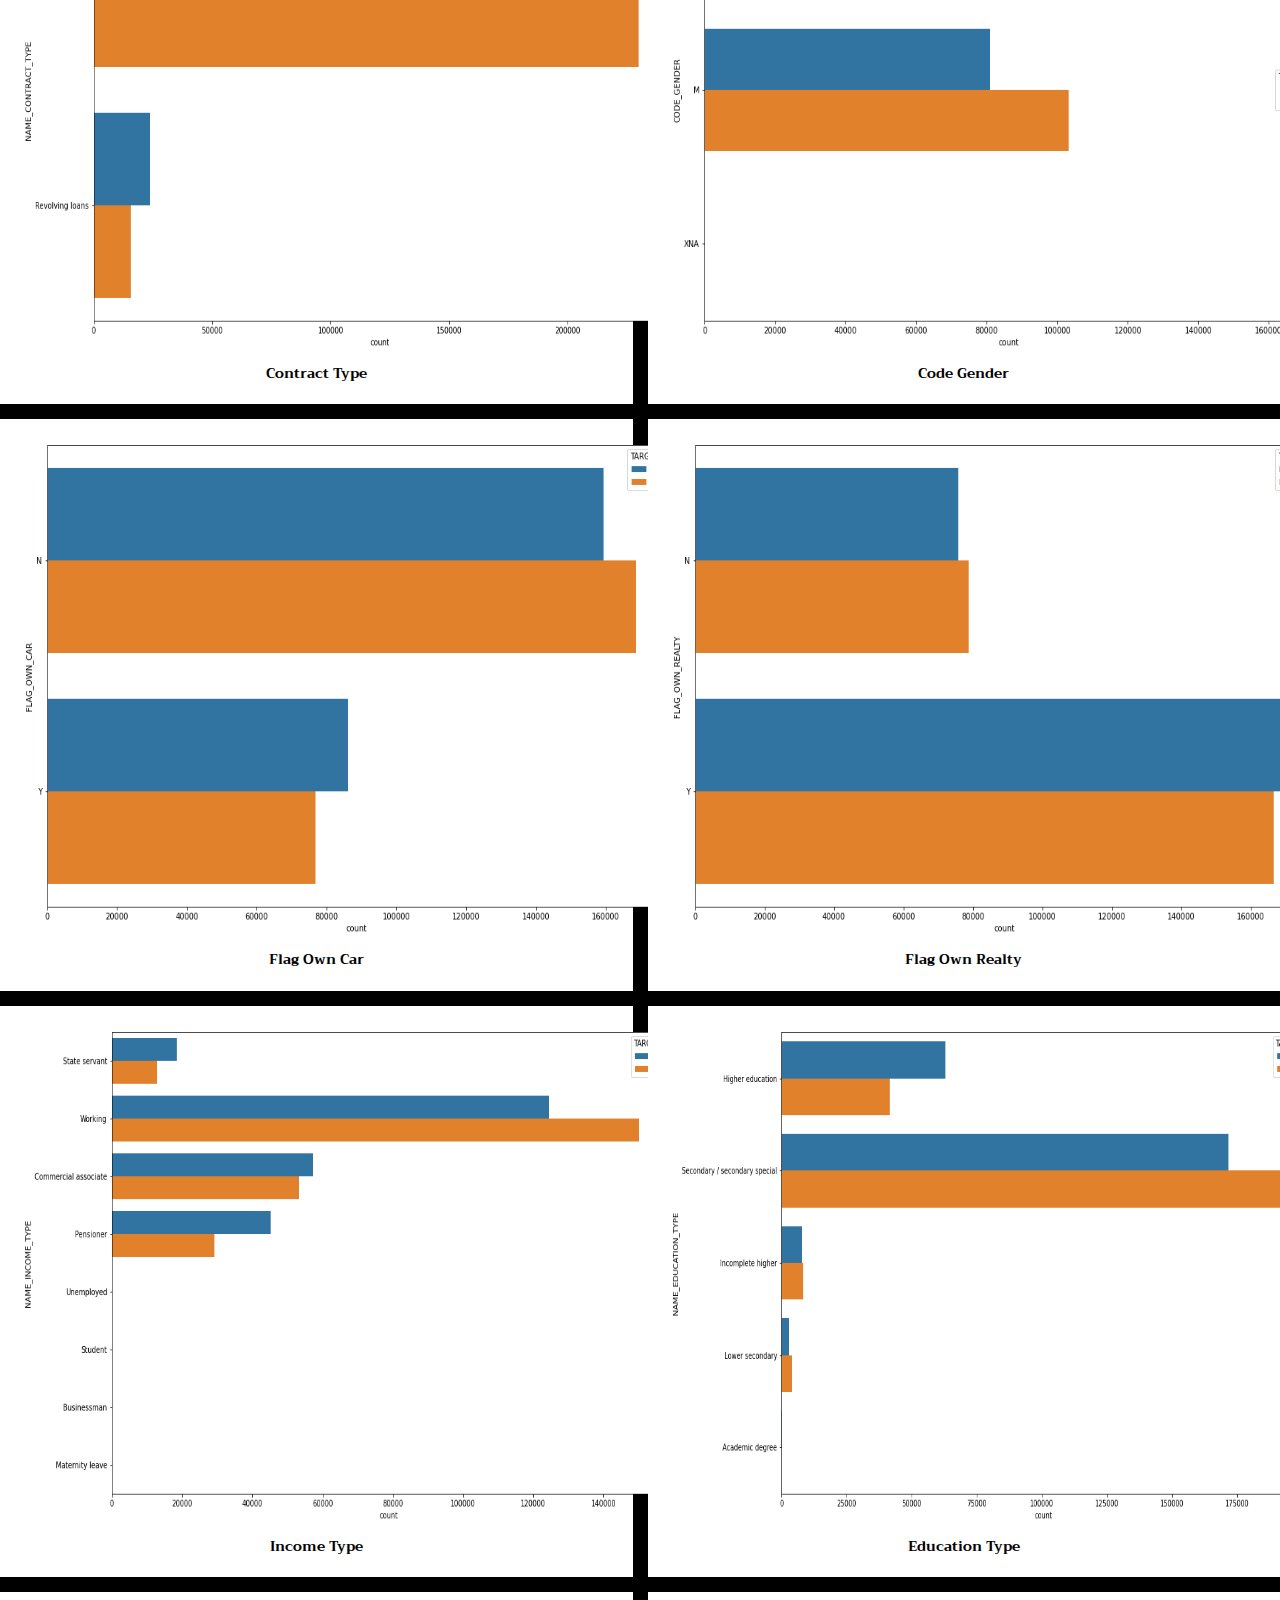
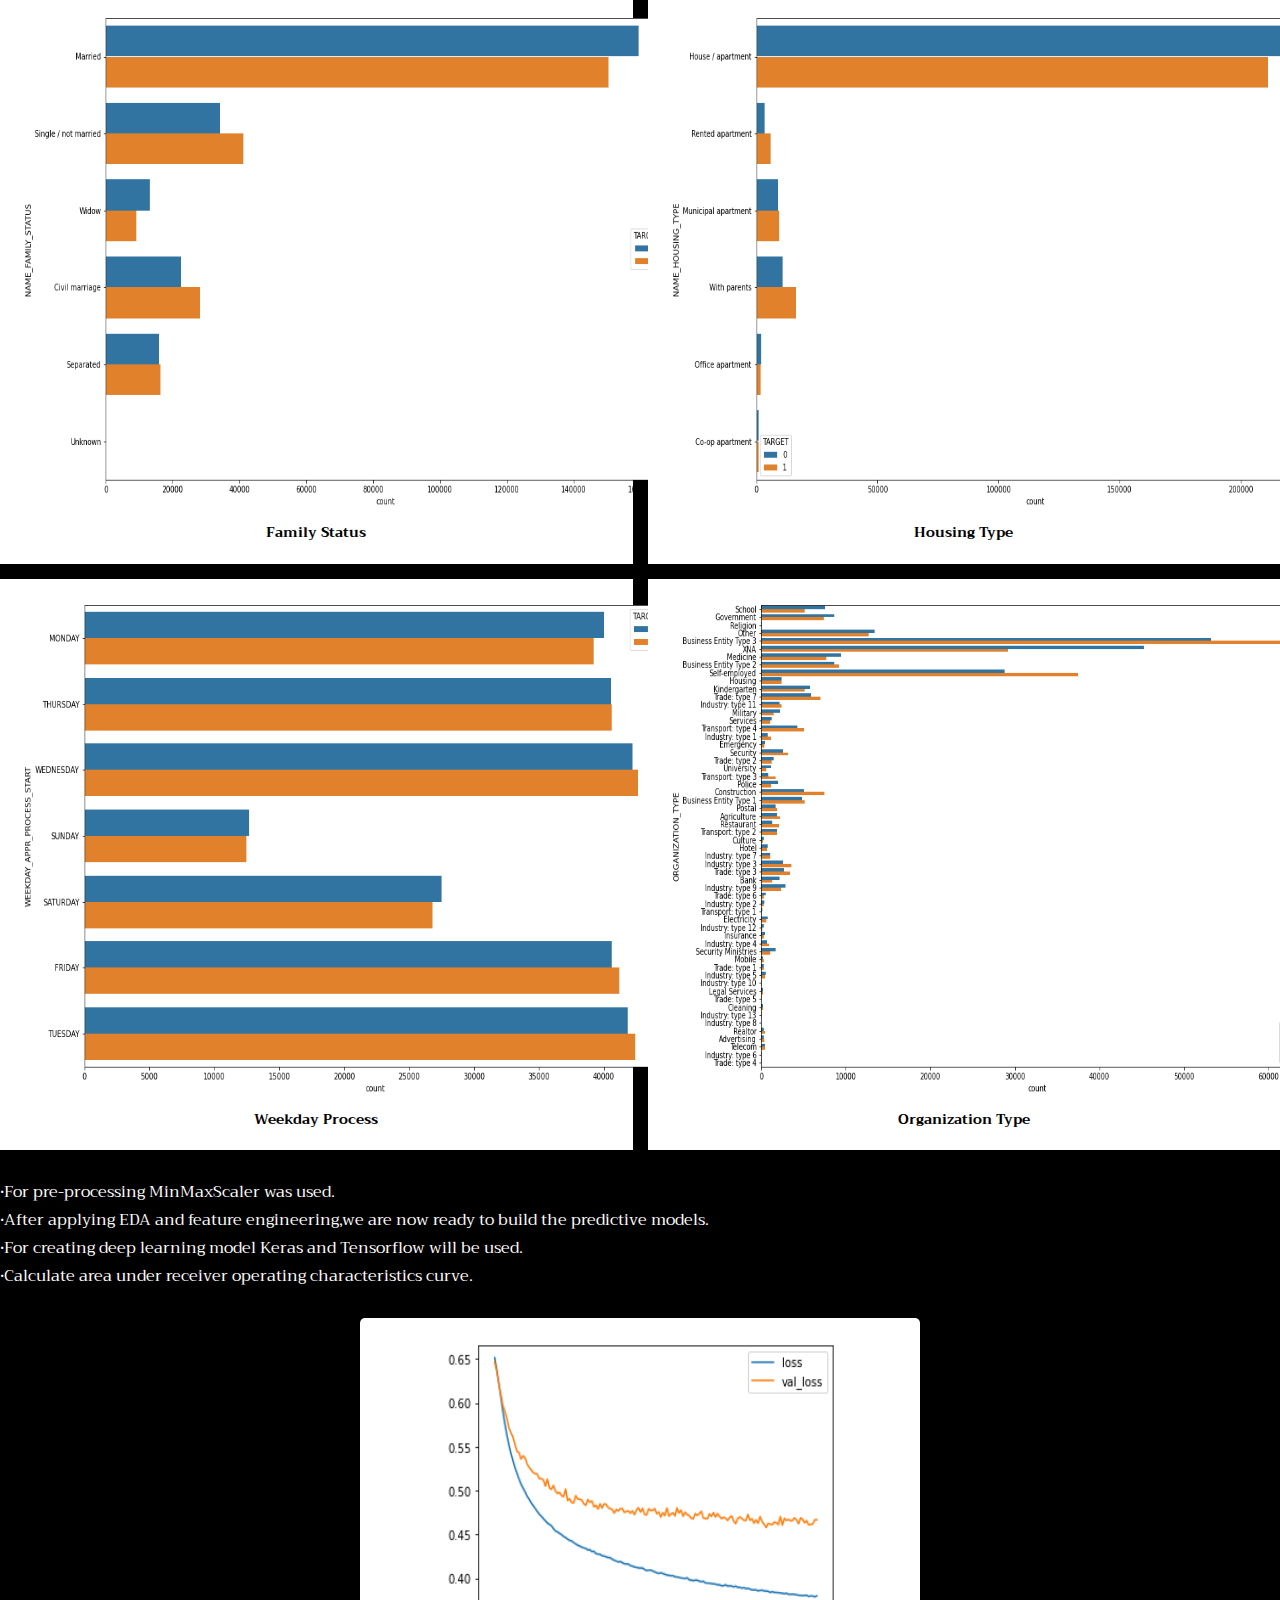
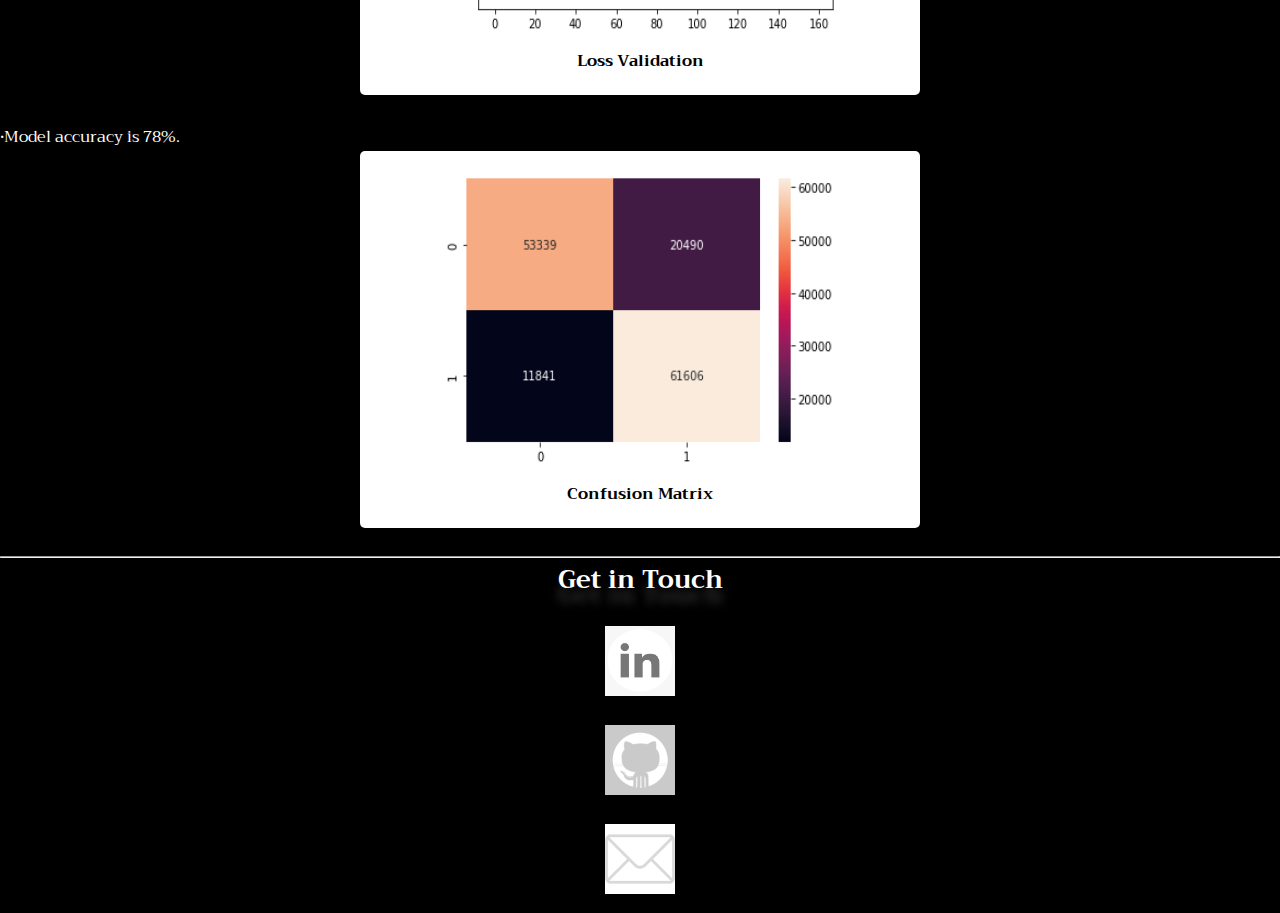
<file: loan.html>
<!DOCTYPE html>
<html lang="en" dir="ltr">
  <head>
     <meta charset="utf-8">
     <meta http-equiv="X-UA-Compatible" content="IE=edge">
     <meta name="viewport" content="width=device-width,initial-scale=1.0">
     <title>LoanAnalysis</title>
     <link href="https://fonts.googleapis.com/css?family=Trirong" rel='stylesheet'>
     <link href="https://fonts.googleapis.com/css?family=Audiowide" rel='stylesheet'>
     <link rel="stylesheet" href="loan.css">
  </head>
  <body>
     <nav class="navbar">
	   <a href="#" class="logo">TAARIQ DAWOOD BUHARI</a>
	   <div class="nav-links">
	       <ul>
            <li class="active"><a href="index.html">Home</a></li>
		    <li class="active"><a href="proj.html">Project</a></li>
	       </ul>
	   </div>
	   <img src="img/btn2.png" alt="menu hamburger" class="menu-hamburger">
      </nav>
     <div id="loan">
        <header>
          <br>
          <br>
          <br>
          <h1 style="text-align:center">House Loan Analysis</h1>
          <h3>DESCRIPTION :</h3>
          <br>
		  <p>
		  •For safe and secure lending experience, it's important to analyse the past data. <br>
		  •In this project, I have to build a deep learning model to predict the chance of default for future loans using the historical data. <br>
		  •As you will see, this dataset is highly imbalanced and includes a lot of features that make this problem more challenging.<br></p>
		  <br>
		  <h3>Objective :</h3>
          <br><p>
		  •Create a model that predicts whether or not an applicant will be able to repay a loan using historical data.<br>
          •Performing data preprocessing and build a deep learning prediction model.<br>
          •Removed the variable which contains null values.<br>
          •Checking that target varaible has imbalanced data or not.</p><br>
		  <div class="BD">
		    <img src="HouseLoan/imbalance.png">
			<p><b>imbalance Data</b></p>
		  </div><br>
		  <p>
          •By using Oversampling techinque target varibale data are now balanced.</p><br>
		  <div class="BD">
		    <img src="HouseLoan/balance.png">
			<p><b>Balanced Data</b></p>
		  </div><br>
		  <p>
          •Encoding the columns that is required for the model development</p>
		  <br>
		  <div class="grid">
		    <div class="item">
			  <img src="HouseLoan/1.png">
			  <p><b>Contract Type</b></p>
			</div>
			<div class="item">
			  <img src="HouseLoan/2.png">
			  <p><b>Code Gender</b></p>
			</div>
			<div class="item">
			  <img src="HouseLoan/3.png">
			  <p><b>Flag Own Car</b></p>
			</div>
			<div class="item">
			  <img src="HouseLoan/4.png">
			  <p><b>Flag Own Realty</b></p>
			</div>
			 <div class="item">
			  <img src="HouseLoan/5.png">
			  <p><b>Income Type</b></p>
			</div>
			<div class="item">
			  <img src="HouseLoan/6.png">
			  <p><b>Education Type</b></p>
			</div>
			<div class="item">
			  <img src="HouseLoan/7.png">
			  <p><b>Family Status</b></p>
			</div>
			<div class="item">
			  <img src="HouseLoan/8.png">
			  <p><b>Housing Type</b></p>
			</div>
			<div class="item">
			  <img src="HouseLoan/9.png">
			  <p><b>Weekday Process</b></p>
			</div>
			<div class="item">
			  <img src="HouseLoan/10.png">
			  <p><b>Organization Type</b></p>
			</div>
		  </div><br>
		  <p>
          •For pre-processing MinMaxScaler was used.<br>
          •After applying EDA and feature engineering,we are now ready to build the predictive models.<br>
          •For creating deep learning model Keras and Tensorflow will be used.<br>
          •Calculate area under receiver operating characteristics curve.</p><br>
		  <div class="BD">
		   <img src="HouseLoan/ror.png">
		   <p><b>Loss Validation</b></p>
		  </div><br>
		  <p>
          •Model accuracy is 78%.<br>
          <div class="BD">
		   <img src="HouseLoan/CM.png">
		   <p><b>Confusion Matrix</b></p>
		  </div>
		  <br>
		  <hr>
		  <div id="contact">
             <header>
              <h1>Get in Touch</h1>
              <div class="logo-container">
                <a href="https://www.linkedin.com/in/taariq-dawood-buhari-39333217b/"><img src="contact/linkedin.png" alt="Logo 1"></a>
                <a href="https://github.com/taariqdb"><img src="contact/github.jpg" alt="Logo 2"></a>
                <a href="mailto:taariqdb17@gmail.com"><img src="contact/email.png" alt="Logo 3"></a>
              </div>
             </header>
		  </div>
		 </header>
	 </div>
   <body>
   <script>
       const menuHamburger = document.querySelector(".menu-hamburger")
       const navLinks = document.querySelector(".nav-links")
       
       menuHamburger.addEventListener('click',()=>{
       navLinks.classList.toggle('mobile-menu')
       });
   </script>
</html>
</file>
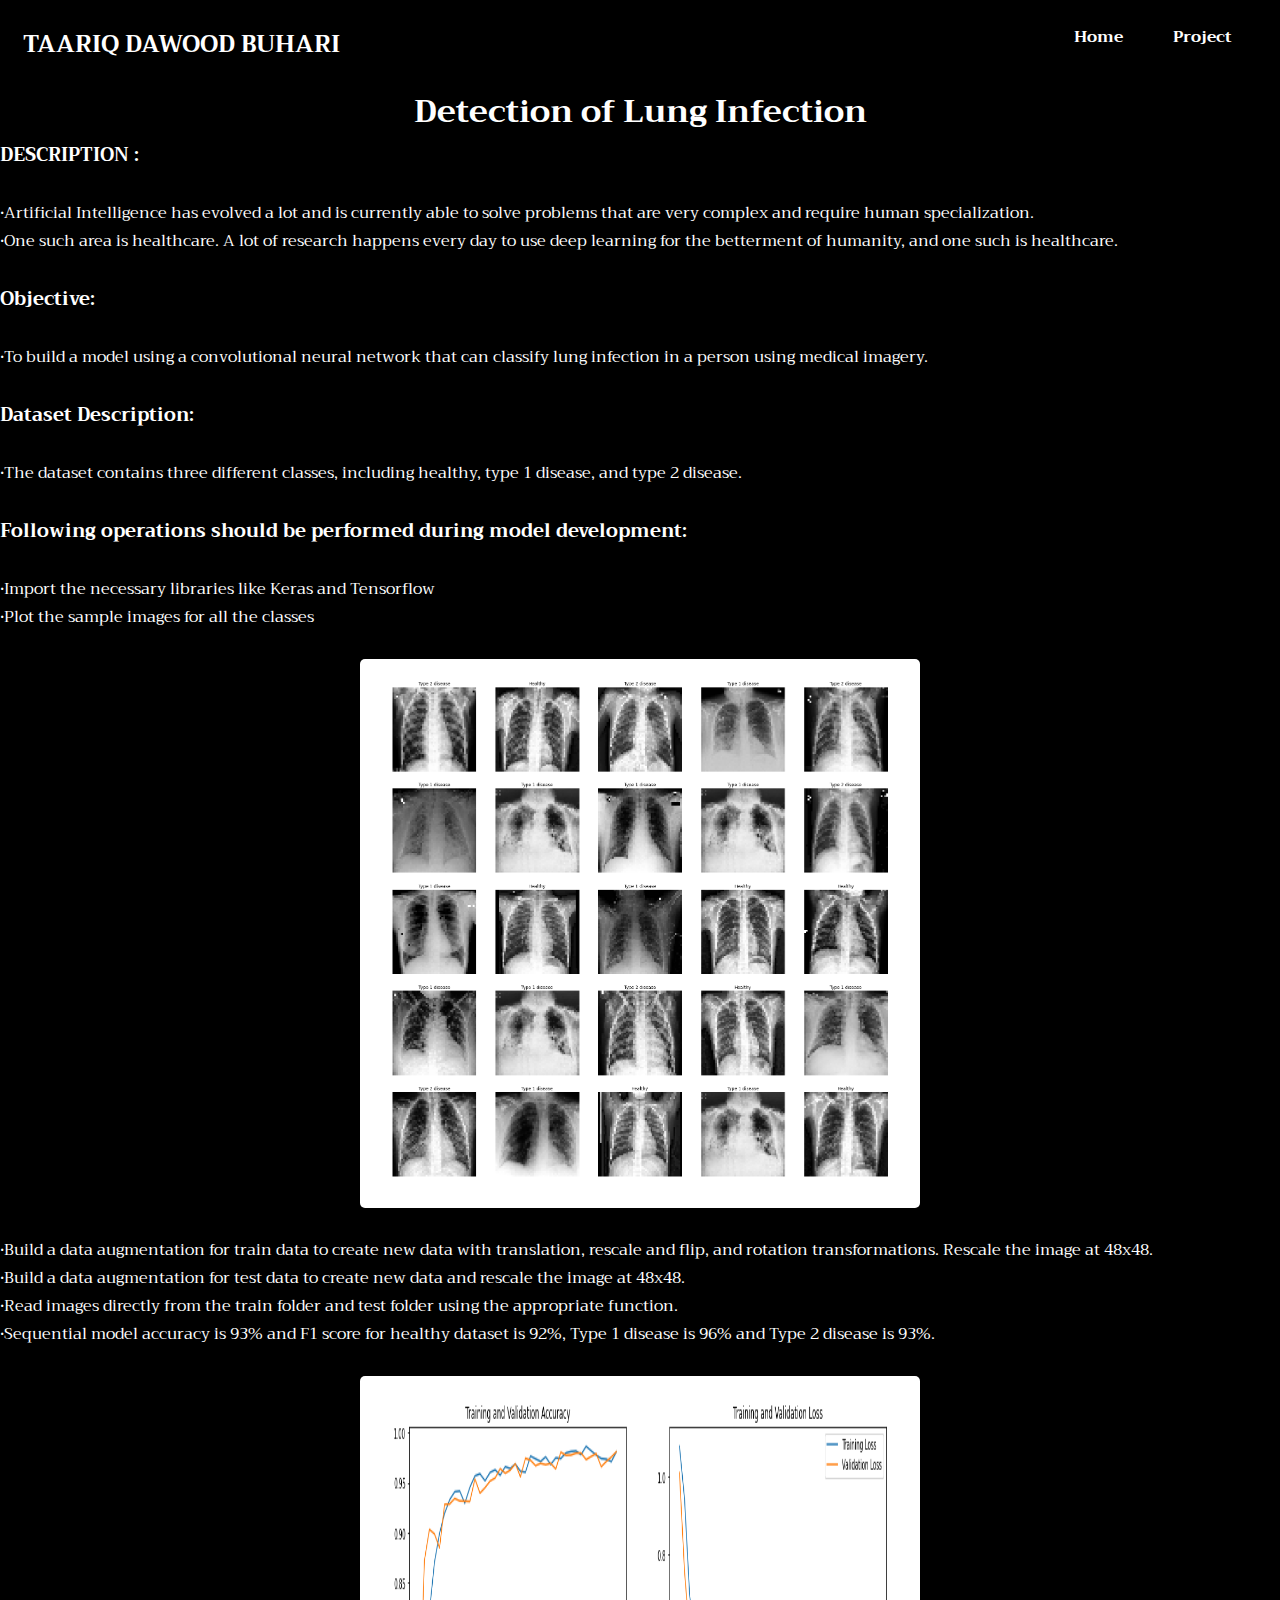
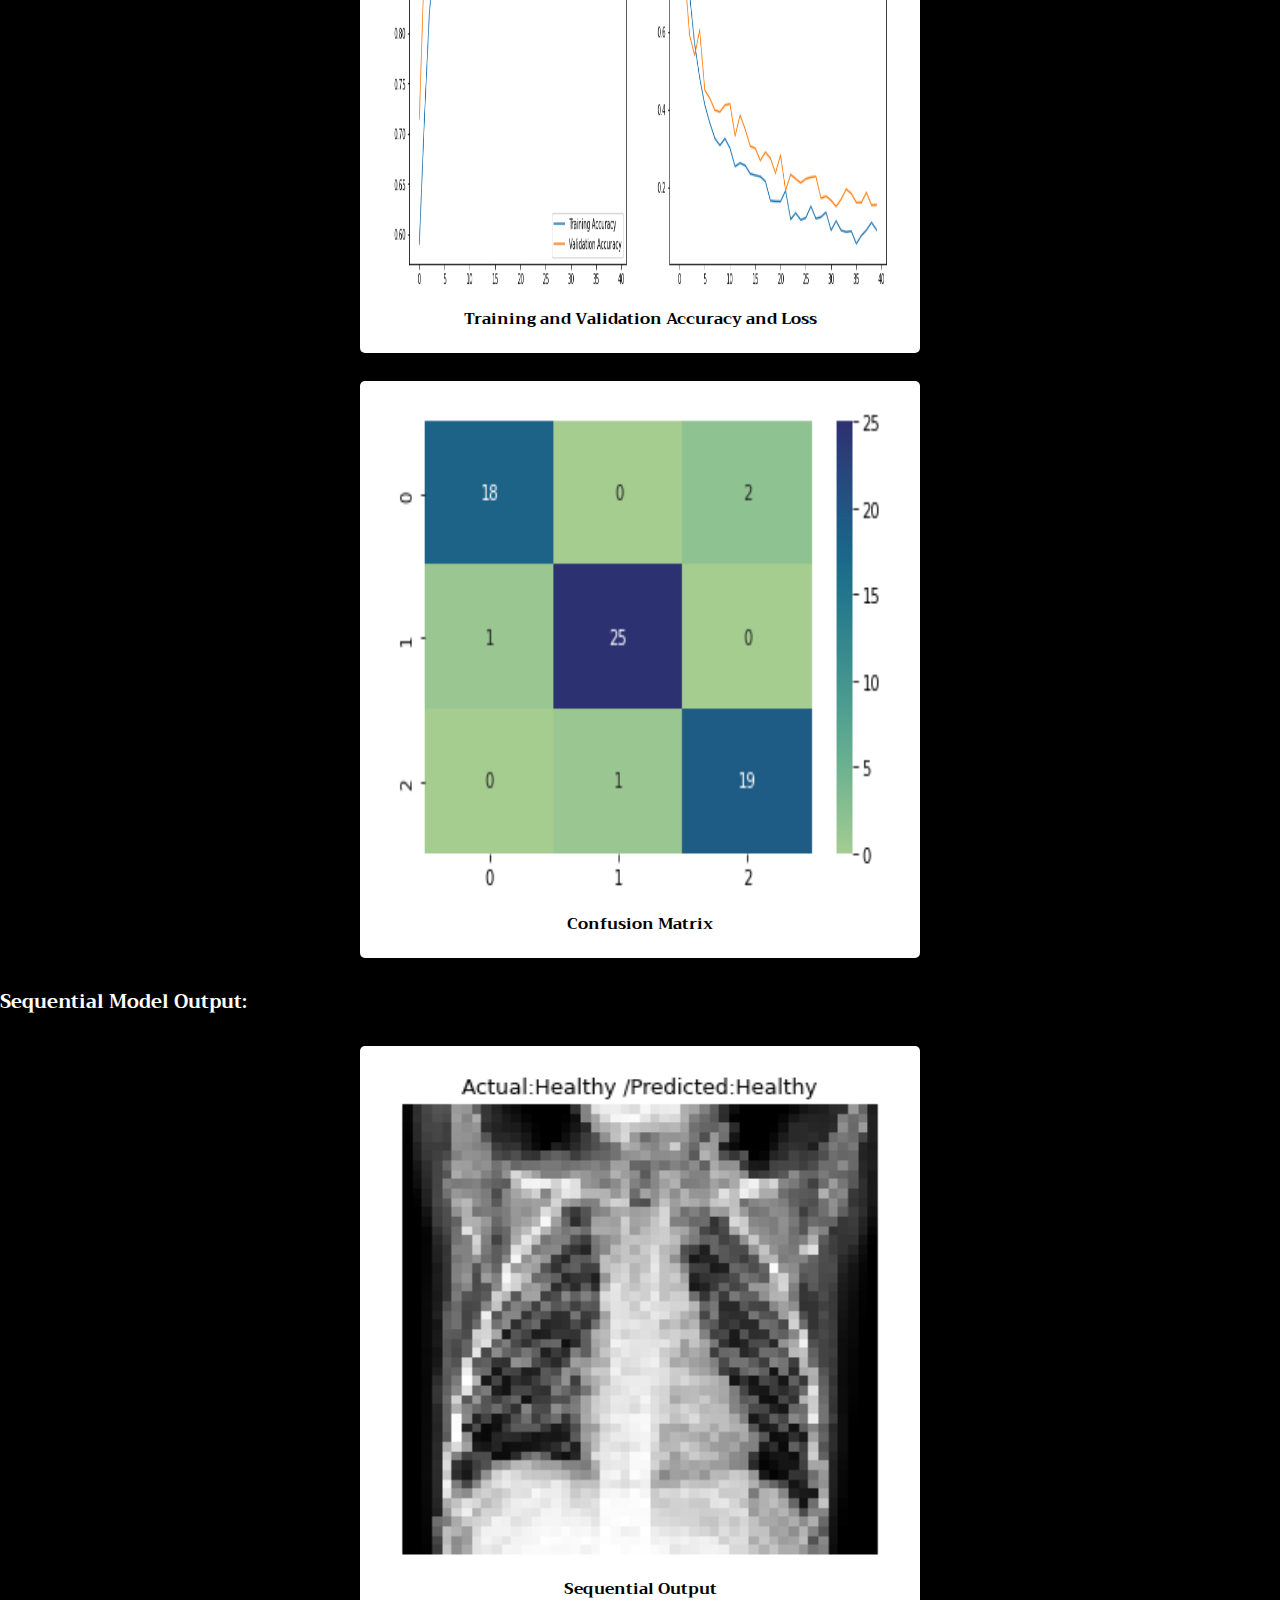
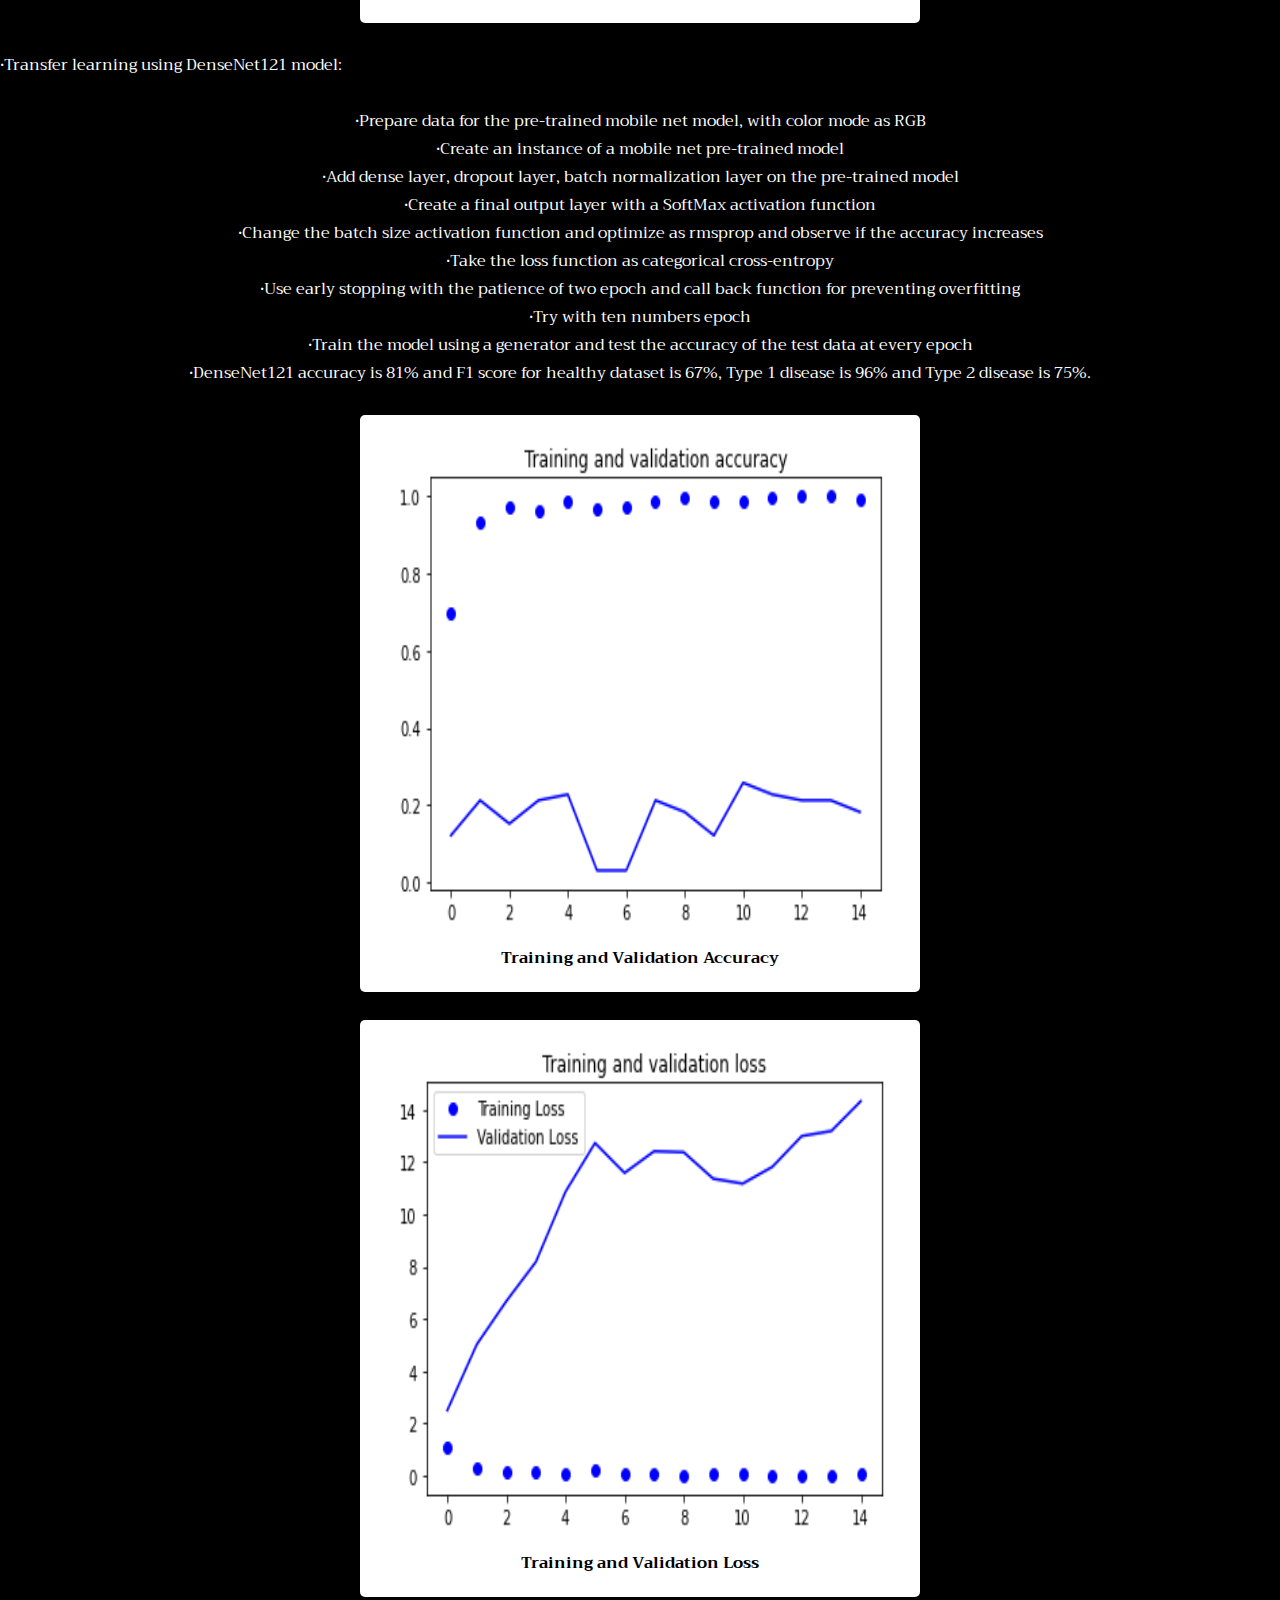
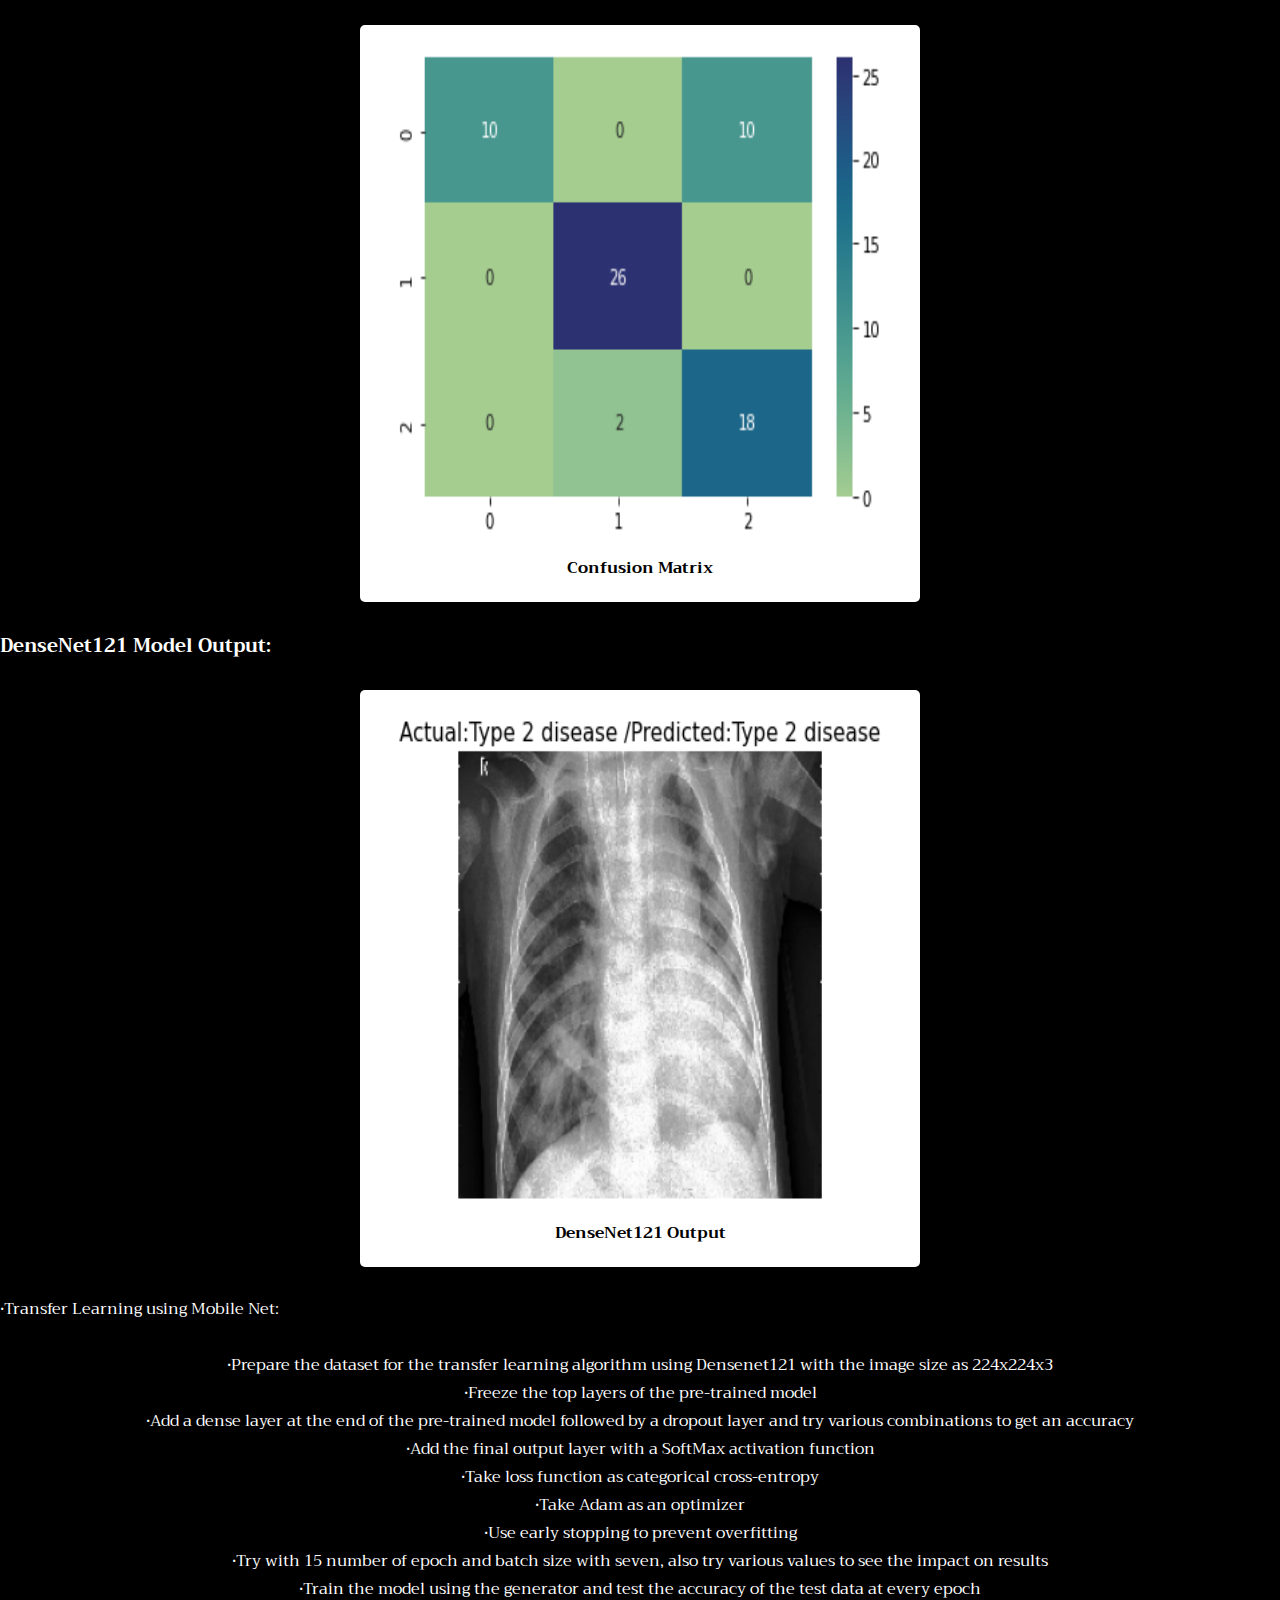
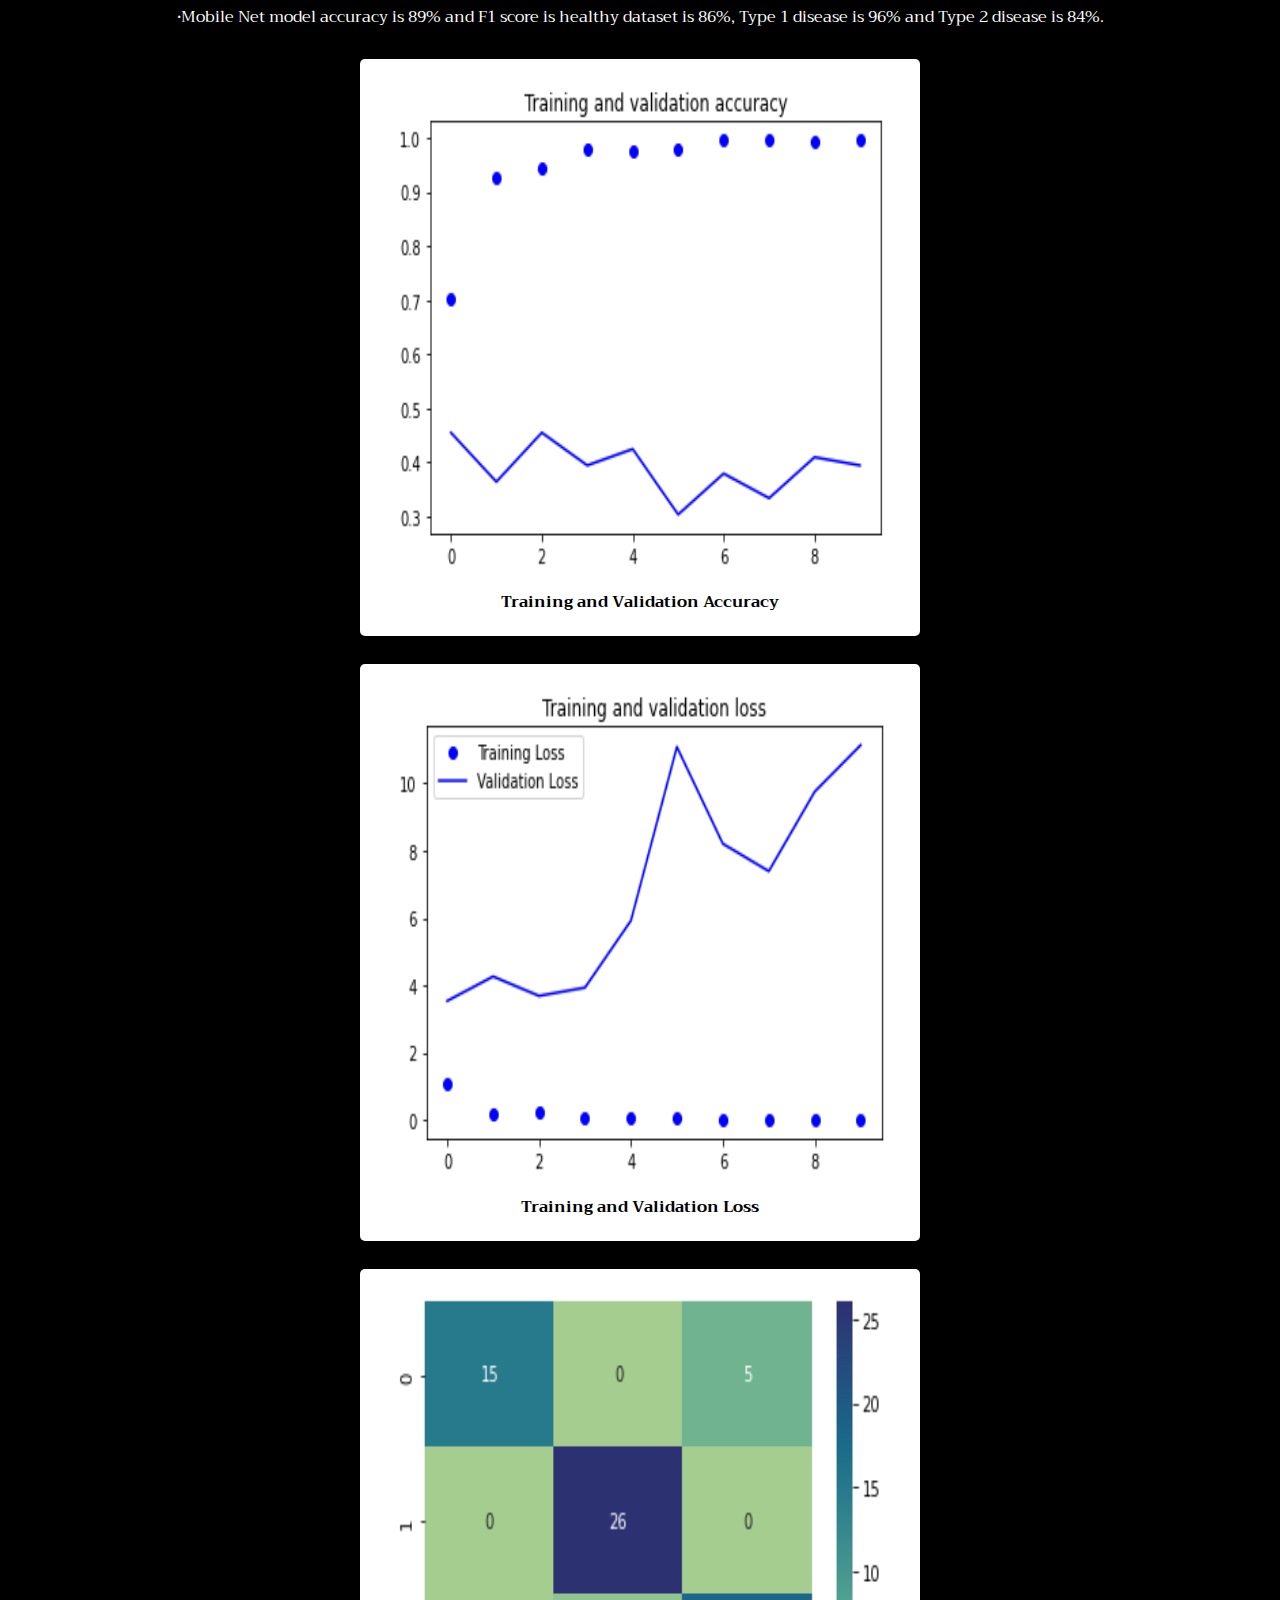
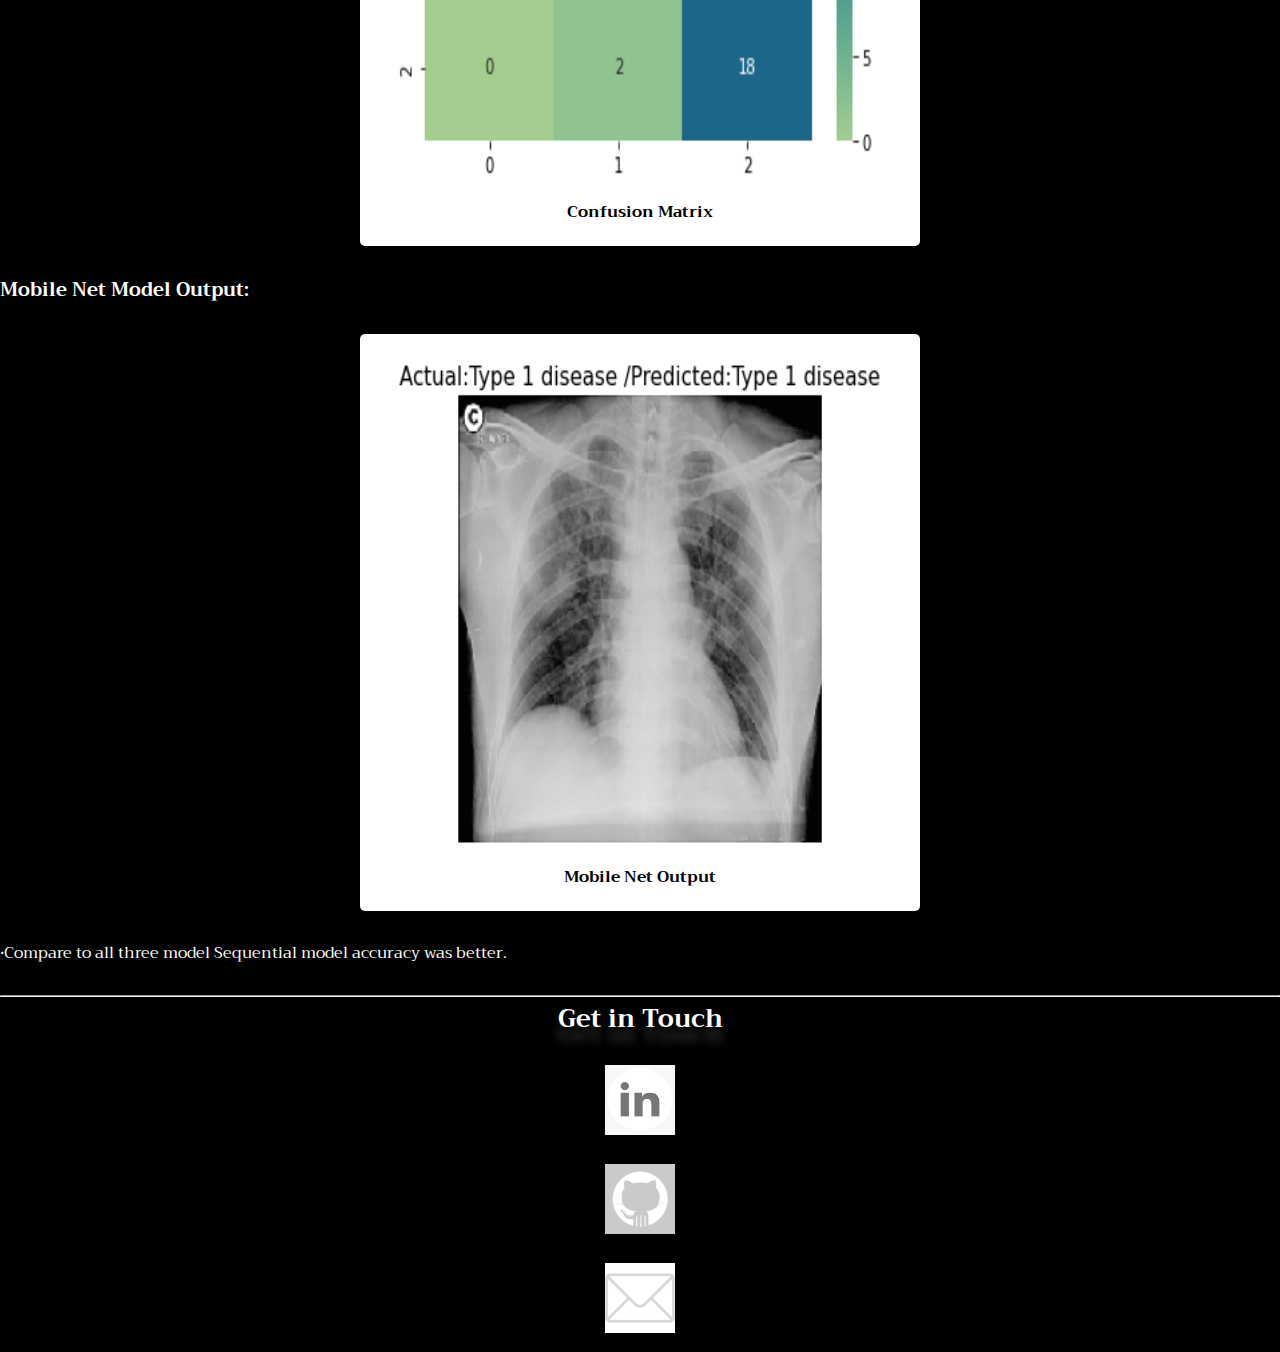
<file: lung.html>
<!DOCTYPE html>
<html lang="en" dir="ltr">
  <head>
     <meta charset="utf-8">
     <meta http-equiv="X-UA-Compatible" content="IE=edge">
     <meta name="viewport" content="width=device-width,initial-scale=1.0">
     <title>LungDiseaseDetection</title>
     <link href="https://fonts.googleapis.com/css?family=Trirong" rel='stylesheet'>
     <link href="https://fonts.googleapis.com/css?family=Audiowide" rel='stylesheet'>
     <link rel="stylesheet" href="lung.css">
  </head>
  <body>
     <nav class="navbar">
	   <a href="#" class="logo">TAARIQ DAWOOD BUHARI</a>
	   <div class="nav-links">
	       <ul>
            <li class="active"><a href="index.html">Home</a></li>
		    <li class="active"><a href="proj.html">Project</a></li>
	       </ul>
	   </div>
	   <img src="img/btn2.png" alt="menu hamburger" class="menu-hamburger">
      </nav>
     <div id="lung">
        <header>
          <br>
          <br>
          <br>
          <h1 style="text-align:center">Detection of Lung Infection</h1>
          <h3>DESCRIPTION :</h3>
          <br>
		  <p>
		  •Artificial Intelligence has evolved a lot and is currently able to solve problems that are very complex and require human specialization.<br>
		  •One such area is healthcare. A lot of research happens every day to use deep learning for the betterment of humanity, and one such is healthcare.</p><br>
		  <h3>Objective:</h3><br>
		  <p>
		  •To build a model using a convolutional neural network that can classify lung infection in a person using medical imagery.</p><br>
		  <h3>Dataset Description:</h3><br>
		  <p>
		  •The dataset contains three different classes, including healthy, type 1 disease, and type 2 disease.</p><br>
		  <h3>Following operations should be performed during model development:</h3><br>
		  <p>
		  •Import the necessary libraries like Keras and Tensorflow<br>
		  •Plot the sample images for all the classes</p><br>
		  <div class="BD">
		    <img src="Lung/disease.png">
		  </div><br>
		  <p>
		  •Build a data augmentation for train data to create new data with translation, rescale and flip, and rotation transformations. Rescale the image at 48x48.<br>
		  •Build a data augmentation for test data to create new data and rescale the image at 48x48.<br>
		  •Read images directly from the train folder and test folder using the appropriate function.<br>
		  •Sequential model accuracy is 93% and F1 score for healthy dataset is 92%, Type 1 disease is 96% and Type 2 disease is 93%.</p><br>
		  <div class="BD">
		    <img src="Lung/TrainingandValidationAccOrLoss.png">
			<p><b>Training and Validation Accuracy and Loss</b></p>
		  </div><br>
		  <div class="BD">
		    <img src="Lung/CM.png">
			<p><b>Confusion Matrix</b></p>
		  </div><br>
		  <h3>Sequential Model Output:</h3><br>
		  <div class="BD">
		    <img src="Lung/PredictedOP.png">
			<p><b>Sequential Output</b></p>
		  </div><br>
		  <p>
		  •Transfer learning using DenseNet121 model:</p><br>
		  <p style="text-align:center">
		  •Prepare data for the pre-trained mobile net model, with color mode as RGB<br>
		  •Create an instance of a mobile net pre-trained model <br>
		  •Add dense layer, dropout layer, batch normalization layer on the pre-trained model<br>
		  •Create a final output layer with a SoftMax activation function<br>
		  •Change the batch size activation function and optimize as rmsprop and observe if the accuracy increases<br>
		  •Take the loss function as categorical cross-entropy<br>
		  •Use early stopping with the patience of two epoch and call back function for preventing overfitting<br>
		  •Try with ten numbers epoch<br>
		  •Train the model using a generator and test the accuracy of the test data at every epoch<br>
		  •DenseNet121 accuracy is 81% and F1 score for healthy dataset is 67%, Type 1 disease is 96% and Type 2 disease is 75%.</p><br>
          <div class = "BD">
		    <img src="Lung/TrainAndValidDense121.png">
			<p><b>Training and Validation Accuracy</b></p>
		  </div><br>
		  <div class="BD">
		    <img src="Lung/TrainAndValidDense121Loss.png">
			<p><b>Training and Validation Loss</b></p>
		  </div><br>
		  <div class="BD">
		    <img src="Lung/Dense121netCM.png">
			<p><b>Confusion Matrix</b></p>
		  </div><br>
		  <h3>DenseNet121 Model Output:</h3><br>
		  <div class="BD">
		    <img src="Lung/Dense121OP.png">
			<p><b>DenseNet121 Output</b></p>
		  </div>
		  <br>
		  <p>
		  •Transfer Learning using Mobile Net:</p><br>
		  <p style="text-align:center">
		  •Prepare the dataset for the transfer learning algorithm using Densenet121 with the image size as 224x224x3<br>
		  •Freeze the top layers of the pre-trained model<br>
		  •Add a dense layer at the end of the pre-trained model followed by a dropout layer and try various combinations to get an accuracy<br>
		  •Add the final output layer with a SoftMax activation function<br>
		  •Take loss function as categorical cross-entropy<br>
		  •Take Adam as an optimizer<br>
		  •Use early stopping to prevent overfitting<br>
		  •Try with 15 number of epoch and batch size with seven, also try various values to see the impact on results<br>
		  •Train the model using the generator and test the accuracy of the test data at every epoch <br>
		  •Mobile Net model accuracy is 89% and F1 score is healthy dataset is 86%, Type 1 disease is 96% and Type 2 disease is 84%.</p><br>
		  <div class="BD">
		    <img src="Lung/TrainAndValidMobile.png">
			<p><b>Training and Validation Accuracy</b></p>
		  </div><br>
		  <div class="BD">
		    <img src="Lung/TrainAndValidMobilLoss.png">
			<p><b>Training and Validation Loss</b></p>
		  </div><br>
		  <div class="BD">
		    <img src="Lung/MobilCM.png">
			<p><b>Confusion Matrix</b></p>
		  </div><br>
		  <h3>Mobile Net Model Output:</h3><br>
		  <div class="BD">
		    <img src="Lung/MobilOP.png">
			<p><b>Mobile Net Output</b></p>
		  </div><br>
		  <p>
		  •Compare to all three model Sequential model accuracy was better.</p><br>
		  <hr>
		  <div id="contact">
             <header>
              <h1>Get in Touch</h1>
              <div class="logo-container">
                <a href="https://www.linkedin.com/in/taariq-dawood-buhari-39333217b/"><img src="contact/linkedin.png" alt="Logo 1"></a>
                <a href="https://github.com/taariqdb"><img src="contact/github.jpg" alt="Logo 2"></a>
                <a href="mailto:taariqdb17@gmail.com"><img src="contact/email.png" alt="Logo 3"></a>
              </div>
             </header>
		  </div>
		</header>
	 </div>
  </body>
  <script>
       const menuHamburger = document.querySelector(".menu-hamburger")
       const navLinks = document.querySelector(".nav-links")
       
       menuHamburger.addEventListener('click',()=>{
       navLinks.classList.toggle('mobile-menu')
       });
  </script>
</html>
</file>
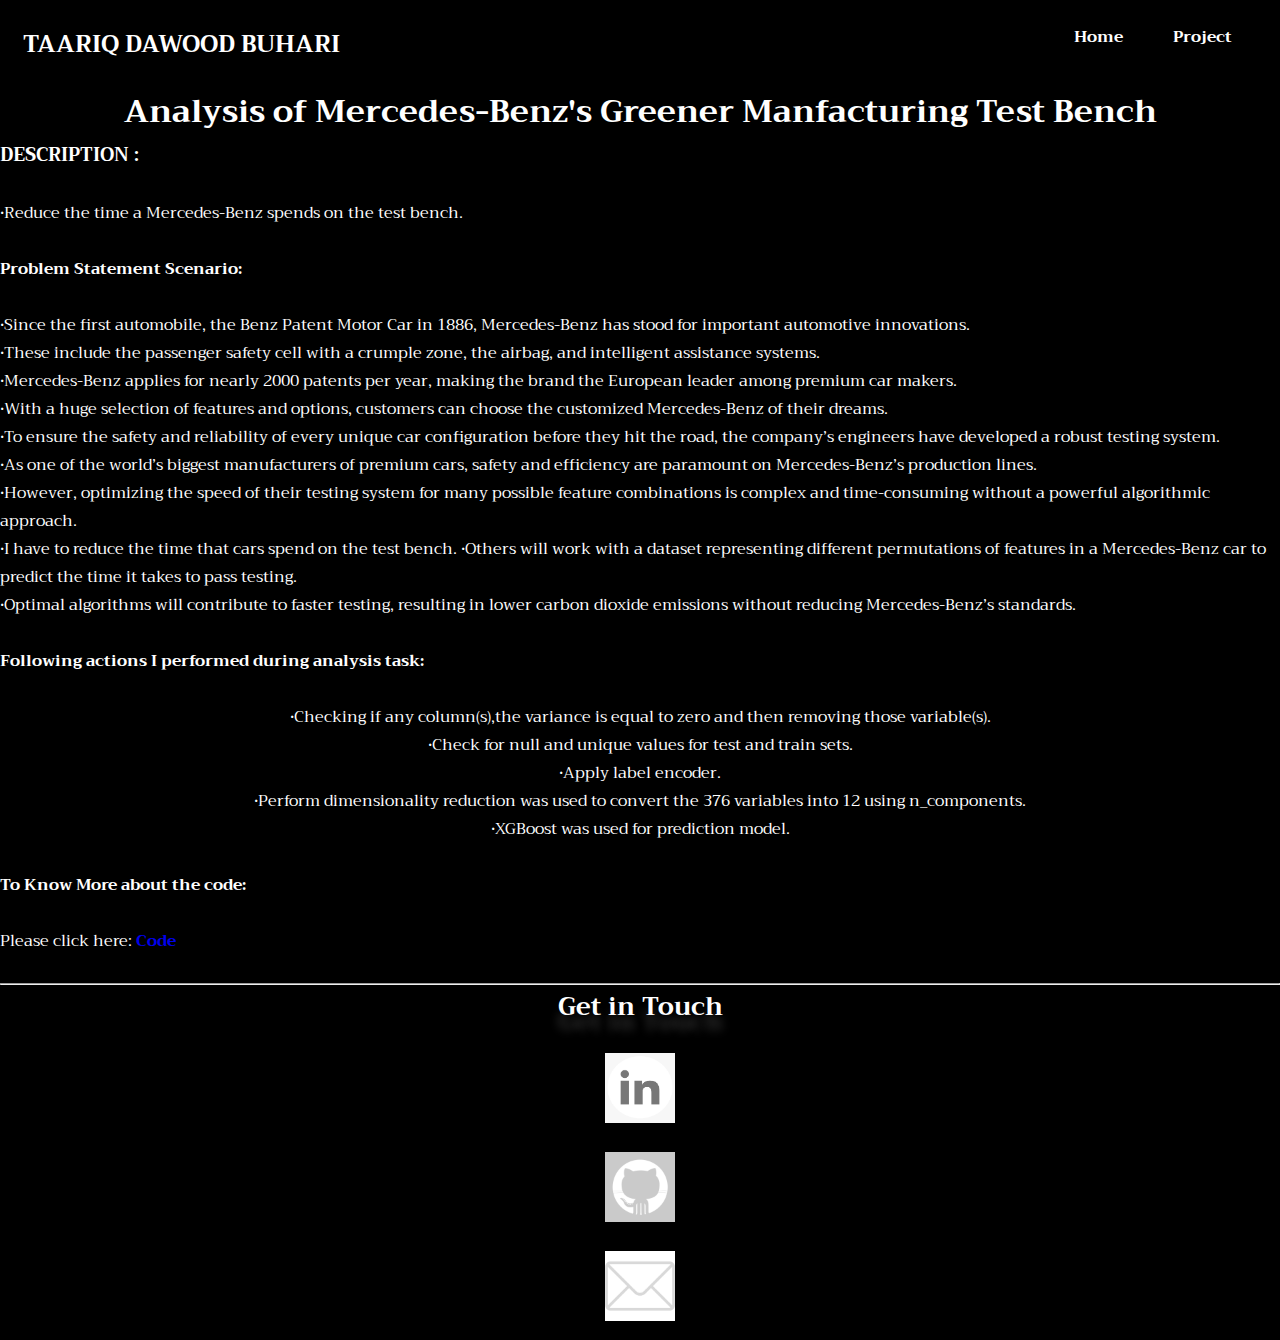
<file: merc.html>
<!DOCTYPE html>
<html lang="en" dir="ltr">
  <head>
     <meta charset="utf-8">
     <meta http-equiv="X-UA-Compatible" content="IE=edge">
     <meta name="viewport" content="width=device-width,initial-scale=1.0">
     <title>MercedesAnalysis</title>
     <link href="https://fonts.googleapis.com/css?family=Trirong" rel='stylesheet'>
     <link href="https://fonts.googleapis.com/css?family=Audiowide" rel='stylesheet'>
     <link rel="stylesheet" href="merc.css">
  </head>
  <body>
     <nav class="navbar">
	   <a href="#" class="logo">TAARIQ DAWOOD BUHARI</a>
	   <div class="nav-links">
	       <ul>
            <li class="active"><a href="index.html">Home</a></li>
		    <li class="active"><a href="proj.html">Project</a></li>
	       </ul>
	   </div>
	   <img src="img/btn2.png" alt="menu hamburger" class="menu-hamburger">
      </nav>
     <div id="merc">
        <header>
          <br>
          <br>
          <br>
          <h1 style="text-align:center">Analysis of Mercedes-Benz's Greener Manfacturing Test Bench</h1>
          <h3>DESCRIPTION :</h3>
          <br>
		  <p>
		  •Reduce the time a Mercedes-Benz spends on the test bench.</p><br>
		  <h4>Problem Statement Scenario:</h4><br>
		  <p>
		  •Since the first automobile, the Benz Patent Motor Car in 1886, Mercedes-Benz has stood for important automotive innovations. <br>
		  •These include the passenger safety cell with a crumple zone, the airbag, and intelligent assistance systems. <br>
		  •Mercedes-Benz applies for nearly 2000 patents per year, making the brand the European leader among premium car makers. <br>
		  •With a huge selection of features and options, customers can choose the customized Mercedes-Benz of their dreams.<br>
		  •To ensure the safety and reliability of every unique car configuration before they hit the road, the company’s engineers have developed a robust testing system. <br>
		  •As one of the world’s biggest manufacturers of premium cars, safety and efficiency are paramount on Mercedes-Benz’s production lines.<br>
		  •However, optimizing the speed of their testing system for many possible feature combinations is complex and time-consuming without a powerful algorithmic approach.<br>
		  •I have to reduce the time that cars spend on the test bench. 
		  •Others will work with a dataset representing different permutations of features in a Mercedes-Benz car to predict the time it takes to pass testing. <br>
		  •Optimal algorithms will contribute to faster testing, resulting in lower carbon dioxide emissions without reducing Mercedes-Benz’s standards.</p><br>
		  <h4>Following actions I performed during analysis task:</h4><br>
		  <p style="text-align:center">
		  •Checking if any column(s),the variance is equal to zero and then removing those variable(s).<br>
		  •Check for null and unique values for test and train sets.<br>
		  •Apply label encoder.<br>
		  •Perform dimensionality reduction was used to convert the 376 variables into 12 using n_components.<br>
		  •XGBoost was used for prediction model.</p><br>
		  <h4>To Know More about the code:</h4><br>
		  <p>Please click here:<a href="https://github.com/taariqdb/simplilearn-notes/blob/main/ML%20Task%201.pdf">&nbsp;<b>Code</b></a></p><br>
		  <hr>
		  <div id="contact">
             <header>
              <h1>Get in Touch</h1>
              <div class="logo-container">
                <a href="https://www.linkedin.com/in/taariq-dawood-buhari-39333217b/"><img src="contact/linkedin.png" alt="Logo 1"></a>
                <a href="https://github.com/taariqdb"><img src="contact/github.jpg" alt="Logo 2"></a>
                <a href="mailto:taariqdb17@gmail.com"><img src="contact/email.png" alt="Logo 3"></a>
              </div>
             </header>
		  </div>
		</header>
	</div>
  <body>
  <script>
       const menuHamburger = document.querySelector(".menu-hamburger")
       const navLinks = document.querySelector(".nav-links")
       
       menuHamburger.addEventListener('click',()=>{
       navLinks.classList.toggle('mobile-menu')
       });
  </script>
  </html>
</file>
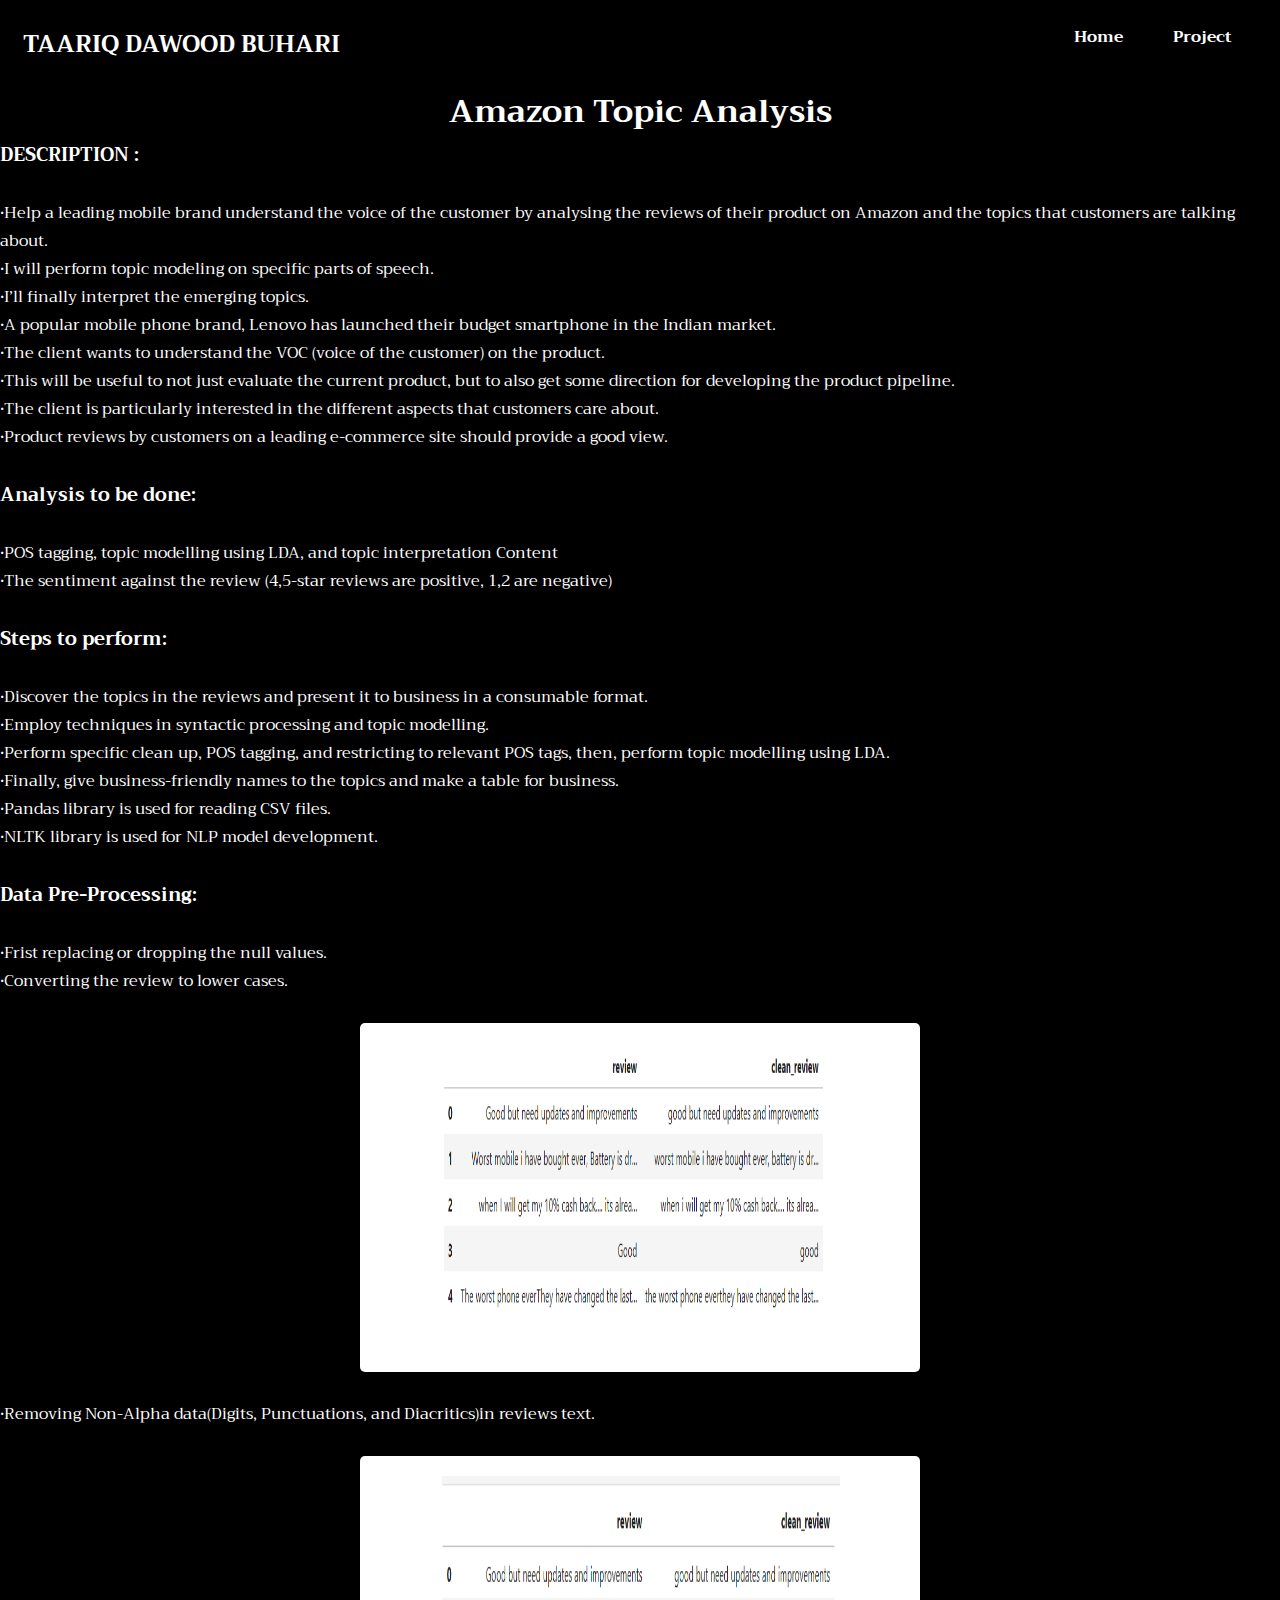
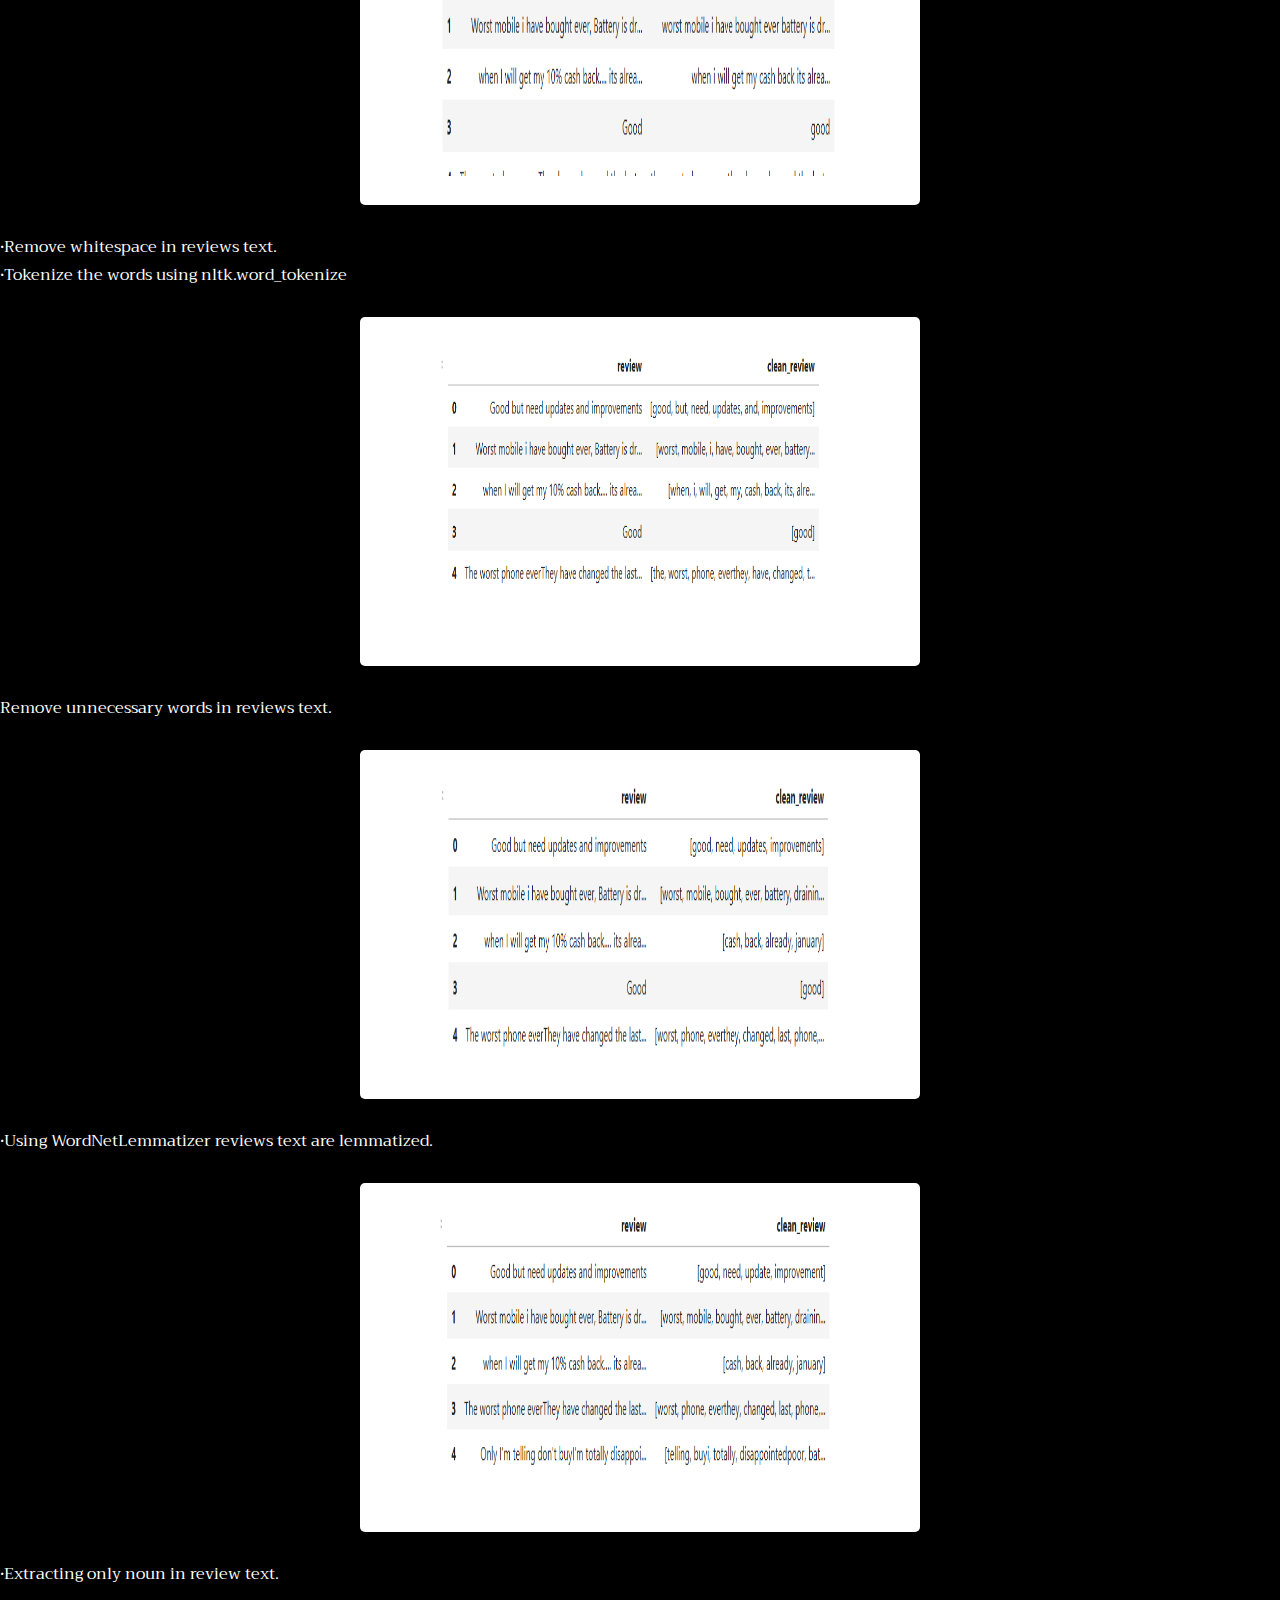
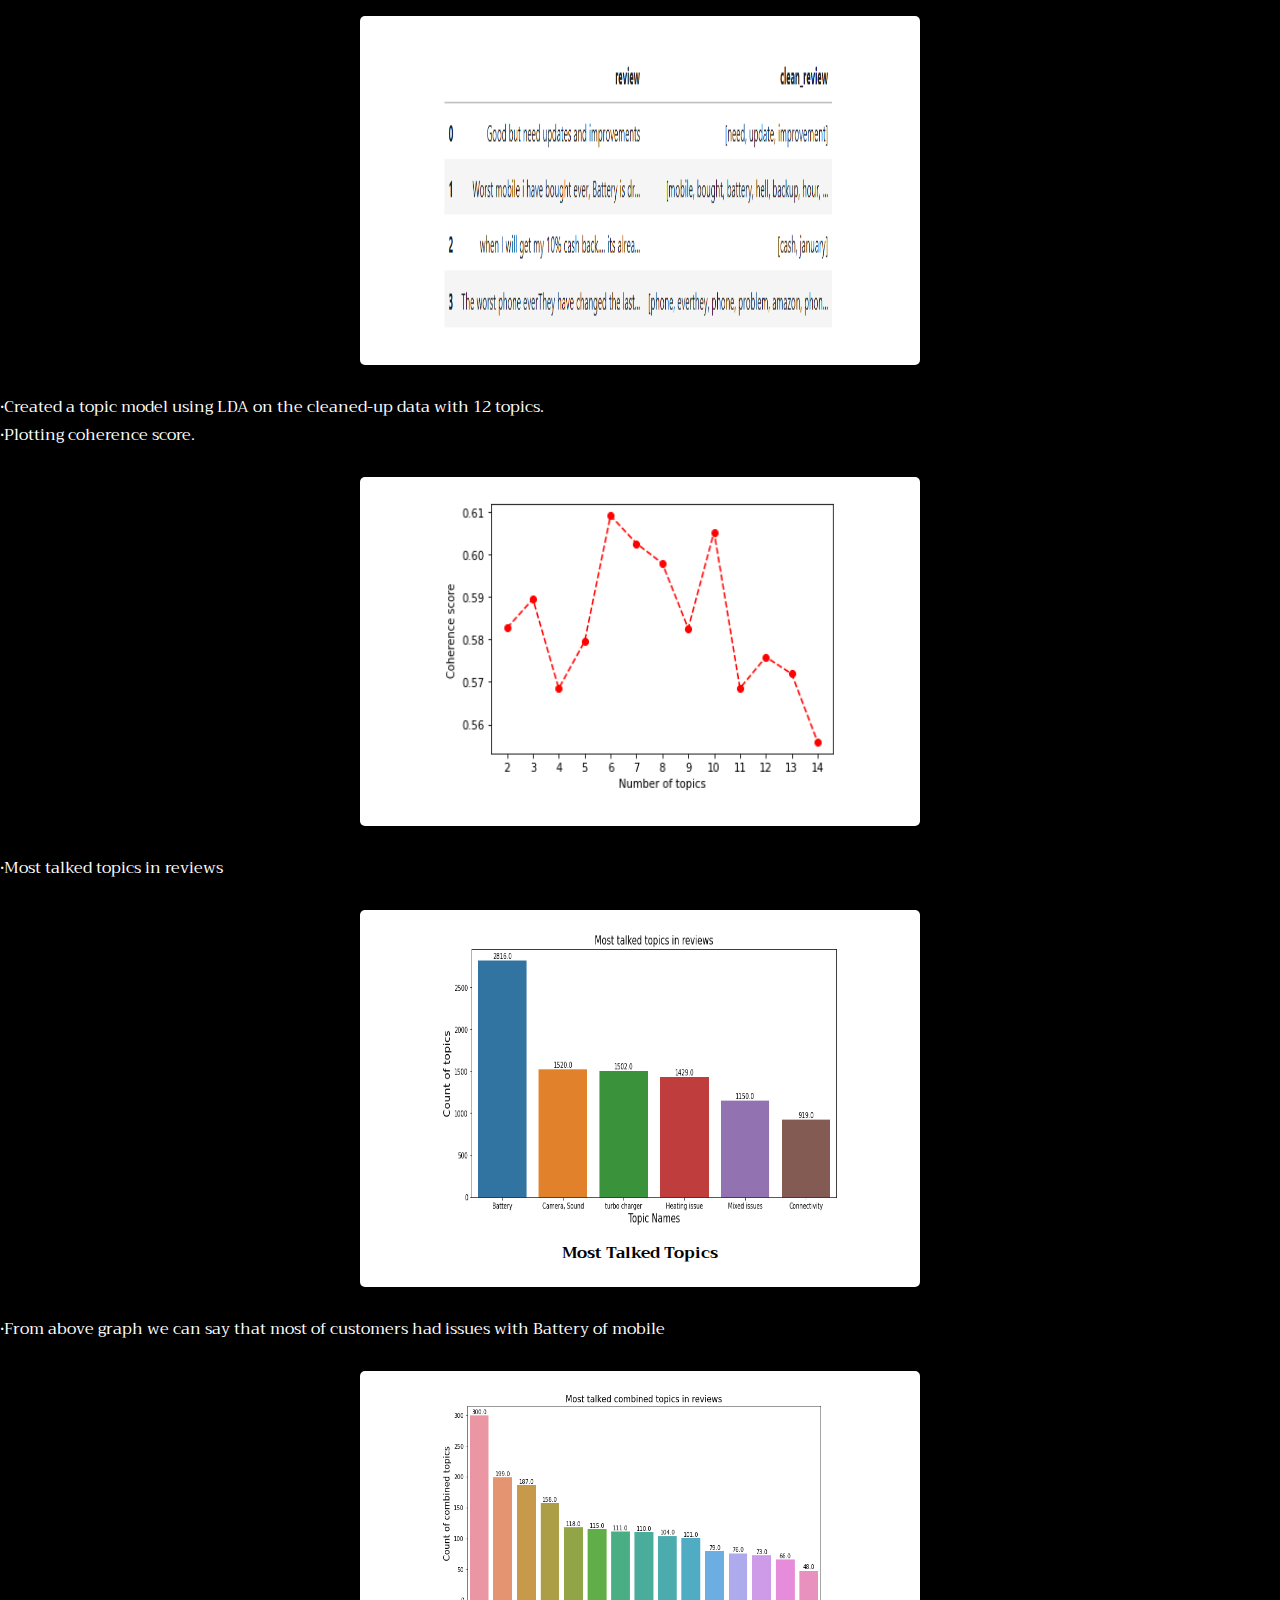
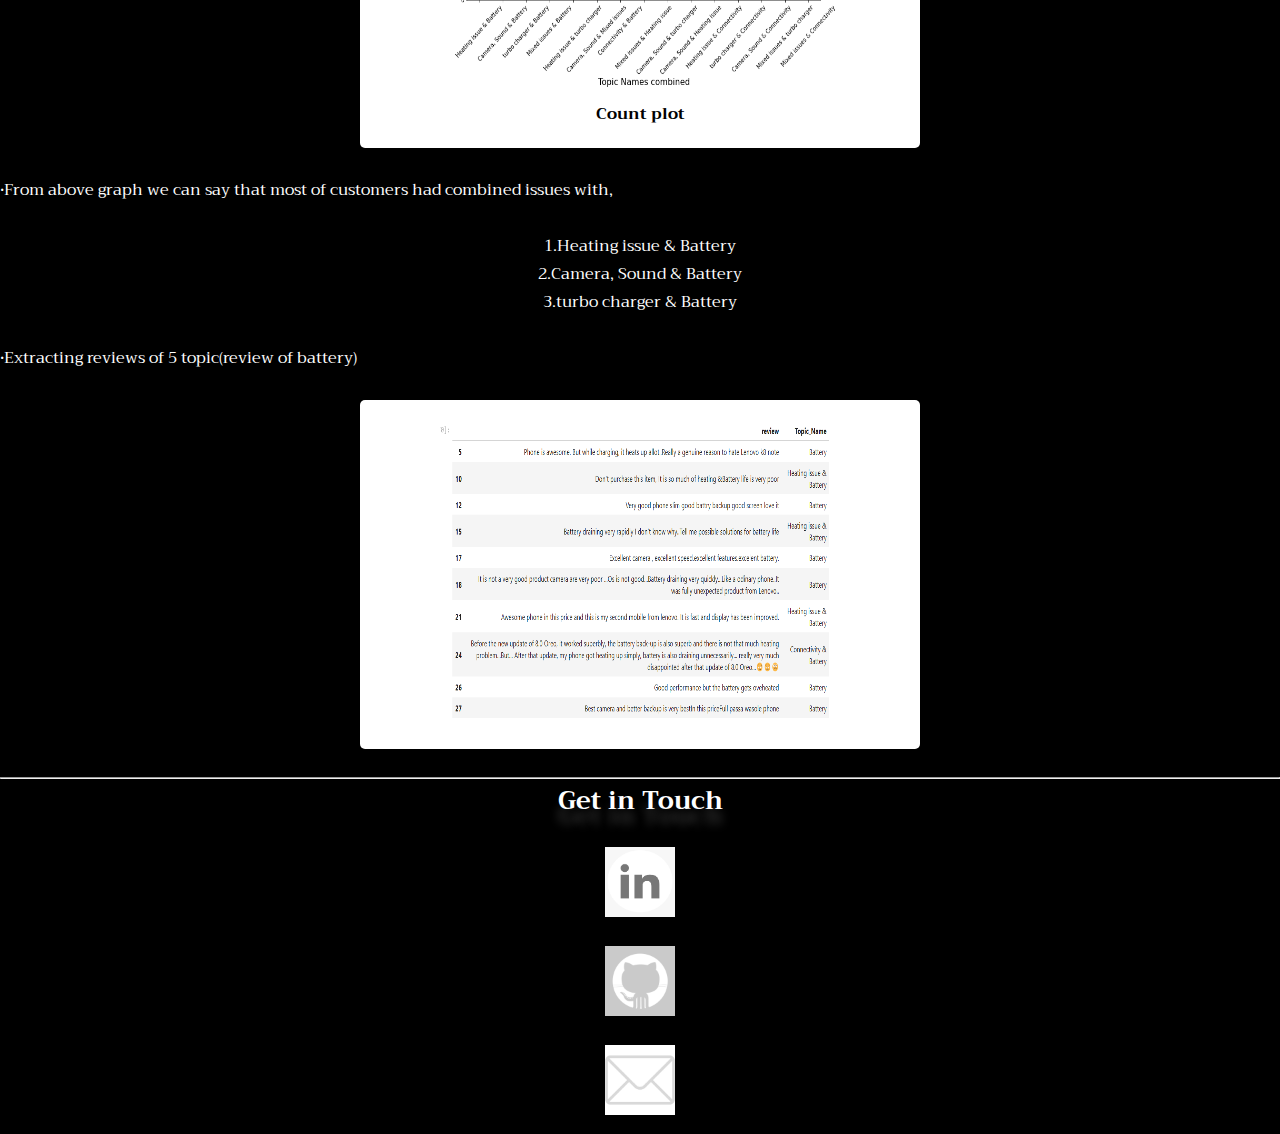
<file: topic.html>
<!DOCTYPE html>
<html lang="en" dir="ltr">
  <head>
     <meta charset="utf-8">
     <meta http-equiv="X-UA-Compatible" content="IE=edge">
     <meta name="viewport" content="width=device-width,initial-scale=1.0">
     <title>TopicAnalysis</title>
     <link href="https://fonts.googleapis.com/css?family=Trirong" rel='stylesheet'>
     <link href="https://fonts.googleapis.com/css?family=Audiowide" rel='stylesheet'>
     <link rel="stylesheet" href="topic.css">
  </head>
  <body>
     <nav class="navbar">
	   <a href="#" class="logo">TAARIQ DAWOOD BUHARI</a>
	   <div class="nav-links">
	       <ul>
            <li class="active"><a href="index.html">Home</a></li>
		    <li class="active"><a href="proj.html">Project</a></li>
	       </ul>
	   </div>
	   <img src="img/btn2.png" alt="menu hamburger" class="menu-hamburger">
      </nav>
     <div id="topic">
        <header>
          <br>
          <br>
          <br>
          <h1 style="text-align:center">Amazon Topic Analysis</h1>
          <h3>DESCRIPTION :</h3>
          <br>
		  <p>
		  •Help a leading mobile brand understand the voice of the customer by analysing the reviews of their product on Amazon and the topics that customers are talking about. <br>
		  •I will perform topic modeling on specific parts of speech.<br>
		  •I’ll finally interpret the emerging topics.<br>
		  •A popular mobile phone brand, Lenovo has launched their budget smartphone in the Indian market.<br>
		  •The client wants to understand the VOC (voice of the customer) on the product.<br> 
		  •This will be useful to not just evaluate the current product, but to also get some direction for developing the product pipeline. <br>
		  •The client is particularly interested in the different aspects that customers care about.<br>
		  •Product reviews by customers on a leading e-commerce site should provide a good view.</p><br>
		  <h3>Analysis to be done: </h3><br>
		  <p>
		  •POS tagging, topic modelling using LDA, and topic interpretation Content<br>
          •The sentiment against the review (4,5-star reviews are positive, 1,2 are negative)</p><br>
		  <h3>Steps to perform:</h3><br>
		  <p>
		  •Discover the topics in the reviews and present it to business in a consumable format.<br>
		  •Employ techniques in syntactic processing and topic modelling.<br>
		  •Perform specific clean up, POS tagging, and restricting to relevant POS tags, then, perform topic modelling using LDA.<br>
		  •Finally, give business-friendly names to the topics and make a table for business.<br>
		  •Pandas library is used for reading CSV files.<br>
		  •NLTK library is used for NLP model development.</p><br>
		  <h3>Data Pre-Processing:</h3><br>
		  <p>
		  •Frist replacing or dropping the null values.<br>
		  •Converting the review to lower cases.</p><br>
		  <div class="BD">
		    <img src="TopicAnalysis/lowcase.png">
		  </div><br>
		  <p>
		  •Removing Non-Alpha data(Digits, Punctuations, and Diacritics)in reviews text.</p><br>
		  <div class="BD">
		    <img src="TopicAnalysis/removewords.png">
		  </div><br>
		  <p>
		  •Remove whitespace in reviews text.<br>
		  •Tokenize the words using nltk.word_tokenize</p><br>
		  <div class="BD">
		    <img src="TopicAnalysis/token.png">
		  </div><br>
		  <p>Remove unnecessary words in reviews text.</p><br>
		  <div class="BD">
		    <img src="TopicAnalysis/unnecessword.png">
		  </div><br>
		  <p>
		  •Using WordNetLemmatizer reviews text are lemmatized.</p><br>
		  <div class="BD">
		    <img src="TopicAnalysis/Lemm.png">
		  </div><br>
		  <p>
		  •Extracting only noun in review text.</p><br>
		  <div class="BD">
		    <img src="TopicAnalysis/noun.png">
		  </div><br>
		  <p>
		  •Created a topic model using LDA on the cleaned-up data with 12 topics.<br>
		  •Plotting coherence score.</p><br>
		  <div class="BD">
		    <img src="TopicAnalysis/NumberofTopics.png">
		  </div><br>
		  <p>
		  •Most talked topics in reviews</p><br>
		  <div class="BD">
		    <img src="TopicAnalysis/MostTalkedTopics.png">
		    <p><b>Most Talked Topics</b></p>
		  </div><br>
		  <p>
		  •From above graph we can say that most of customers had issues with Battery of mobile</p><br>
		  <div class="BD">
		    <img src="TopicAnalysis/ComicReviews.png">
			<p><b>Count plot</b></p>
		  </div><br>
		  <p>
		  •From above graph we can say that most of customers had combined issues with,</p><br>
		  <p style="text-align:center">
                         1.Heating issue & Battery<br>
                         2.Camera, Sound & Battery<br>
                         3.turbo charger & Battery</p><br>
		  <p>				 
		  •Extracting reviews of 5 topic(review of battery)</p><br>
		  <div class="BD">
		    <img src="TopicAnalysis/topicname.png">
		  </div><br>
		  <hr>
		  <div id="contact">
             <header>
              <h1>Get in Touch</h1>
              <div class="logo-container">
                <a href="https://www.linkedin.com/in/taariq-dawood-buhari-39333217b/"><img src="contact/linkedin.png" alt="Logo 1"></a>
                <a href="https://github.com/taariqdb"><img src="contact/github.jpg" alt="Logo 2"></a>
                <a href="mailto:taariqdb17@gmail.com"><img src="contact/email.png" alt="Logo 3"></a>
              </div>
             </header>
		  </div>
		</header>
	 </div>
  </body>
  <script>
       const menuHamburger = document.querySelector(".menu-hamburger")
       const navLinks = document.querySelector(".nav-links")
       
       menuHamburger.addEventListener('click',()=>{
       navLinks.classList.toggle('mobile-menu')
       });
  </script>
</html>
</file>
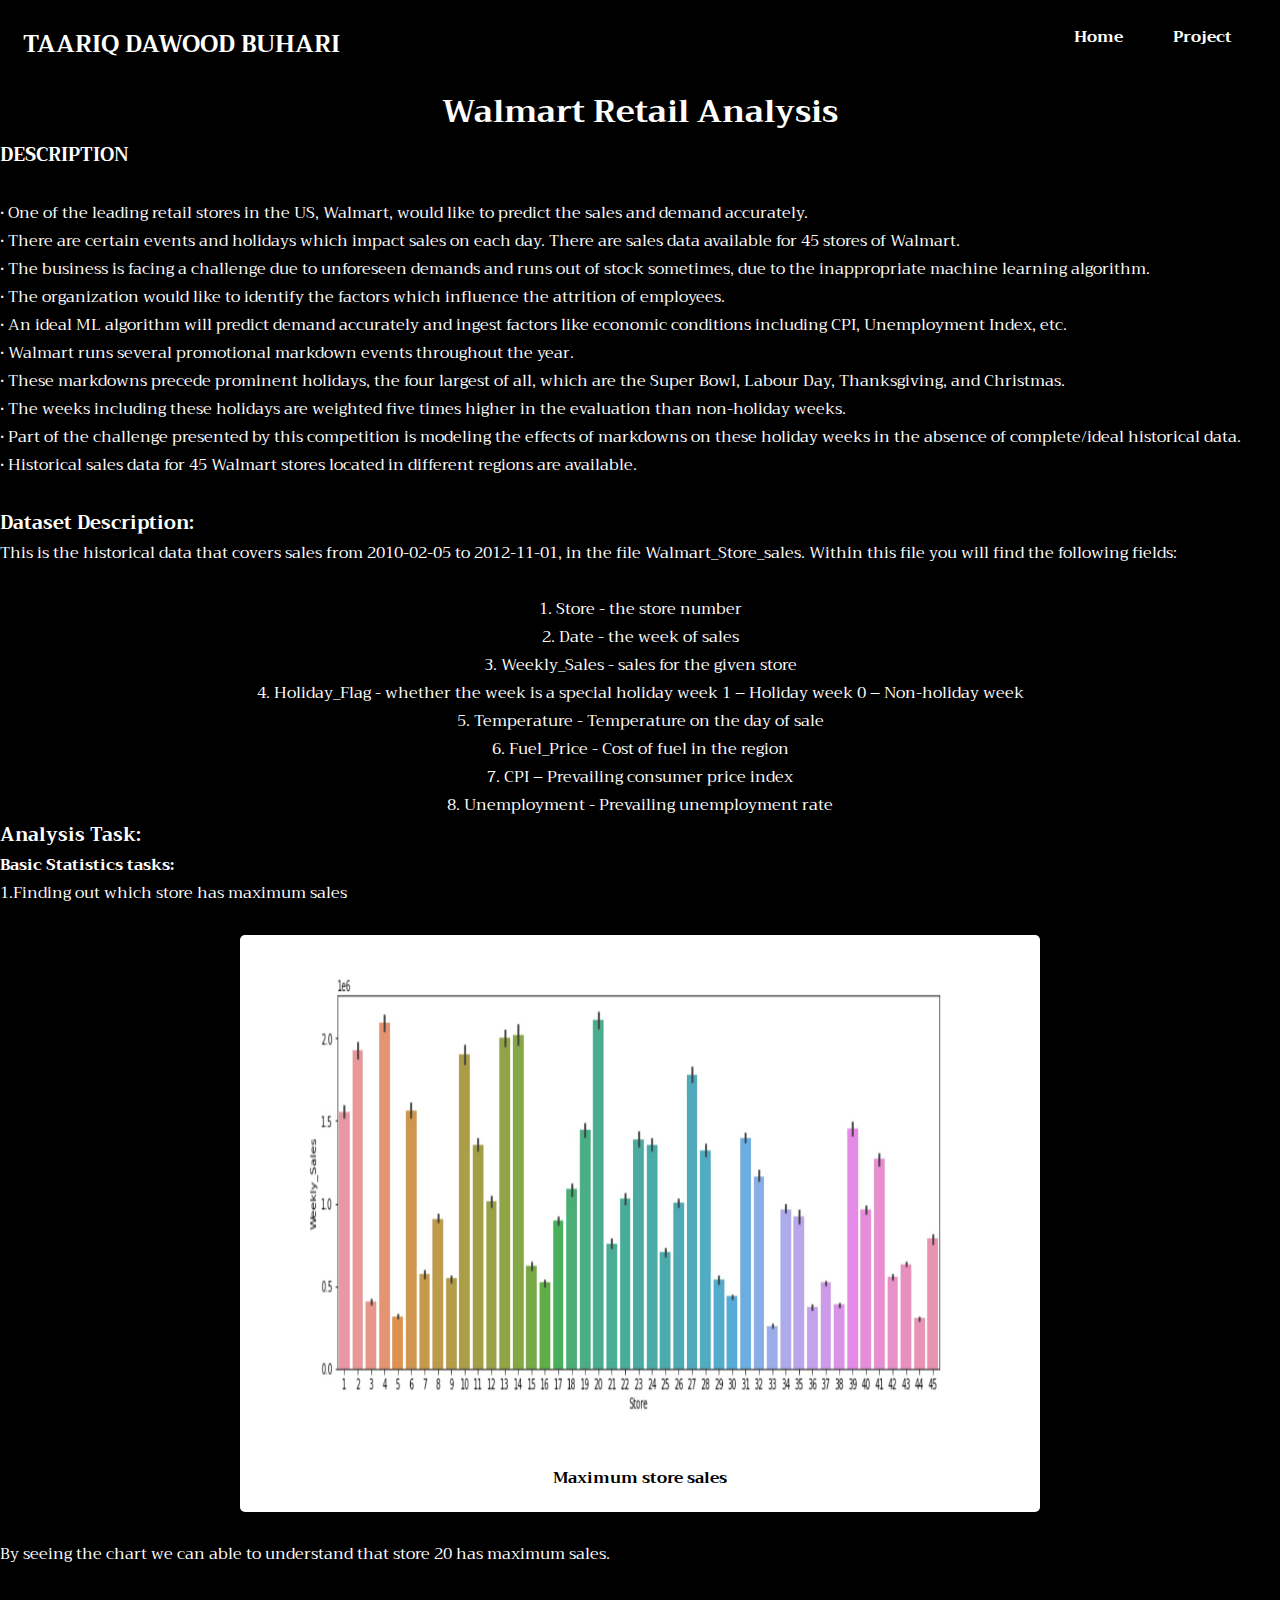
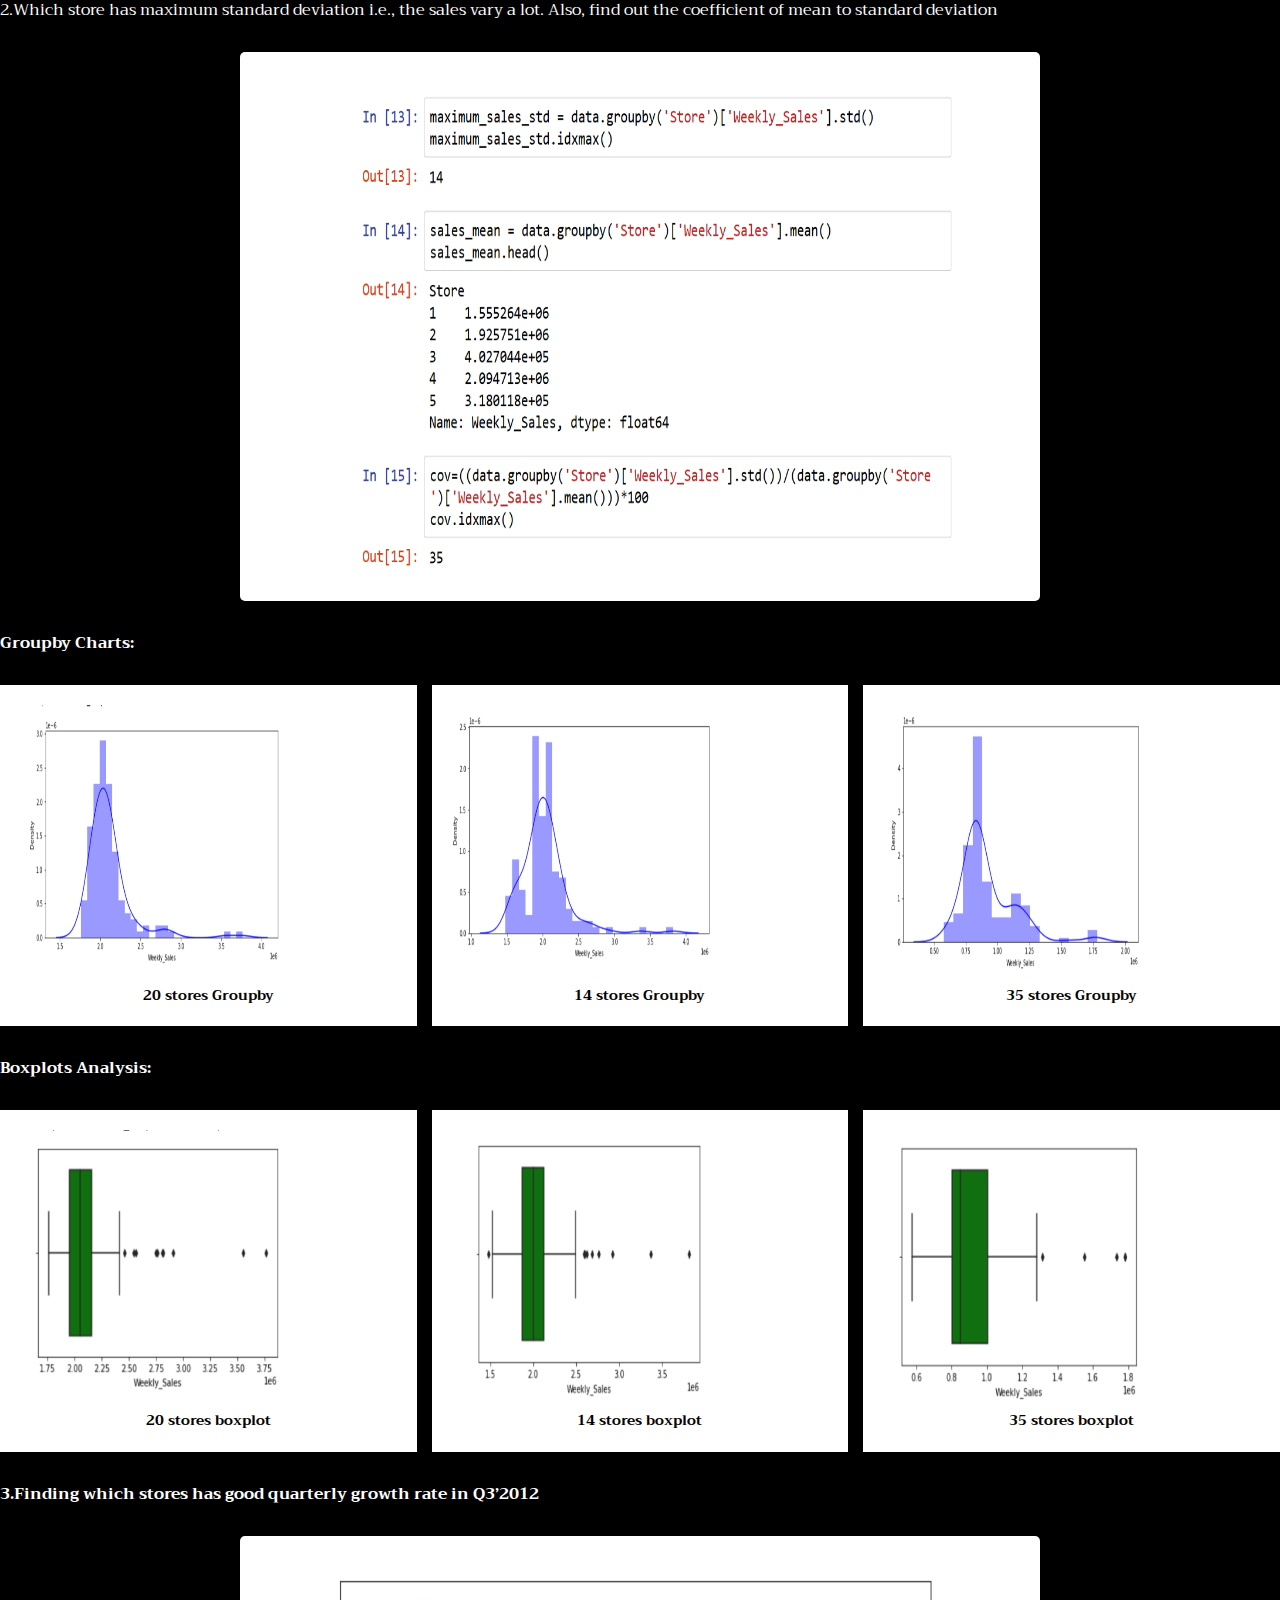
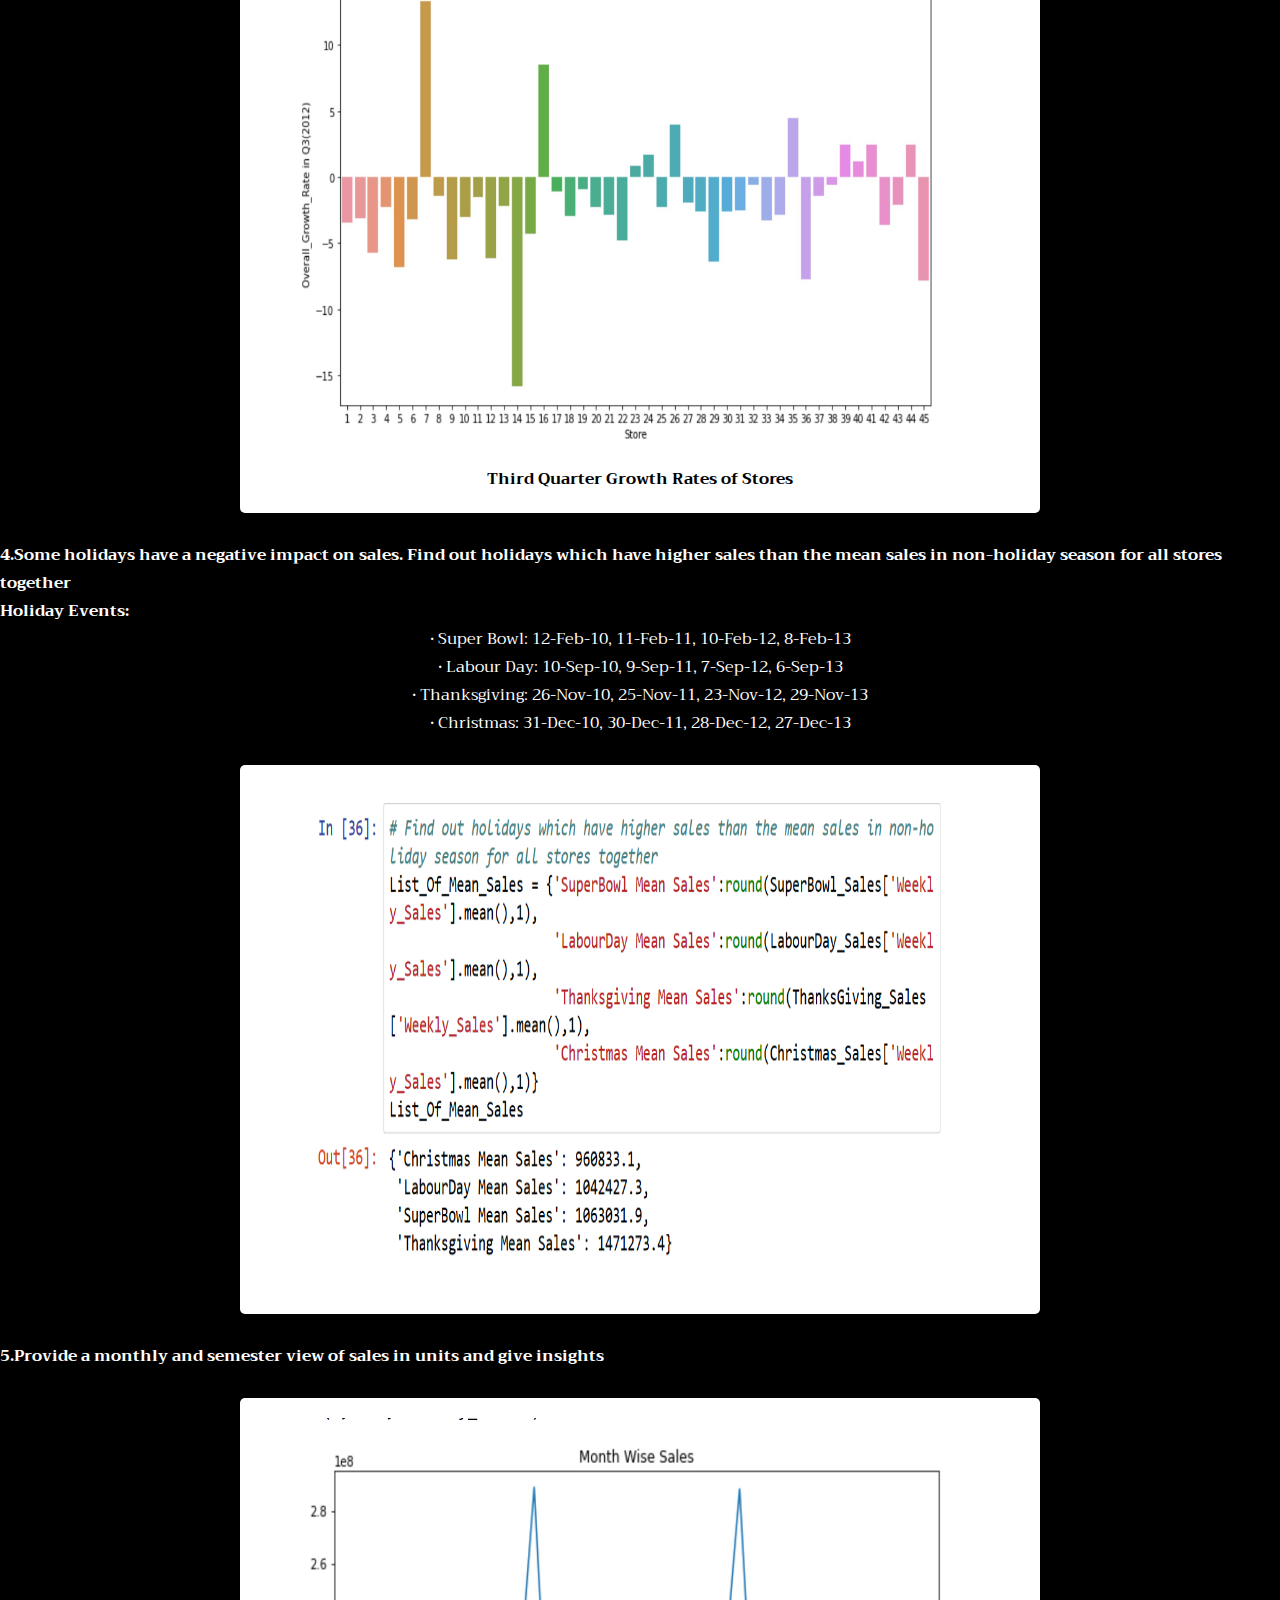
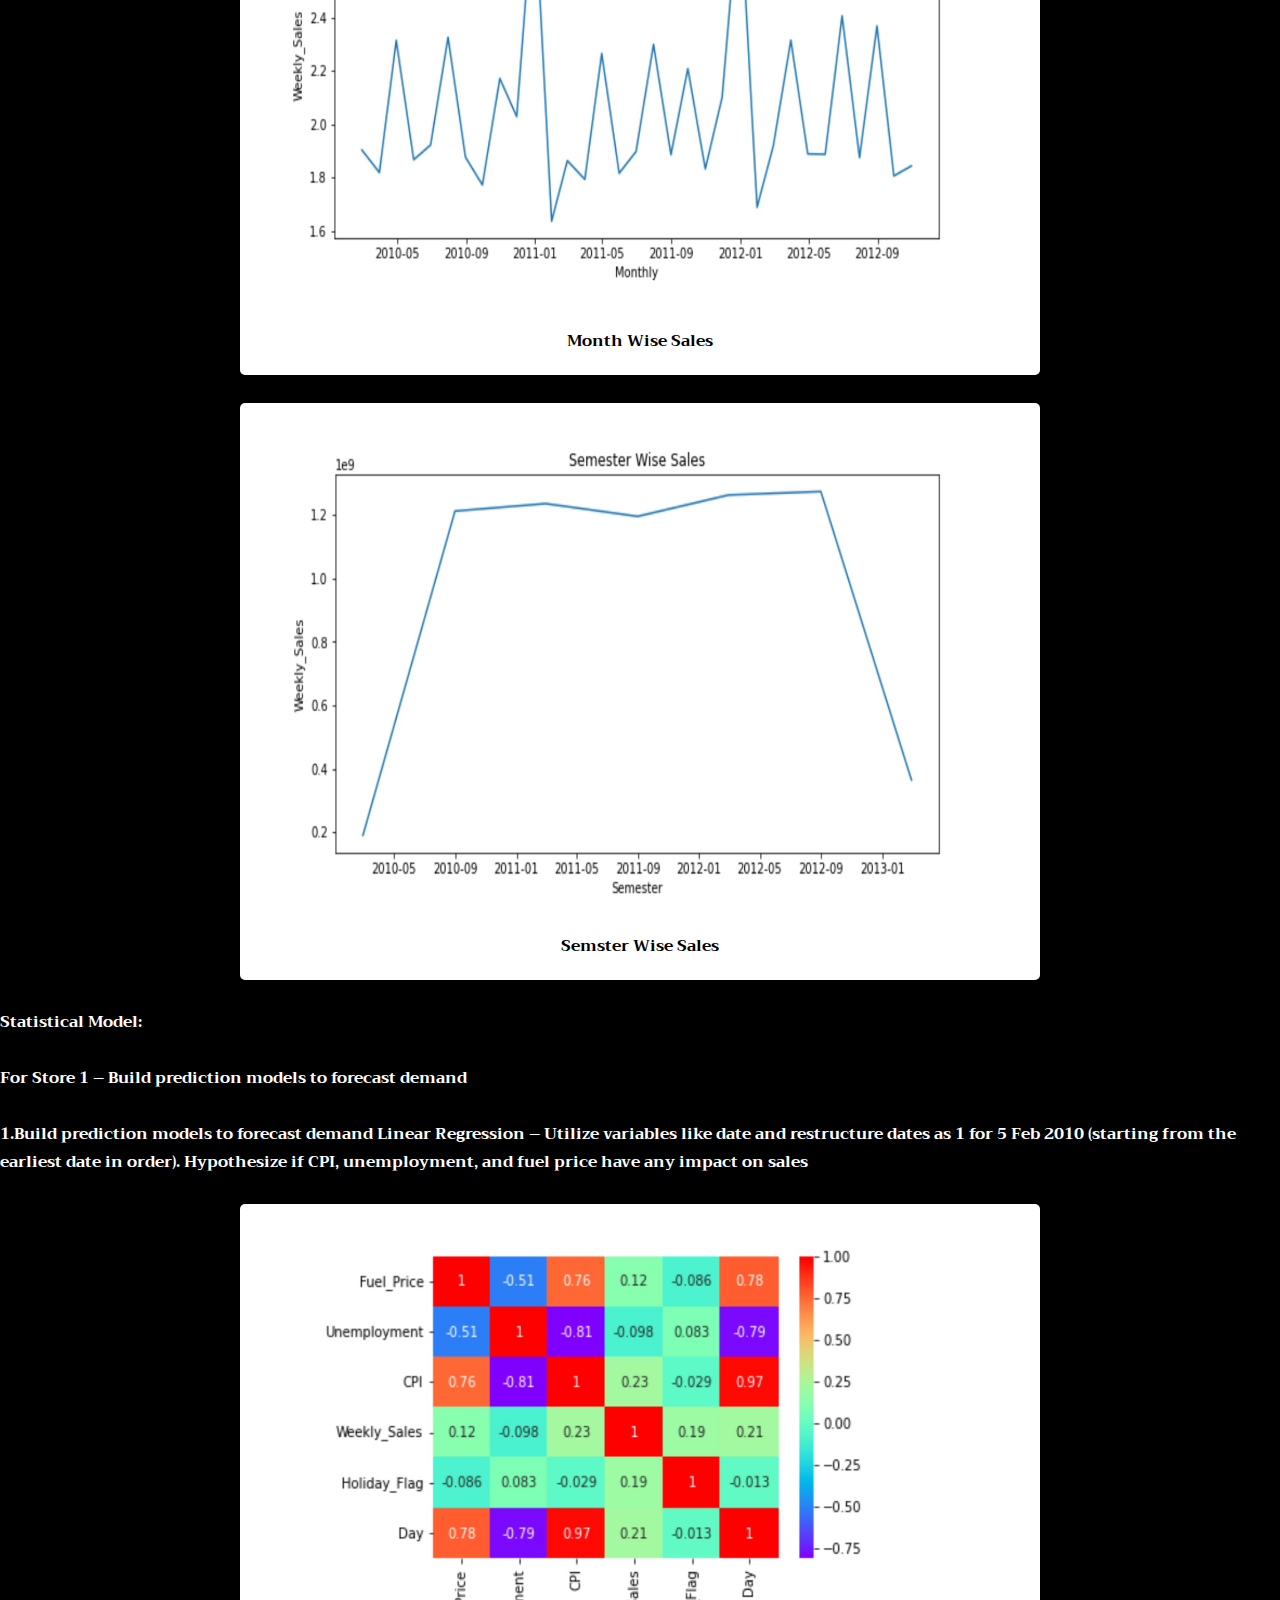
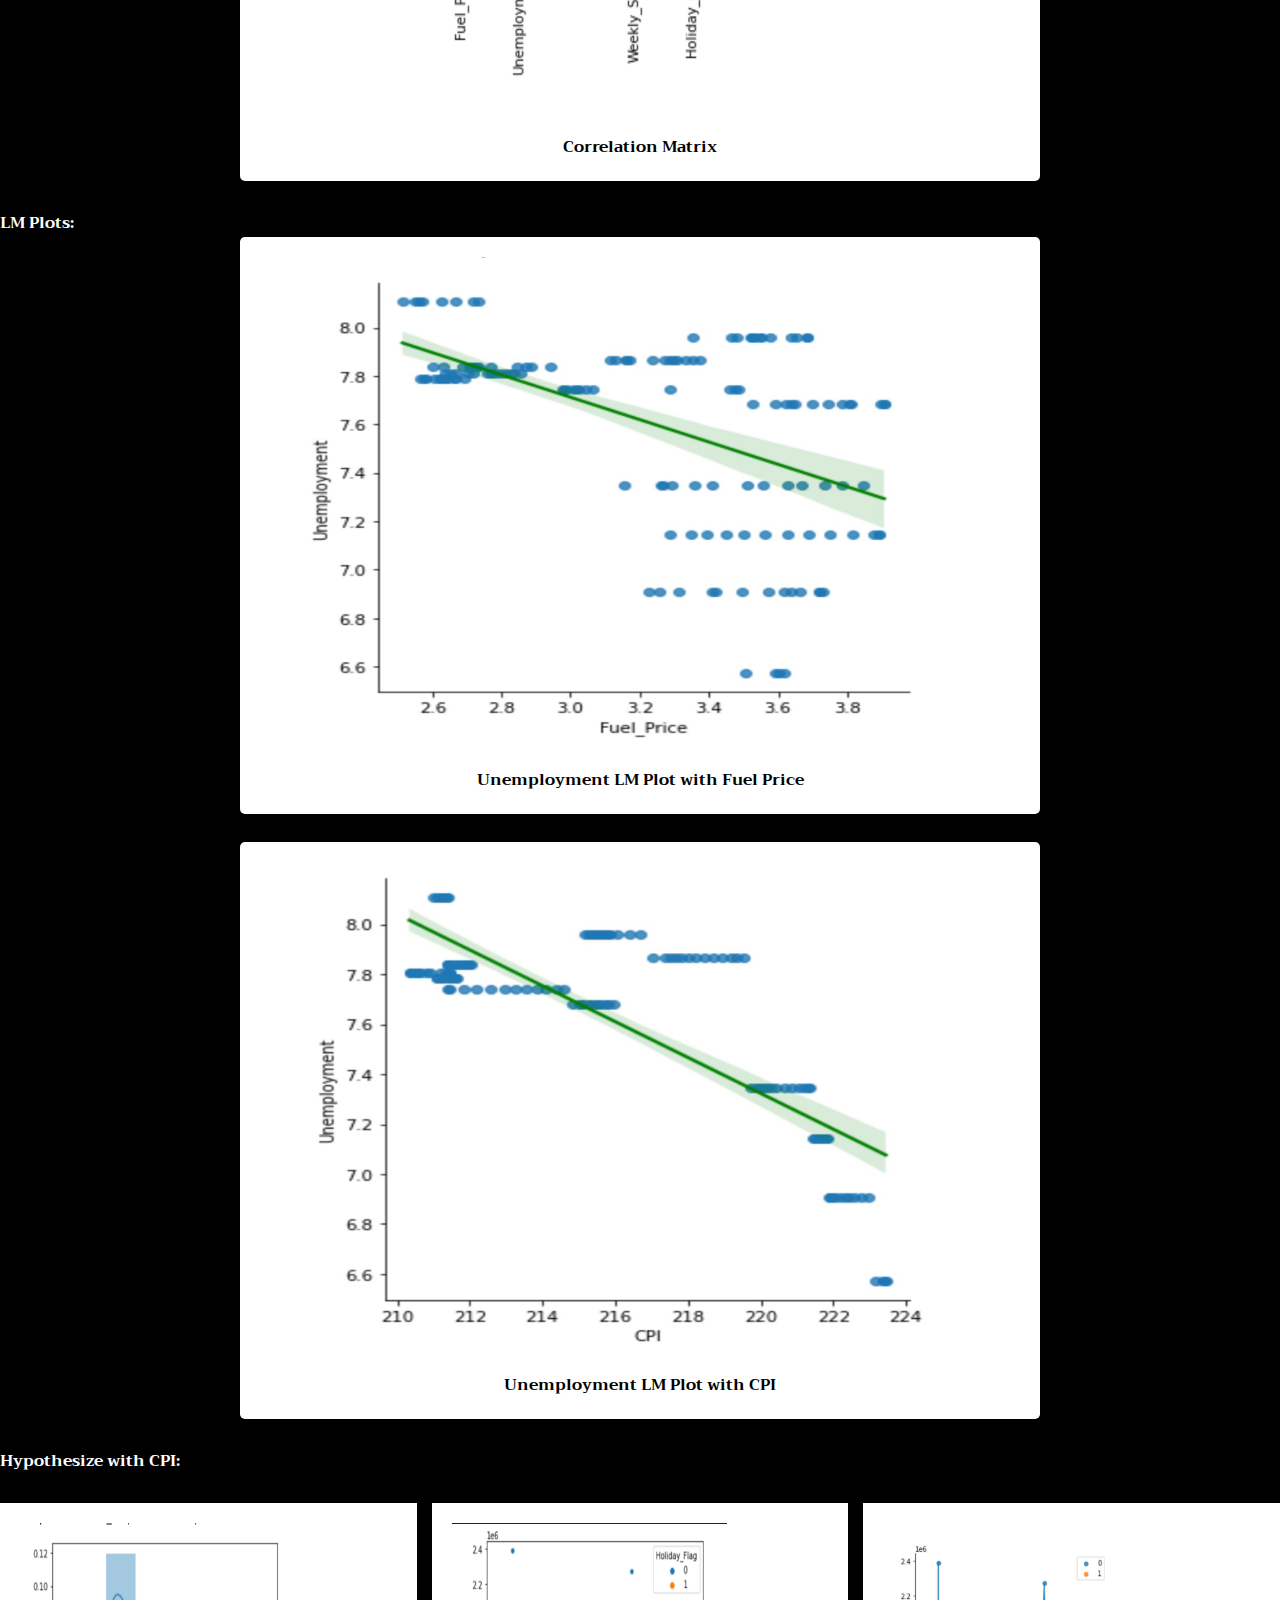
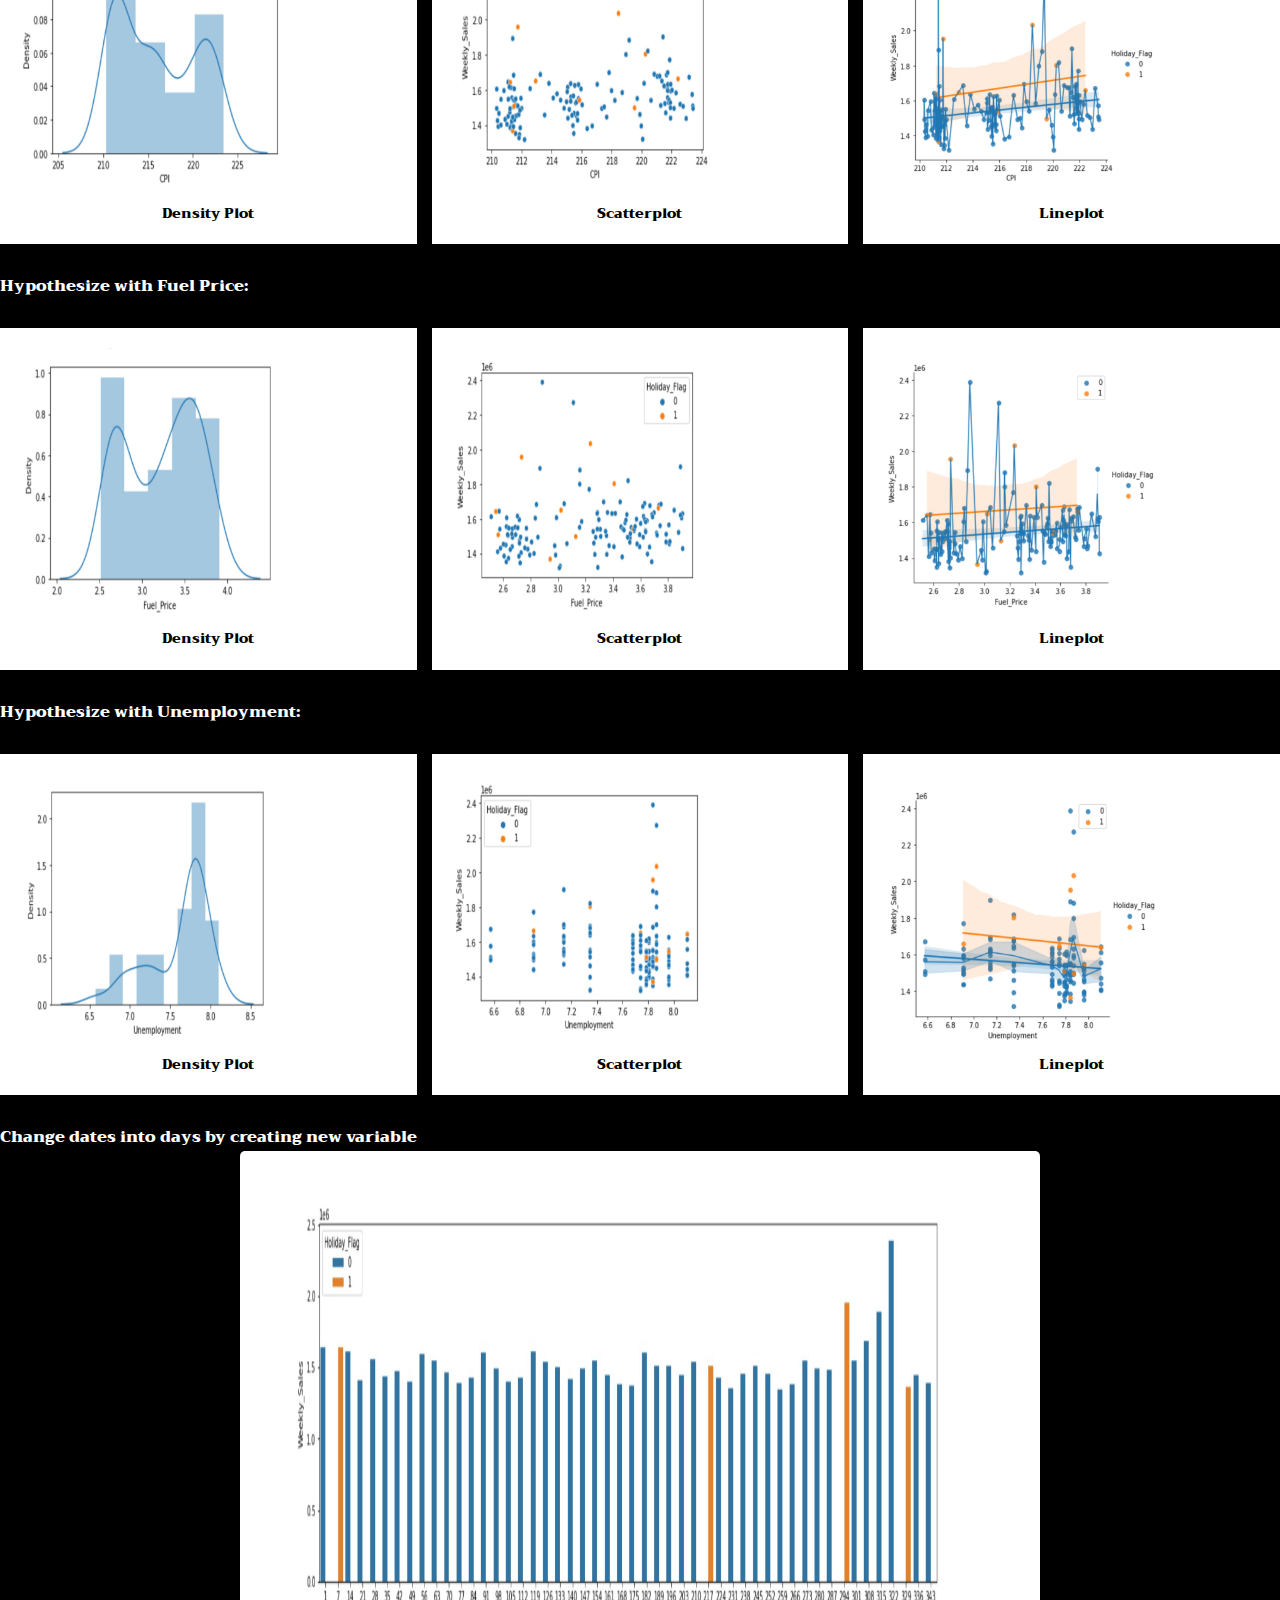
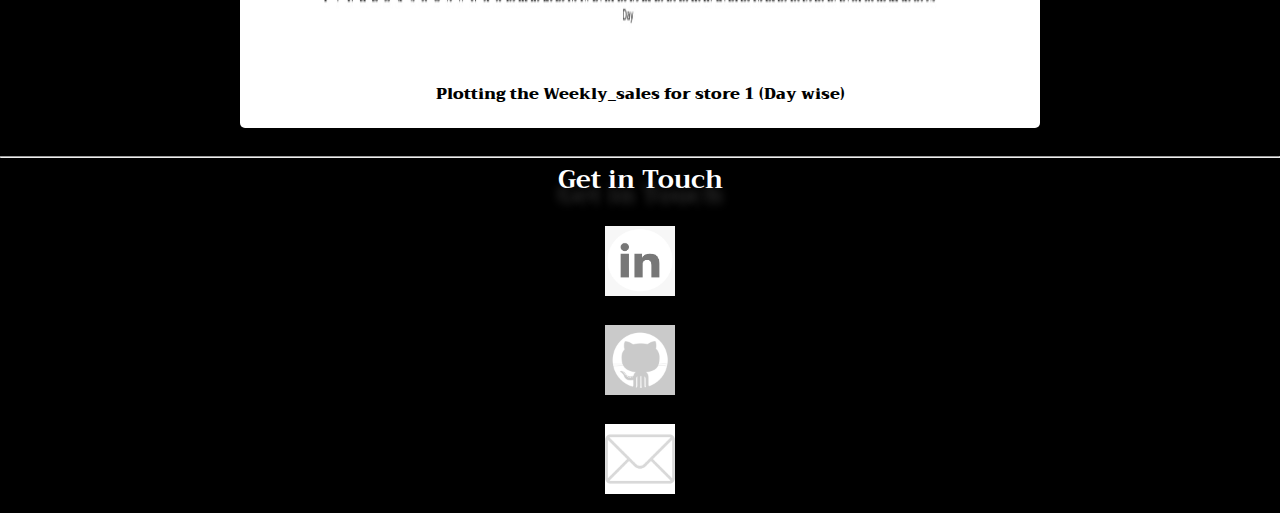
<file: walmart.html>
<!DOCTYPE html>
<html lang="en" dir="ltr">
  <head>
     <meta charset="utf-8">
     <meta http-equiv="X-UA-Compatible" content="IE=edge">
     <meta name="viewport" content="width=device-width,initial-scale=1.0">
     <title>Walmart</title>
     <link href="https://fonts.googleapis.com/css?family=Trirong" rel='stylesheet'>
     <link href="https://fonts.googleapis.com/css?family=Audiowide" rel='stylesheet'>
     <link rel="stylesheet" href="walmart.css">
  </head>
  <body>
     <nav class="navbar">
	   <a href="#" class="logo">TAARIQ DAWOOD BUHARI</a>
	   <div class="nav-links">
	       <ul>
            <li class="active"><a href="index.html">Home</a></li>
		    <li class="active"><a href="proj.html">Project</a></li>
	       </ul>
	   </div>
	   <img src="img/btn2.png" alt="menu hamburger" class="menu-hamburger">
      </nav>
     <div id="wal">
        <header>
          <br>
          <br>
          <br>
          <h1 style="text-align:center">Walmart Retail Analysis</h1>
          <h3>DESCRIPTION</h3>
          <br>
	      <p>
		   • One of the leading retail stores in the US, Walmart, would like to predict the sales and demand accurately.<br>
		   • There are certain events and holidays which impact sales on each day. There are sales data available for 45 stores of Walmart.<br>
		   • The business is facing a challenge due to unforeseen demands and runs out of stock sometimes, due to the inappropriate machine learning algorithm.<br>
		   • The organization would like to identify the factors which influence the attrition of employees.<br>
		   • An ideal ML algorithm will predict demand accurately and ingest factors like economic conditions including CPI, Unemployment Index, etc.<br>
		   • Walmart runs several promotional markdown events throughout the year.<br> 
		   • These markdowns precede prominent holidays, the four largest of all, which are the Super Bowl, Labour Day, Thanksgiving, and Christmas.<br>
		   • The weeks including these holidays are weighted five times higher in the evaluation than non-holiday weeks.<br>
		   • Part of the challenge presented by this competition is modeling the effects of markdowns on these holiday weeks in the absence of complete/ideal historical data.<br> 
		   • Historical sales data for 45 Walmart stores located in different regions are available.<br>
		   </p>
		   <br>
		   <h3>Dataset Description:</h3>
		   <p>This is the historical data that covers sales from 2010-02-05 to 2012-11-01, in the file Walmart_Store_sales. Within this file you will find the following fields:</p><br>
		   <p style="text-align:center">
		             1.	Store - the store number<br>
                     2.	Date - the week of sales<br>
                     3.	Weekly_Sales -  sales for the given store<br>
                     4.	Holiday_Flag - whether the week is a special holiday week 1 – Holiday week 0 – Non-holiday week<br>
                     5.	Temperature - Temperature on the day of sale<br>
                     6.	Fuel_Price - Cost of fuel in the region<br>
                     7.	CPI – Prevailing consumer price index<br>
                     8.	Unemployment - Prevailing unemployment rate<br>

		   </p>	
           <h3>Analysis Task:</h3><p>
           <b>Basic Statistics tasks:</b><br>		   
		   1.Finding out which store has maximum sales</p>
		   <br>
		   <div class="BD">
		    <img src="Walmart/StoreSales.png">
			<p><b>Maximum store sales</b></p>
		   </div>
		   <br>
		   <p>By seeing the chart we can able to understand that store 20 has maximum sales.</p><br>
		   <p>2.Which store has maximum standard deviation i.e., the sales vary a lot. Also, find out the coefficient of mean to standard deviation</p>
           <br>
		   <div class="BD">
		    <img src="Walmart/COV.png">
		   </div>
		   <br>
		   <p><b>Groupby Charts:</b></p>
		   <br>
		   <div class="grid">
		    <div class="item">
			  <img src="Walmart/20storesgroupby.png">
			  <p><b>20 stores Groupby</b></p>
			</div>
			<div class="item">
			  <img src="Walmart/14storesgroupby.png">
			  <p><b>14 stores Groupby</b></p>
			</div>
			<div class="item">
			  <img src="Walmart/30storesgroupby.png">
			  <p><b>35 stores Groupby</b></p>
			</div>
		   </div>
		   <br>
		   <p><b>Boxplots Analysis:</b></p>
		   <br>
		   <div class="grid">
		    <div class="item">
			  <img src="Walmart/20storesboxplot.png">
			  <p><b>20 stores boxplot</b></p>
			</div>
			<div class="item">
			  <img src="Walmart/14storesboxplot.png">
			  <p><b>14 stores boxplot</b></p>
			</div>
			<div class="item">
			  <img src="Walmart/35storesboxplot.png">
			  <p><b>35 stores boxplot</b></p>
			</div>
		   </div>
		   <br>
		   <p><b>3.Finding which stores has good quarterly growth rate in Q3’2012</b></p>
		   <br>
		   <div class="BD">
		    <img src="Walmart/Q3growth_rate.png">
			<p><b>Third Quarter Growth Rates of Stores</b></P>
		   </div>
		   <br>
		   <p><b>4.Some holidays have a negative impact on sales. Find out holidays which have higher sales than the mean sales in non-holiday season for all stores together</b></p>
		   <h4>Holiday Events:</h4><p style="text-align:center">		   
		   • Super Bowl: 12-Feb-10, 11-Feb-11, 10-Feb-12, 8-Feb-13<br>
           • Labour Day: 10-Sep-10, 9-Sep-11, 7-Sep-12, 6-Sep-13<br>
           • Thanksgiving: 26-Nov-10, 25-Nov-11, 23-Nov-12, 29-Nov-13<br>
           • Christmas: 31-Dec-10, 30-Dec-11, 28-Dec-12, 27-Dec-13<br>
           </p>
		   <br>
		   <div class="BD">
		    <img src="Walmart/Holiday.png">
		   </div>
		   <br>
		   <p><b>5.Provide a monthly and semester view of sales in units and give insights</b></p>
		   <br>
		   <div class="BD">
			 <img src="Walmart/MonthSales.png">
			 <p><b>Month Wise Sales</b></p>
		   </div>
		   <br>
		   <div class="BD">
			 <img src="Walmart/Semstersales.png">
			 <p><b>Semster Wise Sales</b></p>
		   </div>
		   <br>
		   <p><b>Statistical Model:</b></p><br>
		   <p><b>For Store 1 – Build  prediction models to forecast demand</b></p><br>
		   <p><b>1.Build prediction models to forecast demand Linear Regression – Utilize variables like date and restructure dates as 1 for 5 Feb 2010 (starting from the earliest date in order). Hypothesize if CPI,
                   unemployment, and fuel price have any impact on sales</b></p>
		    <br>
			<div class="BD">
			 <img src="Walmart/CM.png">
			 <p><b>Correlation Matrix</b></p>
			</div>
			<br>
			<p><b>LM Plots:</b></p>
			<div class="BD">
			 <img src="Walmart/Unemployment.png">
			 <p><b>Unemployment LM Plot with Fuel Price</b></p>
			</div>
			<br>
			<div class="BD">
			 <img src="Walmart/CPI.png">
			 <p><b>Unemployment LM Plot with CPI</b></p>
			</div>
			<br>
			<p><b>Hypothesize with CPI:<b></p>
			<br>
			<div class="grid">
		    <div class="item">
			  <img src="Walmart/Den_CPI.png">
			  <p><b>Density Plot</b></p>
			</div>
			<div class="item">
			  <img src="Walmart/Weeklysales_CPI.png">
			  <p><b>Scatterplot</b></p>
			</div>
			<div class="item">
			  <img src="Walmart/Weeklysales_CPI2.png">
			  <p><b>Lineplot</b></p>
			</div>
		   </div>
		   <br>
		   <p><b>Hypothesize with Fuel Price:<b></p>
		   <br>
		   <div class="grid">
		    <div class="item">
			  <img src="Walmart/Den_Fuel.png">
			  <p><b>Density Plot</b></p>
			</div>
			<div class="item">
			  <img src="Walmart/Weeklysales_Fuel.png">
			  <p><b>Scatterplot</b></p>
			</div>
			<div class="item">
			  <img src="Walmart/Weeklysales_Fuel2.png">
			  <p><b>Lineplot</b></p>
			</div>
		   </div>
		   <br>
		   <p><b>Hypothesize with Unemployment:<b></p>
		   <br>
		   <div class="grid">
		    <div class="item">
			  <img src="Walmart/Den_Unemploy.png">
			  <p><b>Density Plot</b></p>
			</div>
			<div class="item">
			  <img src="Walmart/Weeklysales_Unemploy.png">
			  <p><b>Scatterplot</b></p>
			</div>
			<div class="item">
			  <img src="Walmart/Weeklysales_Unemploy2.png">
			  <p><b>Lineplot</b></p>
			</div>
		   </div>
		   <br>
		   <p><b>Change dates into days by creating new variable</b></p>
		   <div class="BD">
		    <img src="Walmart/Day1sales.png">
			<p><b>Plotting the Weekly_sales for store 1 (Day wise)</b></p>
		   </div>
		   <br>
		   <hr>
           <div id="contact">
             <header>
              <h1>Get in Touch</h1>
              <div class="logo-container">
                <a href="https://www.linkedin.com/in/taariq-dawood-buhari-39333217b/"><img src="contact/linkedin.png" alt="Logo 1"></a>
                <a href="https://github.com/taariqdb"><img src="contact/github.jpg" alt="Logo 2"></a>
                <a href="mailto:taariqdb17@gmail.com"><img src="contact/email.png" alt="Logo 3"></a>
              </div>
             </header>
           </div>
		</header>
	 </div>
   </body>
   <script>
       const menuHamburger = document.querySelector(".menu-hamburger")
       const navLinks = document.querySelector(".nav-links")
       
       menuHamburger.addEventListener('click',()=>{
       navLinks.classList.toggle('mobile-menu')
       });
   </script>
</html>
</file>
<file: main.css>
*{
    margin: 0;
    padding: 0;
    text-decoration: none;
    list-style: none;
    box-sizing: border-box;
    transition: .2s linear;
}
body{
    font-family:"Trirong", serif;
    height: auto;
    background-color: black;
}
hr{
   border-width: 1px;
}



.navbar{
    position: fixed;
    padding: 23px;
    display: flex;
    background-color:rgb(0,0,0);
    justify-content: space-between;
    aligin-items: center;
    height: 9vh;
    width: 100%;
    box-sizing: border-box;
}

.navbar a{
    color:white;
    font-weight: bold;
}


.navbar .logo{
    font-size:1.5em;
    font-weight: bold;
}

.navbar .nav-links ul{
    display: flex;
}

.navbar .nav-links ul li{
   margin:0 25px;
}

.navbar .nav-links ul li.active a:hover{
   color: rgb(128,128,128);
   font-weight: 600;
}

.navbar .menu-hamburger{
   display:none;
   position: absolute;
   top: 50px;
   right: 30px;
   width: 35px;
}

#pro header{
    height: 100%;
    width:  100%;
    color:white;
    background-image: linear-gradient(rgba(0,0,0,0.4),rgba(0,0,0,0.4),rgba(0,0,0,0.4)),url(img/DS5.jpg);
    background-position: center;
    background-repeat: no-repeat;
    background-size: cover;
    min-height:100%;
}


#pro h1{
    text-align:center;
    font-size: 45px;
  
}

#pro h5{
   text-align:center;
   font-size:20px;
}
#abt header{
    height: 100%;
    width:  100%;
    background-image: linear-gradient(rgba(0,0,0,0.4),rgba(0,0,0,0.4),rgba(0,0,0,0.4)),url(img/AboutBg.jpg);
    background-size:cover;
    background-position: center;
    min-height:100px;
}

#abt h1{
    text-align:center;
    color:white;
}

#abt p{
   text-align:center;
   font-size: 18px;
   color:white;
}
#abt .abtimg{
  display: block;
  margin-left: auto;
  margin-right: auto;
  width: 230px;
  height:275px;
}

#Proj{
    font-family: "Trirong", serif;
    text-align:center;
    color:white;
    background-color: #000;
}

#Proj header{
  height: 100%;
  width:  100%;
  background-color: black;
}


#Proj .wrapper{
  margin: 10px auto;
  padding: 0 15%;
  padding-bottom: 20px;
  text-transform: capitalize;
}

#Proj h1{
  color: white;
  font-size: 25px;
  text-align: center;
  padding-bottom: 15px;
  text-shadow: 0 15px 10px rgba(255,255,255,0.2);
}

#Proj .container{
  display: grid;
  gap: 15px;
  grid-template-columns: repeat(auto-fit, minmax(275px, 1fr));
}

#Proj .box{
  padding: 20px;
  text-align: center;
  border-radius: 5px;
  background: #000;
  box-shadow: 0px 5px 10px rgba(255,255,255,0.5);
}

#Proj .box img{
  height: 100px;
  width : 100px;
}

#Proj .box h3{
  color:#fff;
  padding: 10px 0;
  font-size: 20px;
}

#Proj .box p{
  color: #fff;
  font-size:14px;
  line-height:1.6;
}

#Proj .btn{
  color: #fff;
  border: none;
  outline: none;
  font-size: 17px;
  margin-top: 10px;
  padding: 8px 15px;
  background: #777;
  border-radius: 5px;
  display: inline-block;
  text-decoration: none;
}

#Proj .btn:hover{
  Letter-spacing: 1px;
}
#Proj .box:hover{
  transform: scale(1.03);
  box-shadow: 0 10px 15px rgba(255,255,255,0.5);
}

#contact header{
    height: 100%;
    width:  100%;
    background-color: black;
}

#contact h1{
  color: white;
  font-size: 25px;
  text-align: center;
  padding-bottom: 15px;
  text-shadow: 0 15px 10px rgba(255,255,255,0.2);
}
#contact hr{
  max-width: 50px;
  border-color:white;
  border-width: 1.5px;
  margin-left: 718px;
  margin-top: -1em;
}
#contact .logo-container {
    display: flex;
    flex-direction: column;
    align-items: center;
}

#contact .logo-container img {
    height:70px;
    width: 70px;
    margin: 10px; /* Add some spacing between the logos */
}

#contact .logo-container a {
    text-decoration: none; /* Remove default underline from links */
    display: inline-block; /* Make the link a block-level element */
    position: relative; /* Position for pseudo-element */
}

#contact .logo-container a::before {
    content: "";
    position: absolute;
    width: 100%;
    height: 2px; /* You can adjust the thickness of the underline */
    bottom: 0;
    left: 0;
    background-color: white; /* Change this to your desired underline color */
    transform: scaleX(0); /* Initially, the underline is not visible */
    transform-origin: bottom right;
    transition: transform 0.3s ease; /* Add a smooth transition for the hover effect */
}

#contact .logo-container a:hover::before {
    transform: scaleX(1); /* On hover, expand the underline to cover the link */
}

.mobile-menu{
   margin-left: 0;
}

@media only screen and (max-width: 900px){
     .navbar{
        padding: 0;
        width:100vw;
 }
    .navbar .logo{
        position: fixed;
        font-size:15px;
	top: 15px;
	left: 10px;
 } 
    .navbar .menu-hamburger{
        top:15px;
        right:10px;
        display:block;
        
 }

   
    #pro h1{
       font-size:15px;


   
 }
 
    #pro h5{
       font-size:12px;
	
 }
  

     #abt .abtimg{
       height:150px;
       width:120px;
 }
     #abt p{
       text-align:center;
       font-size: 10px;
       color:white;
   
 }

     #Proj header{
        height: 100%;
        width:  100%;
        background-color: #000;
}


    #Proj .wrapper{
        margin: 10px auto;
        padding: 0 10%;
        padding-bottom: 15px;
        text-transform: capitalize;
}

    #Proj h1{
       color: white;
       font-size: 20px;
       text-align: center;
       padding-bottom: 15px;
       text-shadow: 0 15px 10px rgba(255,255,255,0.2);
}

    #Proj .container{
      display: grid;
      gap: 10px;
      grid-template-columns: repeat(auto-fit, minmax(275px, 1fr));
}

    #Proj .box{
     padding: 20px;
     text-align: center;
     border-radius: 5px;
     border-color: "white";
     border-width:10px;
     background: #000;
     box-shadow: 0px 5px 10px rgba(255,255,255,0.5);
}

    #Proj .box img{
     height: 75px;
     width : 75px;
  
}

    #Proj .box h3{
     color:#fff;
     padding: 10px 0;
     font-size: 15px;
}

    #Proj .box p{
     color: #fff;
     background: #000;
     font-size:14px;
     line-height:1.6;
}

   #Proj .btn{
    color: #fff;
    border: none;
    outline: none;
    font-size: 14px;
    margin-top: 10px;
    padding: 8px 15px;
    background: #777;
    border-radius: 5px;
    border-color: "white";
    border-width:10px;
    display: inline-block;
    text-decoration: none;
}

   #Proj .btn:hover{
    Letter-spacing: 1px;
}
  #Proj .box:hover{
   transform: scale(1.03);
   box-shadow: 0 10px 15px rgba(255,255,255,0.5);
} 
   
    #contact header{
       font-size: 15px;
       text-align:center;
       color:white;
 }
    #contact h1{
       height:7.5vh;
 }

     #contact .logo-container {
       display: flex;
       flex-direction: column;
       align-items: center;
}

     #contact .logo-container img {
       height:50px;
       width: 50px;
       margin: 10px; /* Add some spacing between the logos */
}

     #contact .logo-container a {
       text-decoration: none; /* Remove default underline from links */
       display: inline-block; /* Make the link a block-level element */
       position: relative; /* Position for pseudo-element */
}

     #contact .logo-container a::before {
       content: "";
       position: absolute;
       width: 100%;
       height: 2px; /* You can adjust the thickness of the underline */
       bottom: 0;
       left: 0;
       background-color: white; /* Change this to your desired underline color */
       transform: scaleX(0); /* Initially, the underline is not visible */
       transform-origin: bottom right;
       transition: transform 0.3s ease; /* Add a smooth transition for the hover effect */
}

     #contact .logo-container a:hover::before {
       transform: scaleX(1); /* On hover, expand the underline to cover the link */
}

    .nav-links{
        
	top:0;
	left:0;
        z-index:0;
 	position: absolute;
	background-color:rgb(0,0,0);
	backdrop-filter: blur(4px);
	width: 100%;
	height: 40vh;
	display:flex;
	justify-content: center;
	align-items: center;
 	margin-left: -100%;
	transition: all 0.2s ease;
 }
     .nav-links.mobile-menu{
        margin-left:0;
 }   

     .nav-links ul {
        display:flex;
        flex-direction: column;
	align-items: center;
 }
     .navbar .nav-links ul li{
	margin: 3px 0;
	font-size:1.2em;
	font-weight:bold;
 }
   
     
}


@media (min-width: 900px){
       #Proj .container{
          grid-template-columns: repeat(2,1fr);
   }
}
@media (min-width: 550px){
       #Proj .container{
          grid-template-columns: repeat(2,1fr);
   }
}
</file>
<file: audio.css>
*{
    margin: 0;
    padding: 0;
    text-decoration: none;
    list-style: none;
    box-sizing: border-box;
    transition: .2s linear;
}
body{
    font-family:"Trirong", serif;
    height: auto;
    background-color: black;
    color:white;
}
hr{
   border-width: 1px;
}

#audio .abtimg{
  display: block;
  margin-left: auto;
  margin-right: auto;
  width: 900px;
  height:200px;
}

#audio .grid{
  display: grid;
  gap: 15px;
  grid-template-columns: repeat(auto-fit, minmax(500px, 1fr));
}

#audio .op{
  padding: 20px;
  text-align: center;
  border-radius: 5px;
  background: white;
}

#audio .op img{
   height:400px;
   width:400px;
}

#audio .op h5{
   color: black;
}

#audio .grid2{
  display: grid;
  gap: 15px;
  grid-template-columns: repeat(auto-fit, minmax(500px, 1fr));
}

#audio .mop{
  padding: 20px;
  text-align: center;
  border-radius: 5px;
  background: white;
}

#audio .mop img{
   height:400px;
   width:400px;
}

#audio .mop h5{
   color: black;
}



.navbar{
    position: fixed;
    padding: 23px;
    display: flex;
    background-color:rgb(0,0,0);
    justify-content: space-between;
    aligin-items: center;
    height: 9vh;
    width: 100%;
    box-sizing: border-box;
}

.navbar a{
    color:white;
    font-weight: bold;
}


.navbar .logo{
    font-size:1.5em;
    font-weight: bold;
}

.navbar .nav-links ul{
    display: flex;
}

.navbar .nav-links ul li{
   margin:0 25px;
}

.navbar .nav-links ul li.active a:hover{
   color: rgb(128,128,128);
   font-weight: 600;
}

.navbar .menu-hamburger{
   display:none;
   position: absolute;
   top: 50px;
   right: 30px;
   width: 35px;
}


#contact header{
    height: 100%;
    width:  100%;
    background-color: black;
}

#contact h1{
  color: white;
  font-size: 25px;
  text-align: center;
  padding-bottom: 15px;
  text-shadow: 0 15px 10px rgba(255,255,255,0.2);
}
#contact hr{
  max-width: 50px;
  border-color:white;
  border-width: 1.5px;
  margin-left: 718px;
  margin-top: -1em;
}
#contact .logo-container {
    display: flex;
    flex-direction: column;
    align-items: center;
}

#contact .logo-container img {
    height:70px;
    width: 70px;
    margin: 10px; /* Add some spacing between the logos */
}

#contact .logo-container a {
    text-decoration: none; /* Remove default underline from links */
    display: inline-block; /* Make the link a block-level element */
    position: relative; /* Position for pseudo-element */
}

#contact .logo-container a::before {
    content: "";
    position: absolute;
    width: 100%;
    height: 2px; /* You can adjust the thickness of the underline */
    bottom: 0;
    left: 0;
    background-color: white; /* Change this to your desired underline color */
    transform: scaleX(0); /* Initially, the underline is not visible */
    transform-origin: bottom right;
    transition: transform 0.3s ease; /* Add a smooth transition for the hover effect */
}

#contact .logo-container a:hover::before {
    transform: scaleX(1); /* On hover, expand the underline to cover the link */
}



















.mobile-menu{
   margin-left: 0;
}

@media only screen and (max-width: 900px){
     .navbar{
        padding: 0;
        width:100vw;
 }
    .navbar .logo{
        position: fixed;
        font-size:15px;
	top: 15px;
	left: 10px;
 } 
    .navbar .menu-hamburger{
        top:15px;
        right:10px;
        display:block;
        
 }

 #audio h1{
  font-size:18px;
 }

 #audio p{
  font-size:10px;
}
 #audio h3{
  font-size:14px;
 }
 #audio .abtimg{
  width: 300px;
  height:75px;
 } 

 #audio .grid{
   display: grid;
   gap: 10px;
   grid-template-columns :repeat(auto-fit, minmax(275px,1fr));
 }
 
 #audio .op{
  padding:20px;
  text-align: center;
  border-radius: 5px;
  background: white;
 }
 
 #audio .op img{
   height: 100px;
   width : 100px;
 }
 

  #audio .grid2{
   display: grid;
   gap: 10px;
   grid-template-columns :repeat(auto-fit, minmax(275px,1fr));
 }
 
  #audio .mop{
   padding:20px;
   text-align: center;
   border-radius: 5px;
   background: white;
 }
 
  #audio .mop img{
   height: 100px;
   width : 100px;
  }

 #contact header{
       font-size: 15px;
       text-align:center;
       color:white;
 }
    #contact h1{
       height:7.5vh;
 }

     #contact .logo-container {
       display: flex;
       flex-direction: column;
       align-items: center;
}

     #contact .logo-container img {
       height:50px;
       width: 50px;
       margin: 10px; /* Add some spacing between the logos */
}

     #contact .logo-container a {
       text-decoration: none; /* Remove default underline from links */
       display: inline-block; /* Make the link a block-level element */
       position: relative; /* Position for pseudo-element */
}

     #contact .logo-container a::before {
       content: "";
       position: absolute;
       width: 100%;
       height: 2px; /* You can adjust the thickness of the underline */
       bottom: 0;
       left: 0;
       background-color: white; /* Change this to your desired underline color */
       transform: scaleX(0); /* Initially, the underline is not visible */
       transform-origin: bottom right;
       transition: transform 0.3s ease; /* Add a smooth transition for the hover effect */
}

     #contact .logo-container a:hover::before {
       transform: scaleX(1); /* On hover, expand the underline to cover the link */
}

    .nav-links{
        
	top:0;
	left:0;
        z-index:0;
 	position: absolute;
	background-color:rgb(0,0,0);
	backdrop-filter: blur(4px);
	width: 100%;
	height: 40vh;
	display:flex;
	justify-content: center;
	align-items: center;
 	margin-left: -100%;
	transition: all 0.2s ease;
 }

.nav-links{
        
	top:0;
	left:0;
        z-index:0;
 	position: absolute;
	background-color:rgb(0,0,0);
	backdrop-filter: blur(4px);
	width: 100%;
	height: 40vh;
	display:flex;
	justify-content: center;
	align-items: center;
 	margin-left: -100%;
	transition: all 0.2s ease;
 }
     .nav-links.mobile-menu{
        margin-left:0;
 }   

     .nav-links ul {
        display:flex;
        flex-direction: column;
	align-items: center;
 }
     .navbar .nav-links ul li{
	margin: 3px 0;
	font-size:1.2em;
	font-weight:bold;
 }
   
     
}
</file>
<file: com.css>
*{
    margin: 0;
    padding: 0;
    text-decoration: none;
    list-style: none;
    box-sizing: border-box;
    transition: .2s linear;
}
body{
    font-family:"Trirong", serif;
    height: auto;
    background-color: black;
    color:white;
}

hr{
   border-width: 1px;
}

#com .BD{
  padding: 20px;
  text-align: center;
  border-radius: 5px;
  color:black;
  display: block;
  margin-left: auto;
  margin-right: auto;
  width:35em;
  background: white;
}
#com .BD img{
  width: 400px;
  height:300px;
}



.navbar{
    position: fixed;
    padding: 23px;
    display: flex;
    background-color:rgb(0,0,0);
    justify-content: space-between;
    aligin-items: center;
    height: 9vh;
    width: 100%;
    box-sizing: border-box;
}
.navbar a{
    color:white;
    font-weight: bold;
}


.navbar .logo{
    font-size:1.5em;
    font-weight: bold;
}

.navbar .nav-links ul{
    display: flex;
}

.navbar .nav-links ul li{
   margin:0 25px;
}

.navbar .nav-links ul li.active a:hover{
   color: rgb(128,128,128);
   font-weight: 600;
}

.navbar .menu-hamburger{
   display:none;
   position: absolute;
   top: 50px;
   right: 30px;
   width: 35px;
}


#contact header{
    height: 100%;
    width:  100%;
    background-color: black;
}

#contact h1{
  color: white;
  font-size: 25px;
  text-align: center;
  padding-bottom: 15px;
  text-shadow: 0 15px 10px rgba(255,255,255,0.2);
}
#contact hr{
  max-width: 50px;
  border-color:white;
  border-width: 1.5px;
  margin-left: 718px;
  margin-top: -1em;
}
#contact .logo-container {
    display: flex;
    flex-direction: column;
    align-items: center;
}

#contact .logo-container img {
    height:70px;
    width: 70px;
    margin: 10px; /* Add some spacing between the logos */
}

#contact .logo-container a {
    text-decoration: none; /* Remove default underline from links */
    display: inline-block; /* Make the link a block-level element */
    position: relative; /* Position for pseudo-element */
}

#contact .logo-container a::before {
    content: "";
    position: absolute;
    width: 100%;
    height: 2px; /* You can adjust the thickness of the underline */
    bottom: 0;
    left: 0;
    background-color: white; /* Change this to your desired underline color */
    transform: scaleX(0); /* Initially, the underline is not visible */
    transform-origin: bottom right;
    transition: transform 0.3s ease; /* Add a smooth transition for the hover effect */
}

#contact .logo-container a:hover::before {
    transform: scaleX(1); /* On hover, expand the underline to cover the link */
}


.mobile-menu{
   margin-left: 0;
}

@media only screen and (max-width: 900px){
     .navbar{
        padding: 0;
        width:100vw;
 }
    .navbar .logo{
        position: fixed;
        font-size:15px;
	top: 15px;
	left: 10px;
 } 
    .navbar .menu-hamburger{
        top:15px;
        right:10px;
        display:block;
        
 }
 
 #com h1{
  font-size:18px;
 }

 #com h3{
  font-size:14px;
 }
 #com p{
  font-size:10px;
}
 
#com .BD{
  padding: 20px;
  text-align: center;
  border-radius: 5px;
  color:black;
  display: block;
  margin-left: auto;
  margin-right: auto;
  width:17em;
  background: white;

} 

#com .BD img{
   width:200px;
   height:200px;
}




 #contact header{
       font-size: 15px;
       text-align:center;
       color:white;
 }
    #contact h1{
       height:7.5vh;
 }

     #contact .logo-container {
       display: flex;
       flex-direction: column;
       align-items: center;
}

     #contact .logo-container img {
       height:50px;
       width: 50px;
       margin: 10px; /* Add some spacing between the logos */
}

     #contact .logo-container a {
       text-decoration: none; /* Remove default underline from links */
       display: inline-block; /* Make the link a block-level element */
       position: relative; /* Position for pseudo-element */
}

     #contact .logo-container a::before {
       content: "";
       position: absolute;
       width: 100%;
       height: 2px; /* You can adjust the thickness of the underline */
       bottom: 0;
       left: 0;
       background-color: white; /* Change this to your desired underline color */
       transform: scaleX(0); /* Initially, the underline is not visible */
       transform-origin: bottom right;
       transition: transform 0.3s ease; /* Add a smooth transition for the hover effect */
}

     #contact .logo-container a:hover::before {
       transform: scaleX(1); /* On hover, expand the underline to cover the link */
}


     .nav-links{
        
	top:0;
	left:0;
        z-index:0;
 	position: absolute;
	background-color:rgb(0,0,0);
	backdrop-filter: blur(4px);
	width: 100%;
	height: 40vh;
	display:flex;
	justify-content: center;
	align-items: center;
 	margin-left: -100%;
	transition: all 0.2s ease;
 }
     .nav-links.mobile-menu{
        margin-left:0;
 }   

     .nav-links ul {
        display:flex;
        flex-direction: column;
	align-items: center;
 }
     .navbar .nav-links ul li{
	margin: 3px 0;
	font-size:1.2em;
	font-weight:bold;
 }
   
     
}
</file>
<file: ecommerce.css>
*{
    margin: 0;
    padding: 0;
    text-decoration: none;
    list-style: none;
    box-sizing: border-box;
    transition: .2s linear;
}
body{
    font-family:"Trirong", serif;
    height: auto;
    background-color: black;
    color:white;
}
hr{
   border-width: 1px;
}


#ecom .BD{
  padding: 20px;
  text-align: center;
  border-radius: 5px;
  color:black;
  display: block;
  margin-left: auto;
  margin-right: auto;
  width:35em;
  background: white;
}
#ecom .BD img{
  width: 400px;
  height:400px;
}

#ecom .C{
  padding: 20px;
  text-align: center;
  border-radius: 5px;
  color:black;
  display: block;
  margin-left: auto;
  margin-right: auto;
  width:35em;
  background: white;
}
#ecom .BD img{
  width: 500px;
  height:500px;
}


.navbar{
    position: fixed;
    padding: 23px;
    display: flex;
    background-color:rgb(0,0,0);
    justify-content: space-between;
    aligin-items: center;
    height: 9vh;
    width: 100%;
    box-sizing: border-box;
}

.navbar a{
    color:white;
    font-weight: bold;
}


.navbar .logo{
    font-size:1.5em;
    font-weight: bold;
}

.navbar .nav-links ul{
    display: flex;
}

.navbar .nav-links ul li{
   margin:0 25px;
}

.navbar .nav-links ul li.active a:hover{
   color: rgb(128,128,128);
   font-weight: 600;
}

.navbar .menu-hamburger{
   display:none;
   position: absolute;
   top: 50px;
   right: 30px;
   width: 35px;
}


#contact header{
    height: 100%;
    width:  100%;
    background-color: black;
}

#contact h1{
  color: white;
  font-size: 25px;
  text-align: center;
  padding-bottom: 15px;
  text-shadow: 0 15px 10px rgba(255,255,255,0.2);
}
#contact hr{
  max-width: 50px;
  border-color:white;
  border-width: 1.5px;
  margin-left: 718px;
  margin-top: -1em;
}
#contact .logo-container {
    display: flex;
    flex-direction: column;
    align-items: center;
}

#contact .logo-container img {
    height:70px;
    width: 70px;
    margin: 10px; /* Add some spacing between the logos */
}

#contact .logo-container a {
    text-decoration: none; /* Remove default underline from links */
    display: inline-block; /* Make the link a block-level element */
    position: relative; /* Position for pseudo-element */
}

#contact .logo-container a::before {
    content: "";
    position: absolute;
    width: 100%;
    height: 2px; /* You can adjust the thickness of the underline */
    bottom: 0;
    left: 0;
    background-color: white; /* Change this to your desired underline color */
    transform: scaleX(0); /* Initially, the underline is not visible */
    transform-origin: bottom right;
    transition: transform 0.3s ease; /* Add a smooth transition for the hover effect */
}

#contact .logo-container a:hover::before {
    transform: scaleX(1); /* On hover, expand the underline to cover the link */
}



.mobile-menu{
   margin-left: 0;
}

@media only screen and (max-width: 900px){
     .navbar{
        padding: 0;
        width:100vw;
 }
    .navbar .logo{
        position: fixed;
        font-size:15px;
	top: 15px;
	left: 10px;
 } 
    .navbar .menu-hamburger{
        top:15px;
        right:10px;
        display:block;
        
 }


 #ecom h1{
  font-size:18px;
 }

 #ecom h3{
  font-size:14px;
 }
 #ecom p{
  font-size:10px;
}

#ecom .BD{
  padding: 20px;
  text-align: center;
  border-radius: 5px;
  color:black;
  display: block;
  margin-left: auto;
  margin-right: auto;
  width:17em;
  background: white;

} 

#ecom .BD img{
   width:200px;
   height:200px;
}

#ecom .C{
  padding: 20px;
  text-align: center;
  border-radius: 5px;
  color:black;
  display: block;
  margin-left: auto;
  margin-right: auto;
  width:17em;
  background: white;

} 

#ecom .C img{
   width:200px;
   height:200px;
}

 #contact header{
       font-size: 15px;
       text-align:center;
       color:white;
 }
    #contact h1{
       height:7.5vh;
 }

     #contact .logo-container {
       display: flex;
       flex-direction: column;
       align-items: center;
}

     #contact .logo-container img {
       height:50px;
       width: 50px;
       margin: 10px; /* Add some spacing between the logos */
}

     #contact .logo-container a {
       text-decoration: none; /* Remove default underline from links */
       display: inline-block; /* Make the link a block-level element */
       position: relative; /* Position for pseudo-element */
}

     #contact .logo-container a::before {
       content: "";
       position: absolute;
       width: 100%;
       height: 2px; /* You can adjust the thickness of the underline */
       bottom: 0;
       left: 0;
       background-color: white; /* Change this to your desired underline color */
       transform: scaleX(0); /* Initially, the underline is not visible */
       transform-origin: bottom right;
       transition: transform 0.3s ease; /* Add a smooth transition for the hover effect */
}

     #contact .logo-container a:hover::before {
       transform: scaleX(1); /* On hover, expand the underline to cover the link */
}


     .nav-links{
        
	top:0;
	left:0;
        z-index:0;
 	position: absolute;
	background-color:rgb(0,0,0);
	backdrop-filter: blur(4px);
	width: 100%;
	height: 40vh;
	display:flex;
	justify-content: center;
	align-items: center;
 	margin-left: -100%;
	transition: all 0.2s ease;
 }
     .nav-links.mobile-menu{
        margin-left:0;
 }   

     .nav-links ul {
        display:flex;
        flex-direction: column;
	align-items: center;
 }
     .navbar .nav-links ul li{
	margin: 3px 0;
	font-size:1.2em;
	font-weight:bold;
 }
   
     
}
</file>
<file: fall.css>
*{
    margin: 0;
    padding: 0;
    text-decoration: none;
    list-style: none;
    box-sizing: border-box;
    transition: .2s linear;
}
body{
    font-family:"Trirong", serif;
    height: auto;
    background-color: #000;
}

.navbar{
    position: fixed;
    padding: 23px;
    display: flex;
    background-color:rgb(0,0,0);
    justify-content: space-between;
    aligin-items: center;
    height: 9vh;
    width: 100%;
    box-sizing: border-box;
}

.navbar a{
    color:white;
    font-weight: bold;
}


.navbar .logo{
    font-size:1.5em;
    font-weight: bold;
}

.navbar .nav-links ul{
    display: flex;
}

.navbar .nav-links ul li{
   margin:0 25px;
}

.navbar .nav-links ul li.active a:hover{
   color: rgb(128,128,128);
   font-weight: 600;
}

.navbar .menu-hamburger{
   display:none;
   position: absolute;
   top: 50px;
   right: 30px;
   width: 35px;
}
#fall header{
  height: 100%;
  width:  100%;
  color: white;
  background-color: black;
}

#fall h1{
  color: white;
  font-size: 25px;
  text-align: center;
  padding-bottom: 15px;
  text-shadow: 0 15px 10px rgba(255,255,255,0.2);
}
#fall p{
	font-size:15px;
}

#fall .grid{
	display: grid;
    grid-template-columns: repeat(auto-fit, minmax(500px, 1fr)); /* Three columns with equal width */
    grid-gap: 15px; /* Gap between grid items */
}
#fall .item{
	background-color: white;
    color: black;
    padding: 20px;
}
#fall .item img{
	height:580px;
	width:650px;
}

#fall .item p{
	font-size:14px;
    line-height:1.6;
	text-align: center;	
}
#fall .item2{
	background-color: white;
    color: black;
    padding: 20px;
}
#fall .item2 img{
	height:580px;
	width:650px;
}

#fall .item2 p{
	font-size:14px;
    line-height:1.6;
	text-align: center;	
}
#fall .DLimg{
  display: block;
  margin-left: auto;
  margin-right: auto;
  width: 800px;
  height:600px;
}

#fall .grid2{
	display: grid;
    grid-template-columns: repeat(auto-fit, minmax(250px, 1fr)); /* Three columns with equal width */
    grid-gap: 15px; /* Gap between grid items */
}
#fall .item3{
	background-color: white;
    color: black;
    padding: 20px;
}
#fall .item3 img{
	height:270px;
	width:275px;
}

#fall .item3 p{
	font-size:14px;
    line-height:1.6;
	text-align: center;	
}

#contact header{
    height: 100%;
    width:  100%;
    background-color: black;
}

#contact h1{
  color: white;
  font-size: 25px;
  text-align: center;
  padding-bottom: 15px;
  text-shadow: 0 15px 10px rgba(255,255,255,0.2);
}
#contact hr{
  max-width: 50px;
  border-color:white;
  border-width: 1.5px;
  margin-left: 718px;
  margin-top: -1em;
}
#contact .logo-container {
    display: flex;
    flex-direction: column;
    align-items: center;
}

#contact .logo-container img {
    height:70px;
    width: 70px;
    margin: 10px; /* Add some spacing between the logos */
}

#contact .logo-container a {
    text-decoration: none; /* Remove default underline from links */
    display: inline-block; /* Make the link a block-level element */
    position: relative; /* Position for pseudo-element */
}

#contact .logo-container a::before {
    content: "";
    position: absolute;
    width: 100%;
    height: 2px; /* You can adjust the thickness of the underline */
    bottom: 0;
    left: 0;
    background-color: white; /* Change this to your desired underline color */
    transform: scaleX(0); /* Initially, the underline is not visible */
    transform-origin: bottom right;
    transition: transform 0.3s ease; /* Add a smooth transition for the hover effect */
}

#contact .logo-container a:hover::before {
    transform: scaleX(1); /* On hover, expand the underline to cover the link */
}

@media only screen and (max-width: 900px){
     .navbar{
        padding: 0;
        width:100vw;
 }
    .navbar .logo{
        position: fixed;
        font-size:15px;
	    top: 15px;
	    left: 10px;
 } 
    .navbar .menu-hamburger{
        top:15px;
        right:10px;
        display:block;
        
 }

    #fall{
        font-family: "Trirong", serif;
        text-align:center;
        color:white;
}

    #fall header{
        height: 100%;
        width:  100%;
        background-color: black;
}
    #fall h1{
       color: white;
       font-size: 20px;
       text-align: center;
       padding-bottom: 15px;
       text-shadow: 0 15px 10px rgba(255,255,255,0.2);
}
    #fall h3{
		font-size:13px;
	}
    #fall p{
		font-size:10px;
	}

    #fall .grid{
      display: grid;
      gap: 10px;
      grid-template-columns: repeat(auto-fit, minmax(275px, 1fr));
}

    #fall .item{
     padding: 20px;
     text-align: center;
     border-width:10px;
     background: white;
	 color: black;
}

    #fall .item img{
     height: 75px;
     width : 75px;
  
}
    #fall .item2{
     padding: 20px;
     text-align: center;
     border-width:10px;
     background: white;
	 color: black;
}

    #fall .item2 img{
     height: 75px;
     width : 75px;
  
}
    #fall .DLimg{
       height:150px;
       width:250px;
 }

    #fall .item3{
     padding: 20px;
     text-align: center;
     border-width:10px;
     background: white;
	 color: black;
}

    #fall .item3 img{
     height: 75px;
     width : 75px;
  
}

    #contact header{
       font-size: 15px;
       text-align:center;
       color:white;
 }
    #contact h1{
       height:7.5vh;
 }

     #contact .logo-container {
       display: flex;
       flex-direction: column;
       align-items: center;
}

     #contact .logo-container img {
       height:50px;
       width: 50px;
       margin: 10px; /* Add some spacing between the logos */
}

     #contact .logo-container a {
       text-decoration: none; /* Remove default underline from links */
       display: inline-block; /* Make the link a block-level element */
       position: relative; /* Position for pseudo-element */
}

     #contact .logo-container a::before {
       content: "";
       position: absolute;
       width: 100%;
       height: 2px; /* You can adjust the thickness of the underline */
       bottom: 0;
       left: 0;
       background-color: white; /* Change this to your desired underline color */
       transform: scaleX(0); /* Initially, the underline is not visible */
       transform-origin: bottom right;
       transition: transform 0.3s ease; /* Add a smooth transition for the hover effect */
}

     #contact .logo-container a:hover::before {
       transform: scaleX(1); /* On hover, expand the underline to cover the link */
}

.nav-links{
        
	top:0;
	left:0;
        z-index:0;
 	position: absolute;
	background-color:rgb(0,0,0);
	backdrop-filter: blur(4px);
	width: 100%;
	height: 40vh;
	display:flex;
	justify-content: center;
	align-items: center;
 	margin-left: -100%;
	transition: all 0.2s ease;
 }
     .nav-links.mobile-menu{
        margin-left:0;
 }   

     .nav-links ul {
        display:flex;
        flex-direction: column;
	align-items: center;
 }
     .navbar .nav-links ul li{
	margin: 3px 0;
	font-size:1.2em;
	font-weight:bold;
 }
   
     
}
</file>
<file: IBM.css>
*{
    margin: 0;
    padding: 0;
    text-decoration: none;
    list-style: none;
    box-sizing: border-box;
    transition: .2s linear;
}
body{
    font-family:"Trirong", serif;
    height: auto;
    background-color: black;
    color:white;
}

hr{
   border-width: 1px;
}


#ibm .BD{
  padding: 20px;
  text-align: center;
  border-radius: 5px;
  color:black;
  display: block;
  margin-left: auto;
  margin-right: auto;
  width:35em;
  background: white;
}
#ibm .BD img{
  width: 400px;
  height:300px;
}

.navbar{
    position: fixed;
    padding: 23px;
    display: flex;
    background-color:rgb(0,0,0);
    justify-content: space-between;
    aligin-items: center;
    height: 9vh;
    width: 100%;
    box-sizing: border-box;
}
.navbar a{
    color:white;
    font-weight: bold;
}


.navbar .logo{
    font-size:1.5em;
    font-weight: bold;
}

.navbar .nav-links ul{
    display: flex;
}

.navbar .nav-links ul li{
   margin:0 25px;
}

.navbar .nav-links ul li.active a:hover{
   color: rgb(128,128,128);
   font-weight: 600;
}

.navbar .menu-hamburger{
   display:none;
   position: absolute;
   top: 50px;
   right: 30px;
   width: 35px;
}


.mobile-menu{
   margin-left: 0;
}


#contact header{
    height: 100%;
    width:  100%;
    background-color: black;
}

#contact h1{
  color: white;
  font-size: 25px;
  text-align: center;
  padding-bottom: 15px;
  text-shadow: 0 15px 10px rgba(255,255,255,0.2);
}
#contact hr{
  max-width: 50px;
  border-color:white;
  border-width: 1.5px;
  margin-left: 718px;
  margin-top: -1em;
}
#contact .logo-container {
    display: flex;
    flex-direction: column;
    align-items: center;
}

#contact .logo-container img {
    height:70px;
    width: 70px;
    margin: 10px; /* Add some spacing between the logos */
}

#contact .logo-container a {
    text-decoration: none; /* Remove default underline from links */
    display: inline-block; /* Make the link a block-level element */
    position: relative; /* Position for pseudo-element */
}

#contact .logo-container a::before {
    content: "";
    position: absolute;
    width: 100%;
    height: 2px; /* You can adjust the thickness of the underline */
    bottom: 0;
    left: 0;
    background-color: white; /* Change this to your desired underline color */
    transform: scaleX(0); /* Initially, the underline is not visible */
    transform-origin: bottom right;
    transition: transform 0.3s ease; /* Add a smooth transition for the hover effect */
}

#contact .logo-container a:hover::before {
    transform: scaleX(1); /* On hover, expand the underline to cover the link */
}

@media only screen and (max-width: 900px){
     .navbar{
        padding: 0;
        width:100vw;
 }
    .navbar .logo{
        position: fixed;
        font-size:15px;
	top: 15px;
	left: 10px;
 } 
    .navbar .menu-hamburger{
        top:15px;
        right:10px;
        display:block;
        
 }
 
 #ibm h1{
  font-size:18px;
 }

 #ibm h3{
  font-size:14px;
 }
 #ibm p{
  font-size:10px;
}
 
#ibm .BD{
  padding: 20px;
  text-align: center;
  border-radius: 5px;
  color:black;
  display: block;
  margin-left: auto;
  margin-right: auto;
  width:17em;
  background: white;

} 

#ibm .BD img{
   width:200px;
   height:200px;
}





 #contact header{
       font-size: 15px;
       text-align:center;
       color:white;
 }
    #contact h1{
       height:7.5vh;
 }

     #contact .logo-container {
       display: flex;
       flex-direction: column;
       align-items: center;
}

     #contact .logo-container img {
       height:50px;
       width: 50px;
       margin: 10px; /* Add some spacing between the logos */
}

     #contact .logo-container a {
       text-decoration: none; /* Remove default underline from links */
       display: inline-block; /* Make the link a block-level element */
       position: relative; /* Position for pseudo-element */
}

     #contact .logo-container a::before {
       content: "";
       position: absolute;
       width: 100%;
       height: 2px; /* You can adjust the thickness of the underline */
       bottom: 0;
       left: 0;
       background-color: white; /* Change this to your desired underline color */
       transform: scaleX(0); /* Initially, the underline is not visible */
       transform-origin: bottom right;
       transition: transform 0.3s ease; /* Add a smooth transition for the hover effect */
}

     #contact .logo-container a:hover::before {
       transform: scaleX(1); /* On hover, expand the underline to cover the link */
}


     .nav-links{
        
	top:0;
	left:0;
        z-index:0;
 	position: absolute;
	background-color:rgb(0,0,0);
	backdrop-filter: blur(4px);
	width: 100%;
	height: 40vh;
	display:flex;
	justify-content: center;
	align-items: center;
 	margin-left: -100%;
	transition: all 0.2s ease;
 }
     .nav-links.mobile-menu{
        margin-left:0;
 }   

     .nav-links ul {
        display:flex;
        flex-direction: column;
	align-items: center;
 }
     .navbar .nav-links ul li{
	margin: 3px 0;
	font-size:1.2em;
	font-weight:bold;
 }
   
     
}
</file>
<file: loan.css>
*{
    margin: 0;
    padding: 0;
    text-decoration: none;
    list-style: none;
    box-sizing: border-box;
    transition: .2s linear;
}
body{
    font-family:"Trirong", serif;
    height: auto;
    background-color: black;
    color:white;
}

hr{
   border-width: 1px;
}

#loan .BD{
  padding: 20px;
  text-align: center;
  border-radius: 5px;
  color:black;
  display: block;
  margin-left: auto;
  margin-right: auto;
  width:35em;
  background: white;
}
#loan .BD img{
  width: 400px;
  height:300px;
}


#loan .grid{
	display: grid;
    grid-template-columns: repeat(auto-fit, minmax(500px, 1fr)); /* Three columns with equal width */
    grid-gap: 15px; /* Gap between grid items */
}
#loan .item{
	background-color: white;
    color: black;
    padding: 20px;
}
#loan .item img{
	height:500px;
	width:650px;
}

#loan .item p{
	font-size:14px;
    line-height:1.6;
	text-align: center;	
}

.navbar{
    position: fixed;
    padding: 23px;
    display: flex;
    background-color:rgb(0,0,0);
    justify-content: space-between;
    aligin-items: center;
    height: 9vh;
    width: 100%;
    box-sizing: border-box;
}
.navbar a{
    color:white;
    font-weight: bold;
}


.navbar .logo{
    font-size:1.5em;
    font-weight: bold;
}

.navbar .nav-links ul{
    display: flex;
}

.navbar .nav-links ul li{
   margin:0 25px;
}

.navbar .nav-links ul li.active a:hover{
   color: rgb(128,128,128);
   font-weight: 600;
}

.navbar .menu-hamburger{
   display:none;
   position: absolute;
   top: 50px;
   right: 30px;
   width: 35px;
}


.mobile-menu{
   margin-left: 0;
}

#contact header{
    height: 100%;
    width:  100%;
    background-color: black;
}

#contact h1{
  color: white;
  font-size: 25px;
  text-align: center;
  padding-bottom: 15px;
  text-shadow: 0 15px 10px rgba(255,255,255,0.2);
}
#contact hr{
  max-width: 50px;
  border-color:white;
  border-width: 1.5px;
  margin-left: 718px;
  margin-top: -1em;
}
#contact .logo-container {
    display: flex;
    flex-direction: column;
    align-items: center;
}

#contact .logo-container img {
    height:70px;
    width: 70px;
    margin: 10px; /* Add some spacing between the logos */
}

#contact .logo-container a {
    text-decoration: none; /* Remove default underline from links */
    display: inline-block; /* Make the link a block-level element */
    position: relative; /* Position for pseudo-element */
}

#contact .logo-container a::before {
    content: "";
    position: absolute;
    width: 100%;
    height: 2px; /* You can adjust the thickness of the underline */
    bottom: 0;
    left: 0;
    background-color: white; /* Change this to your desired underline color */
    transform: scaleX(0); /* Initially, the underline is not visible */
    transform-origin: bottom right;
    transition: transform 0.3s ease; /* Add a smooth transition for the hover effect */
}

#contact .logo-container a:hover::before {
    transform: scaleX(1); /* On hover, expand the underline to cover the link */
}


.mobile-menu{
   margin-left: 0;
}

@media only screen and (max-width: 900px){
     .navbar{
        padding: 0;
        width:100vw;
 }
    .navbar .logo{
        position: fixed;
        font-size:15px;
	top: 15px;
	left: 10px;
 } 
    .navbar .menu-hamburger{
        top:15px;
        right:10px;
        display:block;
        
 }
 
 #loan h1{
  font-size:18px;
 }

 #loan h3{
  font-size:14px;
 }
 #loan p{
  font-size:10px;
}
 
#loan .BD{
  padding: 20px;
  text-align: center;
  border-radius: 5px;
  color:black;
  display: block;
  margin-left: auto;
  margin-right: auto;
  width:17em;
  background: white;

} 

#loan .BD img{
   width:200px;
   height:200px;
}




    #loan .grid{
      display: grid;
      gap: 10px;
      grid-template-columns: repeat(auto-fit, minmax(275px, 1fr));
}

    #loan .item{
     padding: 20px;
     text-align: center;
     border-width:10px;
     background: white;
	 color: black;
}

    #loan .item img{
     height: 150px;
     width : 200px;
  
}
    #loan .item p{
	  font-size:10px;
	}


 #contact header{
       font-size: 15px;
       text-align:center;
       color:white;
 }
    #contact h1{
       height:7.5vh;
 }

     #contact .logo-container {
       display: flex;
       flex-direction: column;
       align-items: center;
}

     #contact .logo-container img {
       height:50px;
       width: 50px;
       margin: 10px; /* Add some spacing between the logos */
}

     #contact .logo-container a {
       text-decoration: none; /* Remove default underline from links */
       display: inline-block; /* Make the link a block-level element */
       position: relative; /* Position for pseudo-element */
}

     #contact .logo-container a::before {
       content: "";
       position: absolute;
       width: 100%;
       height: 2px; /* You can adjust the thickness of the underline */
       bottom: 0;
       left: 0;
       background-color: white; /* Change this to your desired underline color */
       transform: scaleX(0); /* Initially, the underline is not visible */
       transform-origin: bottom right;
       transition: transform 0.3s ease; /* Add a smooth transition for the hover effect */
}

     #contact .logo-container a:hover::before {
       transform: scaleX(1); /* On hover, expand the underline to cover the link */
}


     .nav-links{
        
	top:0;
	left:0;
        z-index:0;
 	position: absolute;
	background-color:rgb(0,0,0);
	backdrop-filter: blur(4px);
	width: 100%;
	height: 40vh;
	display:flex;
	justify-content: center;
	align-items: center;
 	margin-left: -100%;
	transition: all 0.2s ease;
 }
     .nav-links.mobile-menu{
        margin-left:0;
 }   

     .nav-links ul {
        display:flex;
        flex-direction: column;
	align-items: center;
 }
     .navbar .nav-links ul li{
	margin: 3px 0;
	font-size:1.2em;
	font-weight:bold;
 }
   
     
}
</file>
<file: lung.css>
*{
    margin: 0;
    padding: 0;
    text-decoration: none;
    list-style: none;
    box-sizing: border-box;
    transition: .2s linear;
}
body{
    font-family:"Trirong", serif;
    height: auto;
    background-color: black;
    color:white;
}

hr{
   border-width: 1px;
}


#lung .BD{
  padding: 20px;
  text-align: center;
  border-radius: 5px;
  color:black;
  display: block;
  margin-left: auto;
  margin-right: auto;
  width:35em;
  background: white;
}
#lung .BD img{
  width: 500px;
  height:500px;
}


.navbar{
    position: fixed;
    padding: 23px;
    display: flex;
    background-color:rgb(0,0,0);
    justify-content: space-between;
    aligin-items: center;
    height: 9vh;
    width: 100%;
    box-sizing: border-box;
}
.navbar a{
    color:white;
    font-weight: bold;
}


.navbar .logo{
    font-size:1.5em;
    font-weight: bold;
}

.navbar .nav-links ul{
    display: flex;
}

.navbar .nav-links ul li{
   margin:0 25px;
}

.navbar .nav-links ul li.active a:hover{
   color: rgb(128,128,128);
   font-weight: 600;
}

.navbar .menu-hamburger{
   display:none;
   position: absolute;
   top: 50px;
   right: 30px;
   width: 35px;
}


.mobile-menu{
   margin-left: 0;
}



#contact header{
    height: 100%;
    width:  100%;
    background-color: black;
}

#contact h1{
  color: white;
  font-size: 25px;
  text-align: center;
  padding-bottom: 15px;
  text-shadow: 0 15px 10px rgba(255,255,255,0.2);
}
#contact hr{
  max-width: 50px;
  border-color:white;
  border-width: 1.5px;
  margin-left: 718px;
  margin-top: -1em;
}
#contact .logo-container {
    display: flex;
    flex-direction: column;
    align-items: center;
}

#contact .logo-container img {
    height:70px;
    width: 70px;
    margin: 10px; /* Add some spacing between the logos */
}

#contact .logo-container a {
    text-decoration: none; /* Remove default underline from links */
    display: inline-block; /* Make the link a block-level element */
    position: relative; /* Position for pseudo-element */
}

#contact .logo-container a::before {
    content: "";
    position: absolute;
    width: 100%;
    height: 2px; /* You can adjust the thickness of the underline */
    bottom: 0;
    left: 0;
    background-color: white; /* Change this to your desired underline color */
    transform: scaleX(0); /* Initially, the underline is not visible */
    transform-origin: bottom right;
    transition: transform 0.3s ease; /* Add a smooth transition for the hover effect */
}

#contact .logo-container a:hover::before {
    transform: scaleX(1); /* On hover, expand the underline to cover the link */
}

@media only screen and (max-width: 900px){
     .navbar{
        padding: 0;
        width:100vw;
 }
    .navbar .logo{
        position: fixed;
        font-size:15px;
	top: 15px;
	left: 10px;
 } 
    .navbar .menu-hamburger{
        top:15px;
        right:10px;
        display:block;
        
 }
 
 #lung h1{
  font-size:18px;
 }

 #lung h3{
  font-size:14px;
 }
 #lung p{
  font-size:10px;
}
 
#lung .BD{
  padding: 20px;
  text-align: center;
  border-radius: 5px;
  color:black;
  display: block;
  margin-left: auto;
  margin-right: auto;
  width:17em;
  background: white;

} 

#lung .BD img{
   width:200px;
   height:200px;
}




 #contact header{
       font-size: 15px;
       text-align:center;
       color:white;
 }
    #contact h1{
       height:7.5vh;
 }

     #contact .logo-container {
       display: flex;
       flex-direction: column;
       align-items: center;
}

     #contact .logo-container img {
       height:50px;
       width: 50px;
       margin: 10px; /* Add some spacing between the logos */
}

     #contact .logo-container a {
       text-decoration: none; /* Remove default underline from links */
       display: inline-block; /* Make the link a block-level element */
       position: relative; /* Position for pseudo-element */
}

     #contact .logo-container a::before {
       content: "";
       position: absolute;
       width: 100%;
       height: 2px; /* You can adjust the thickness of the underline */
       bottom: 0;
       left: 0;
       background-color: white; /* Change this to your desired underline color */
       transform: scaleX(0); /* Initially, the underline is not visible */
       transform-origin: bottom right;
       transition: transform 0.3s ease; /* Add a smooth transition for the hover effect */
}

     #contact .logo-container a:hover::before {
       transform: scaleX(1); /* On hover, expand the underline to cover the link */
}


     .nav-links{
        
	top:0;
	left:0;
        z-index:0;
 	position: absolute;
	background-color:rgb(0,0,0);
	backdrop-filter: blur(4px);
	width: 100%;
	height: 40vh;
	display:flex;
	justify-content: center;
	align-items: center;
 	margin-left: -100%;
	transition: all 0.2s ease;
 }
     .nav-links.mobile-menu{
        margin-left:0;
 }   

     .nav-links ul {
        display:flex;
        flex-direction: column;
	align-items: center;
 }
     .navbar .nav-links ul li{
	margin: 3px 0;
	font-size:1.2em;
	font-weight:bold;
 }
   
     
}
</file>
<file: merc.css>
*{
    margin: 0;
    padding: 0;
    text-decoration: none;
    list-style: none;
    box-sizing: border-box;
    transition: .2s linear;
}
body{
    font-family:"Trirong", serif;
    height: auto;
    background-color: black;
    color:white;
}

hr{
   border-width: 1px;
}

.navbar{
    position: fixed;
    padding: 23px;
    display: flex;
    background-color:rgb(0,0,0);
    justify-content: space-between;
    aligin-items: center;
    height: 9vh;
    width: 100%;
    box-sizing: border-box;
}
.navbar a{
    color:white;
    font-weight: bold;
}


.navbar .logo{
    font-size:1.5em;
    font-weight: bold;
}

.navbar .nav-links ul{
    display: flex;
}

.navbar .nav-links ul li{
   margin:0 25px;
}

.navbar .nav-links ul li.active a:hover{
   color: rgb(128,128,128);
   font-weight: 600;
}

.navbar .menu-hamburger{
   display:none;
   position: absolute;
   top: 50px;
   right: 30px;
   width: 35px;
}


.mobile-menu{
   margin-left: 0;
}


#contact header{
    height: 100%;
    width:  100%;
    background-color: black;
}

#contact h1{
  color: white;
  font-size: 25px;
  text-align: center;
  padding-bottom: 15px;
  text-shadow: 0 15px 10px rgba(255,255,255,0.2);
}
#contact hr{
  max-width: 50px;
  border-color:white;
  border-width: 1.5px;
  margin-left: 718px;
  margin-top: -1em;
}
#contact .logo-container {
    display: flex;
    flex-direction: column;
    align-items: center;
}

#contact .logo-container img {
    height:70px;
    width: 70px;
    margin: 10px; /* Add some spacing between the logos */
}

#contact .logo-container a {
    text-decoration: none; /* Remove default underline from links */
    display: inline-block; /* Make the link a block-level element */
    position: relative; /* Position for pseudo-element */
}

#contact .logo-container a::before {
    content: "";
    position: absolute;
    width: 100%;
    height: 2px; /* You can adjust the thickness of the underline */
    bottom: 0;
    left: 0;
    background-color: white; /* Change this to your desired underline color */
    transform: scaleX(0); /* Initially, the underline is not visible */
    transform-origin: bottom right;
    transition: transform 0.3s ease; /* Add a smooth transition for the hover effect */
}

#contact .logo-container a:hover::before {
    transform: scaleX(1); /* On hover, expand the underline to cover the link */
}


.mobile-menu{
   margin-left: 0;
}

@media only screen and (max-width: 900px){
     .navbar{
        padding: 0;
        width:100vw;
 }
    .navbar .logo{
        position: fixed;
        font-size:15px;
	top: 15px;
	left: 10px;
 } 
    .navbar .menu-hamburger{
        top:15px;
        right:10px;
        display:block;
        
 }
 
 #merc h1{
  font-size:18px;
 }

 #merc h3{
  font-size:14px;
 }
 
 #merc h4{
	 font-size:11px;
 }
 #merc p{
  font-size:10px;
}


 #contact header{
       font-size: 15px;
       text-align:center;
       color:white;
 }
    #contact h1{
       height:7.5vh;
 }

     #contact .logo-container {
       display: flex;
       flex-direction: column;
       align-items: center;
}

     #contact .logo-container img {
       height:50px;
       width: 50px;
       margin: 10px; /* Add some spacing between the logos */
}

     #contact .logo-container a {
       text-decoration: none; /* Remove default underline from links */
       display: inline-block; /* Make the link a block-level element */
       position: relative; /* Position for pseudo-element */
}

     #contact .logo-container a::before {
       content: "";
       position: absolute;
       width: 100%;
       height: 2px; /* You can adjust the thickness of the underline */
       bottom: 0;
       left: 0;
       background-color: white; /* Change this to your desired underline color */
       transform: scaleX(0); /* Initially, the underline is not visible */
       transform-origin: bottom right;
       transition: transform 0.3s ease; /* Add a smooth transition for the hover effect */
}

     #contact .logo-container a:hover::before {
       transform: scaleX(1); /* On hover, expand the underline to cover the link */
}


     .nav-links{
        
	top:0;
	left:0;
        z-index:0;
 	position: absolute;
	background-color:rgb(0,0,0);
	backdrop-filter: blur(4px);
	width: 100%;
	height: 40vh;
	display:flex;
	justify-content: center;
	align-items: center;
 	margin-left: -100%;
	transition: all 0.2s ease;
 }
     .nav-links.mobile-menu{
        margin-left:0;
 }   

     .nav-links ul {
        display:flex;
        flex-direction: column;
	align-items: center;
 }
     .navbar .nav-links ul li{
	margin: 3px 0;
	font-size:1.2em;
	font-weight:bold;
 }
   
     
}
</file>
<file: topic.css>
*{
    margin: 0;
    padding: 0;
    text-decoration: none;
    list-style: none;
    box-sizing: border-box;
    transition: .2s linear;
}
body{
    font-family:"Trirong", serif;
    height: auto;
    background-color: black;
    color:white;
}

hr{
   border-width: 1px;
}

#topic .BD{
  padding: 20px;
  text-align: center;
  border-radius: 5px;
  color:black;
  display: block;
  margin-left: auto;
  margin-right: auto;
  width:35em;
  background: white;
}
#topic .BD img{
  width: 400px;
  height:300px;
}

.navbar{
    position: fixed;
    padding: 23px;
    display: flex;
    background-color:rgb(0,0,0);
    justify-content: space-between;
    aligin-items: center;
    height: 9vh;
    width: 100%;
    box-sizing: border-box;
}
.navbar a{
    color:white;
    font-weight: bold;
}


.navbar .logo{
    font-size:1.5em;
    font-weight: bold;
}

.navbar .nav-links ul{
    display: flex;
}

.navbar .nav-links ul li{
   margin:0 25px;
}

.navbar .nav-links ul li.active a:hover{
   color: rgb(128,128,128);
   font-weight: 600;
}

.navbar .menu-hamburger{
   display:none;
   position: absolute;
   top: 50px;
   right: 30px;
   width: 35px;
}


.mobile-menu{
   margin-left: 0;
}

#contact header{
    height: 100%;
    width:  100%;
    background-color: black;
}

#contact h1{
  color: white;
  font-size: 25px;
  text-align: center;
  padding-bottom: 15px;
  text-shadow: 0 15px 10px rgba(255,255,255,0.2);
}
#contact hr{
  max-width: 50px;
  border-color:white;
  border-width: 1.5px;
  margin-left: 718px;
  margin-top: -1em;
}
#contact .logo-container {
    display: flex;
    flex-direction: column;
    align-items: center;
}

#contact .logo-container img {
    height:70px;
    width: 70px;
    margin: 10px; /* Add some spacing between the logos */
}

#contact .logo-container a {
    text-decoration: none; /* Remove default underline from links */
    display: inline-block; /* Make the link a block-level element */
    position: relative; /* Position for pseudo-element */
}

#contact .logo-container a::before {
    content: "";
    position: absolute;
    width: 100%;
    height: 2px; /* You can adjust the thickness of the underline */
    bottom: 0;
    left: 0;
    background-color: white; /* Change this to your desired underline color */
    transform: scaleX(0); /* Initially, the underline is not visible */
    transform-origin: bottom right;
    transition: transform 0.3s ease; /* Add a smooth transition for the hover effect */
}

#contact .logo-container a:hover::before {
    transform: scaleX(1); /* On hover, expand the underline to cover the link */
}

@media only screen and (max-width: 900px){
     .navbar{
        padding: 0;
        width:100vw;
 }
    .navbar .logo{
        position: fixed;
        font-size:15px;
	top: 15px;
	left: 10px;
 } 
    .navbar .menu-hamburger{
        top:15px;
        right:10px;
        display:block;
        
 }
 
 #topic h1{
  font-size:18px;
 }

 #topic h3{
  font-size:14px;
 }
 #topic p{
  font-size:10px;
}
 
#topic .BD{
  padding: 20px;
  text-align: center;
  border-radius: 5px;
  color:black;
  display: block;
  margin-left: auto;
  margin-right: auto;
  width:17em;
  background: white;

} 

#topic .BD img{
   width:200px;
   height:200px;
}



 #contact header{
       font-size: 15px;
       text-align:center;
       color:white;
 }
    #contact h1{
       height:7.5vh;
 }

     #contact .logo-container {
       display: flex;
       flex-direction: column;
       align-items: center;
}

     #contact .logo-container img {
       height:50px;
       width: 50px;
       margin: 10px; /* Add some spacing between the logos */
}

     #contact .logo-container a {
       text-decoration: none; /* Remove default underline from links */
       display: inline-block; /* Make the link a block-level element */
       position: relative; /* Position for pseudo-element */
}

     #contact .logo-container a::before {
       content: "";
       position: absolute;
       width: 100%;
       height: 2px; /* You can adjust the thickness of the underline */
       bottom: 0;
       left: 0;
       background-color: white; /* Change this to your desired underline color */
       transform: scaleX(0); /* Initially, the underline is not visible */
       transform-origin: bottom right;
       transition: transform 0.3s ease; /* Add a smooth transition for the hover effect */
}

     #contact .logo-container a:hover::before {
       transform: scaleX(1); /* On hover, expand the underline to cover the link */
}


     .nav-links{
        
	top:0;
	left:0;
        z-index:0;
 	position: absolute;
	background-color:rgb(0,0,0);
	backdrop-filter: blur(4px);
	width: 100%;
	height: 40vh;
	display:flex;
	justify-content: center;
	align-items: center;
 	margin-left: -100%;
	transition: all 0.2s ease;
 }
     .nav-links.mobile-menu{
        margin-left:0;
 }   

     .nav-links ul {
        display:flex;
        flex-direction: column;
	align-items: center;
 }
     .navbar .nav-links ul li{
	margin: 3px 0;
	font-size:1.2em;
	font-weight:bold;
 }
   
     
}
</file>
<file: walmart.css>
*{
    margin: 0;
    padding: 0;
    text-decoration: none;
    list-style: none;
    box-sizing: border-box;
    transition: .2s linear;
}
body{
    font-family:"Trirong", serif;
    height: auto;
    background-color: black;
    color:white;
}
hr{
   border-width: 1px;
}

#wal .BD{
  padding: 20px;
  text-align: center;
  border-radius: 5px;
  color:black;
  display: block;
  margin-left: auto;
  margin-right: auto;
  width:50em;
  background: white;
}
#wal .BD img{
  width: 700px;
  height:500px;
}

#wal .grid{
	display: grid;
    grid-template-columns: repeat(auto-fit, minmax(250px, 1fr)); /* Three columns with equal width */
    grid-gap: 15px; /* Gap between grid items */
}
#wal .item{
	background-color: white;
    color: black;
    padding: 20px;
}
#wal .item img{
	height:270px;
	width:275px;
}

#wal .item p{
	font-size:14px;
    line-height:1.6;
	text-align: center;	
}


.navbar{
    position: fixed;
    padding: 23px;
    display: flex;
    background-color:rgb(0,0,0);
    justify-content: space-between;
    aligin-items: center;
    height: 9vh;
    width: 100%;
    box-sizing: border-box;
}

.navbar a{
    color:white;
    font-weight: bold;
}


.navbar .logo{
    font-size:1.5em;
    font-weight: bold;
}

.navbar .nav-links ul{
    display: flex;
}

.navbar .nav-links ul li{
   margin:0 25px;
}

.navbar .nav-links ul li.active a:hover{
   color: rgb(128,128,128);
   font-weight: 600;
}

.navbar .menu-hamburger{
   display:none;
   position: absolute;
   top: 50px;
   right: 30px;
   width: 35px;
}



#contact header{
    height: 100%;
    width:  100%;
    background-color: black;
}

#contact h1{
  color: white;
  font-size: 25px;
  text-align: center;
  padding-bottom: 15px;
  text-shadow: 0 15px 10px rgba(255,255,255,0.2);
}
#contact hr{
  max-width: 50px;
  border-color:white;
  border-width: 1.5px;
  margin-left: 718px;
  margin-top: -1em;
}
#contact .logo-container {
    display: flex;
    flex-direction: column;
    align-items: center;
}

#contact .logo-container img {
    height:70px;
    width: 70px;
    margin: 10px; /* Add some spacing between the logos */
}

#contact .logo-container a {
    text-decoration: none; /* Remove default underline from links */
    display: inline-block; /* Make the link a block-level element */
    position: relative; /* Position for pseudo-element */
}

#contact .logo-container a::before {
    content: "";
    position: absolute;
    width: 100%;
    height: 2px; /* You can adjust the thickness of the underline */
    bottom: 0;
    left: 0;
    background-color: white; /* Change this to your desired underline color */
    transform: scaleX(0); /* Initially, the underline is not visible */
    transform-origin: bottom right;
    transition: transform 0.3s ease; /* Add a smooth transition for the hover effect */
}

#contact .logo-container a:hover::before {
    transform: scaleX(1); /* On hover, expand the underline to cover the link */
}


.mobile-menu{
   margin-left: 0;
}

@media only screen and (max-width: 900px){
     .navbar{
        padding: 0;
        width:100vw;
 }
    .navbar .logo{
        position: fixed;
        font-size:15px;
	top: 15px;
	left: 10px;
 } 
    .navbar .menu-hamburger{
        top:15px;
        right:10px;
        display:block;
        
 }
 
 #wal h1{
  font-size:18px;
 }

 #wal h3{
  font-size:14px;
 }
 #wal p{
  font-size:10px;
}
 
#wal .BD{
  padding: 20px;
  text-align: center;
  border-radius: 5px;
  color:black;
  display: block;
  margin-left: auto;
  margin-right: auto;
  width:17em;
  background: white;

} 

#wal .BD img{
   width:200px;
   height:200px;
}


    #wal .grid{
      display: grid;
      gap: 10px;
      grid-template-columns: repeat(auto-fit, minmax(275px, 1fr));
}

    #wal .item{
     padding: 20px;
     text-align: center;
     border-width:10px;
     background: white;
	 color: black;
}

    #wal .item img{
     height: 75px;
     width : 75px;
  
}


 #contact header{
       font-size: 15px;
       text-align:center;
       color:white;
 }
    #contact h1{
       height:7.5vh;
 }

     #contact .logo-container {
       display: flex;
       flex-direction: column;
       align-items: center;
}

     #contact .logo-container img {
       height:50px;
       width: 50px;
       margin: 10px; /* Add some spacing between the logos */
}

     #contact .logo-container a {
       text-decoration: none; /* Remove default underline from links */
       display: inline-block; /* Make the link a block-level element */
       position: relative; /* Position for pseudo-element */
}

     #contact .logo-container a::before {
       content: "";
       position: absolute;
       width: 100%;
       height: 2px; /* You can adjust the thickness of the underline */
       bottom: 0;
       left: 0;
       background-color: white; /* Change this to your desired underline color */
       transform: scaleX(0); /* Initially, the underline is not visible */
       transform-origin: bottom right;
       transition: transform 0.3s ease; /* Add a smooth transition for the hover effect */
}

     #contact .logo-container a:hover::before {
       transform: scaleX(1); /* On hover, expand the underline to cover the link */
}


     .nav-links{
        
	top:0;
	left:0;
        z-index:0;
 	position: absolute;
	background-color:rgb(0,0,0);
	backdrop-filter: blur(4px);
	width: 100%;
	height: 40vh;
	display:flex;
	justify-content: center;
	align-items: center;
 	margin-left: -100%;
	transition: all 0.2s ease;
 }
     .nav-links.mobile-menu{
        margin-left:0;
 }   

     .nav-links ul {
        display:flex;
        flex-direction: column;
	align-items: center;
 }
     .navbar .nav-links ul li{
	margin: 3px 0;
	font-size:1.2em;
	font-weight:bold;
 }
   
     
}
</file>
